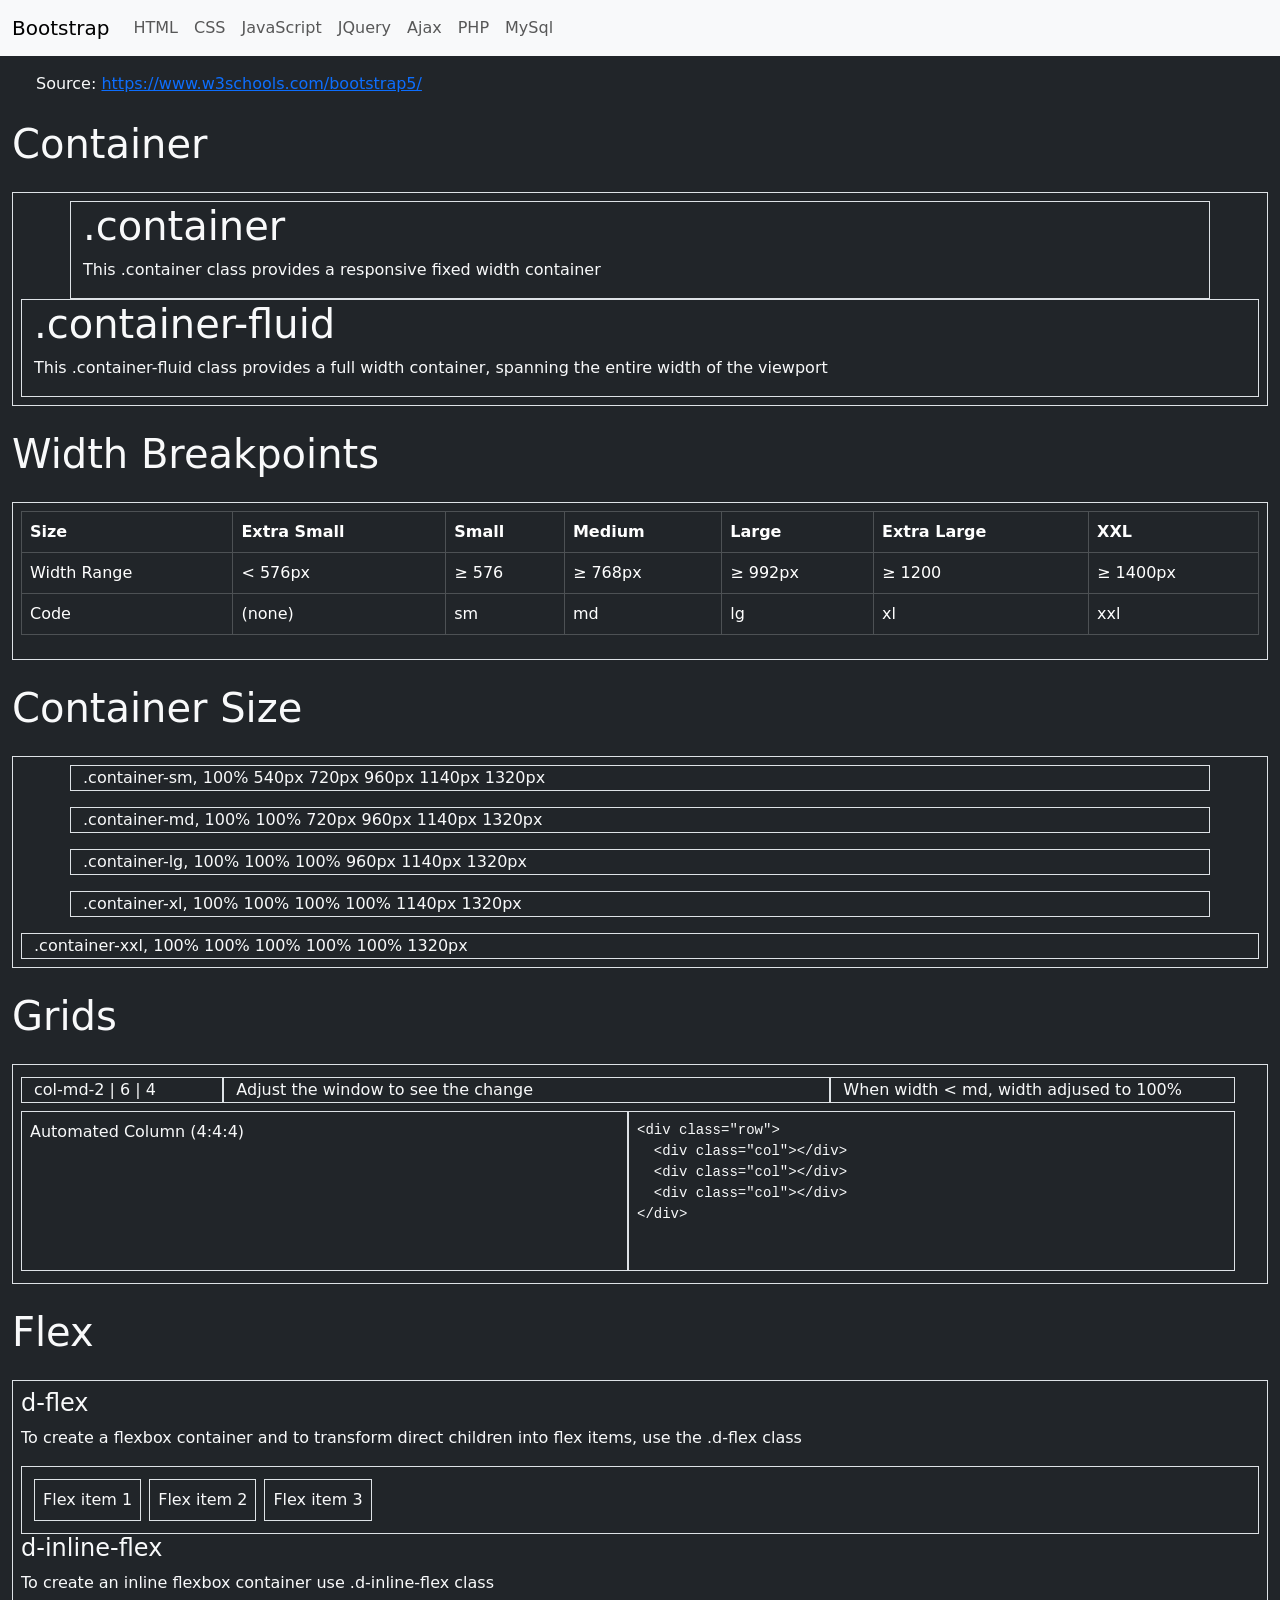
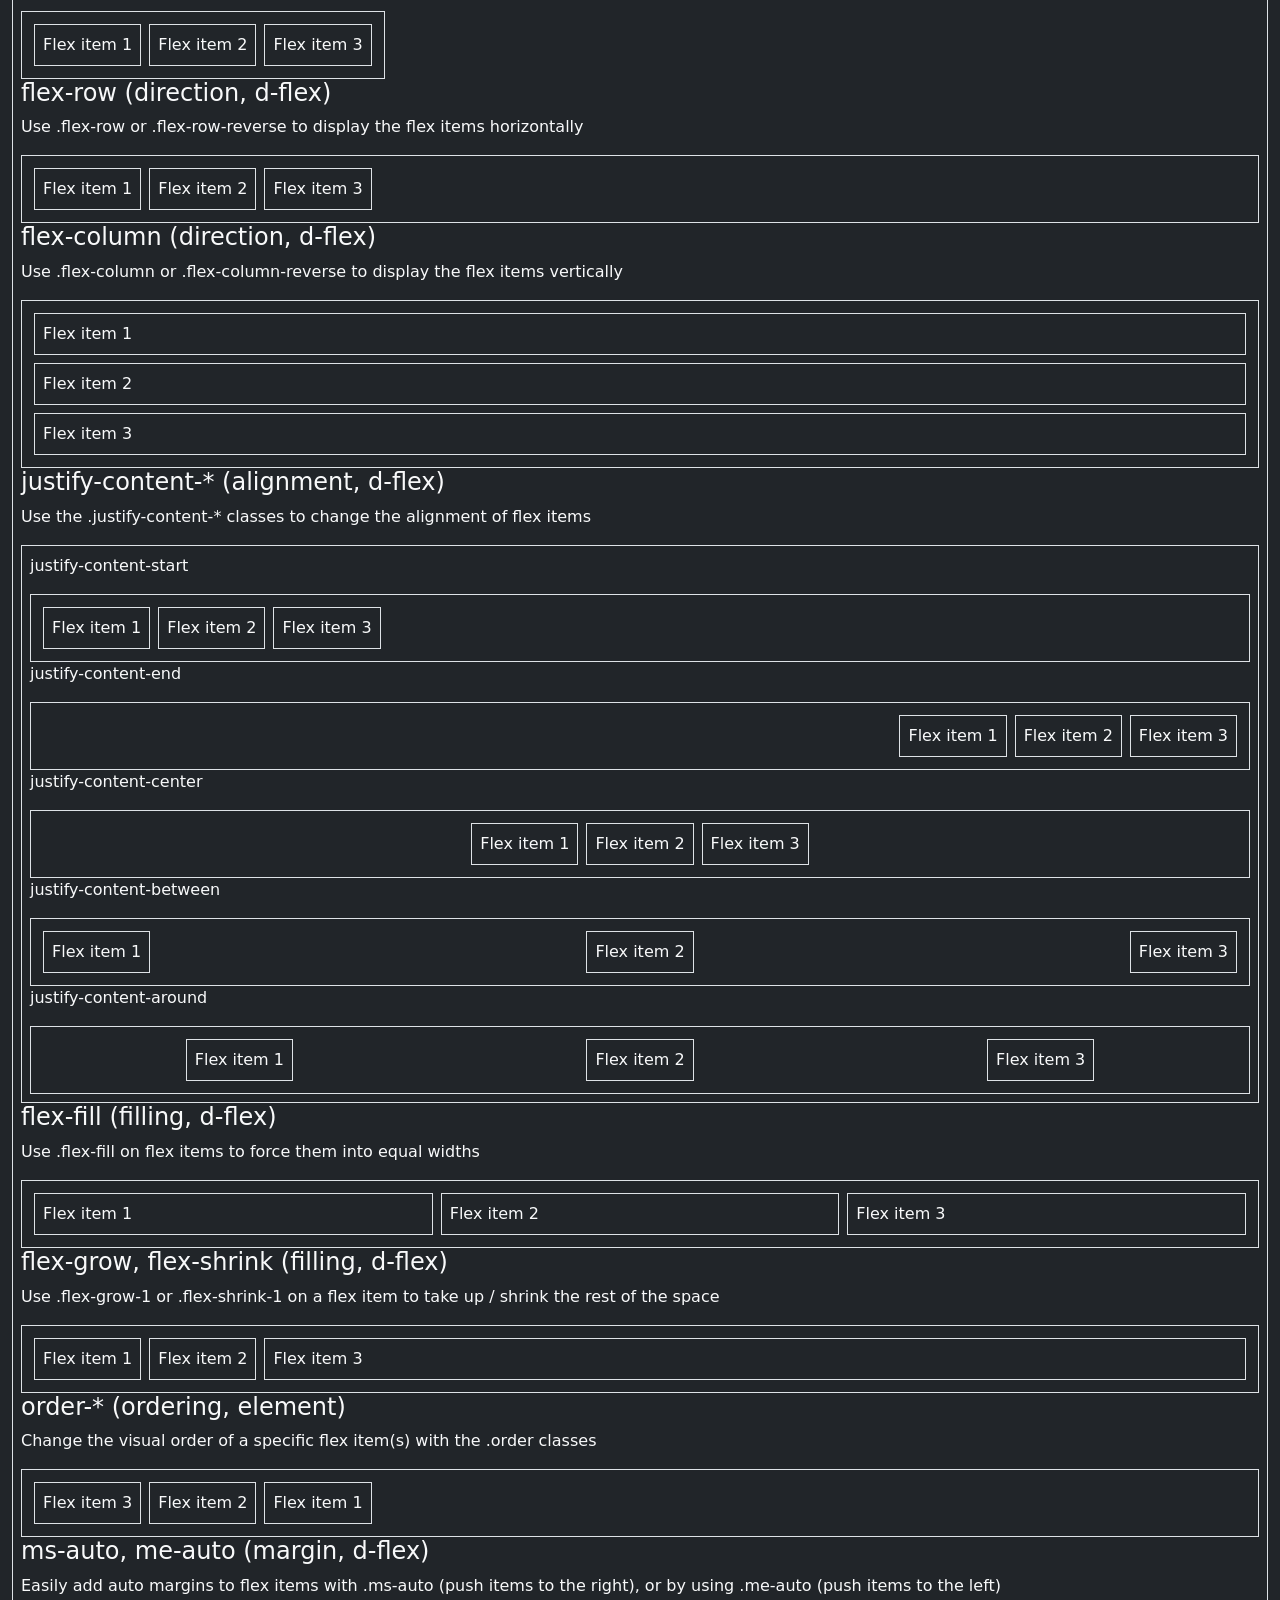
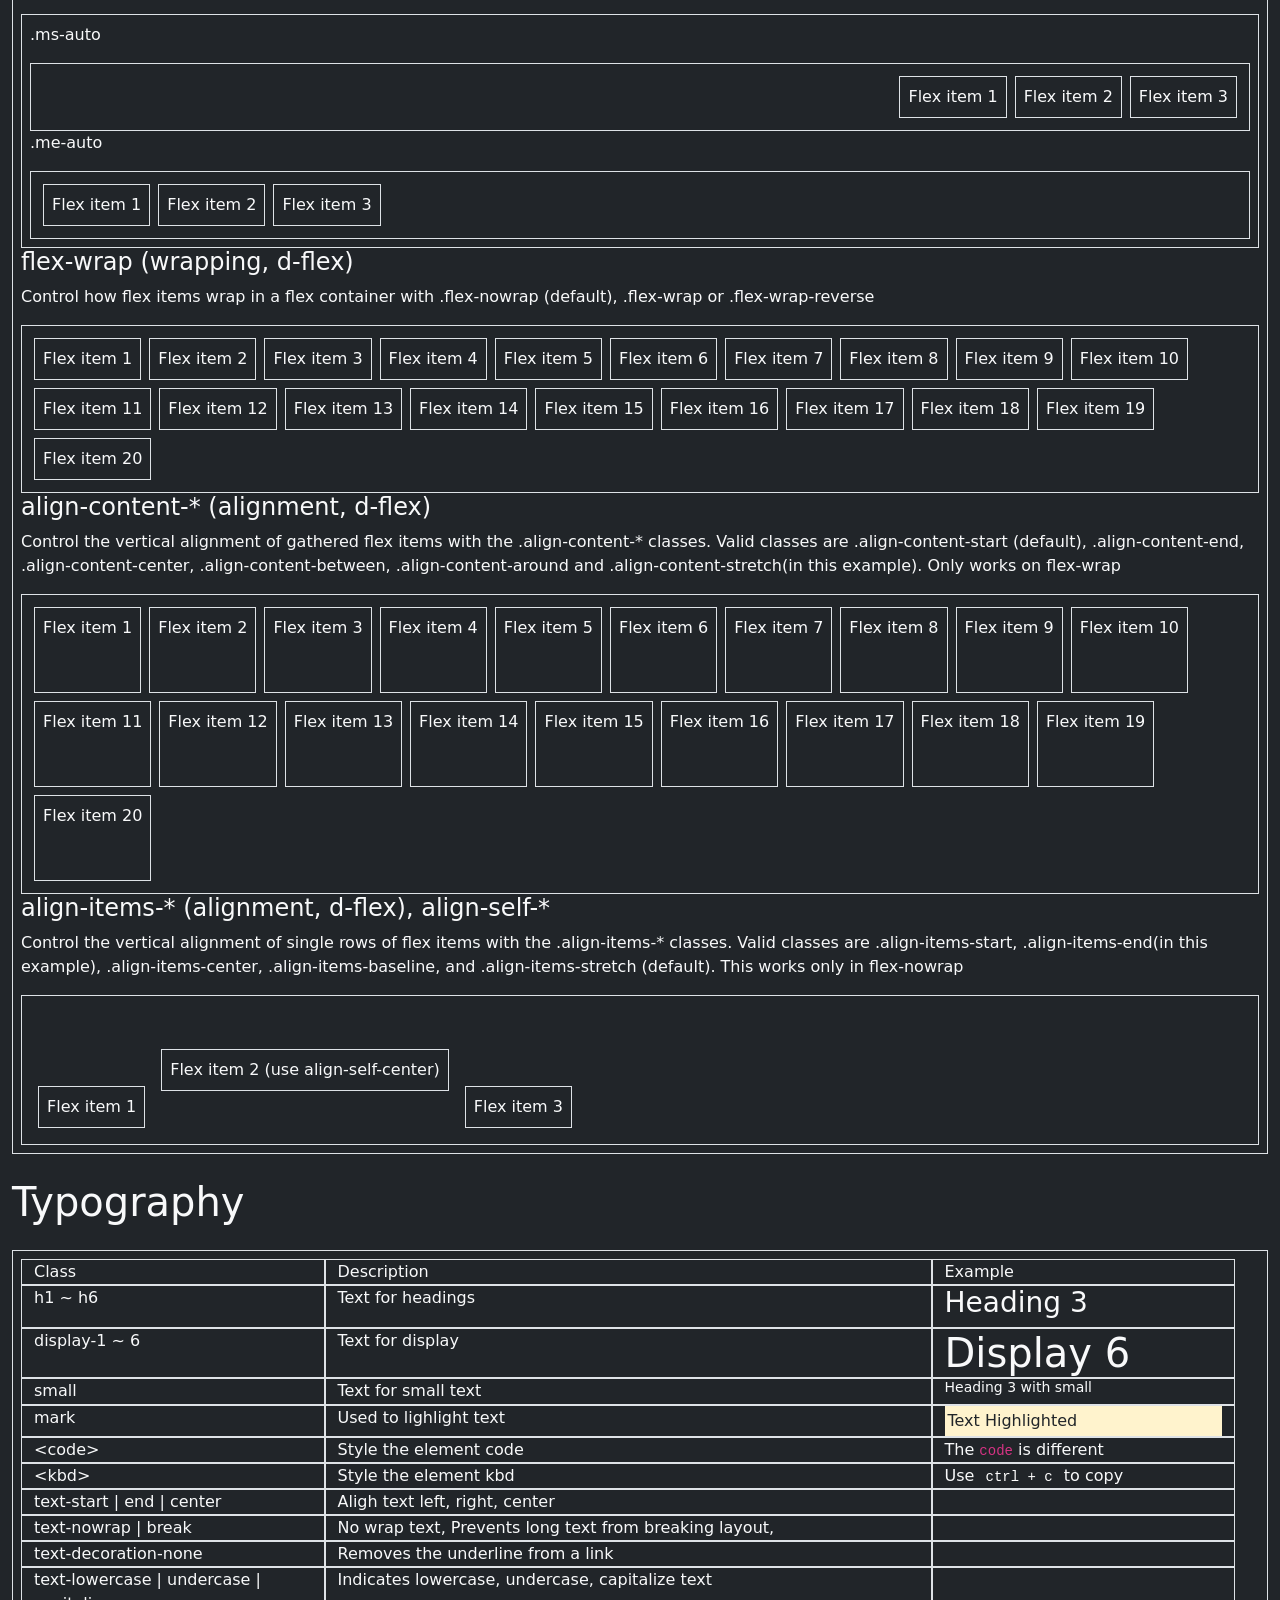
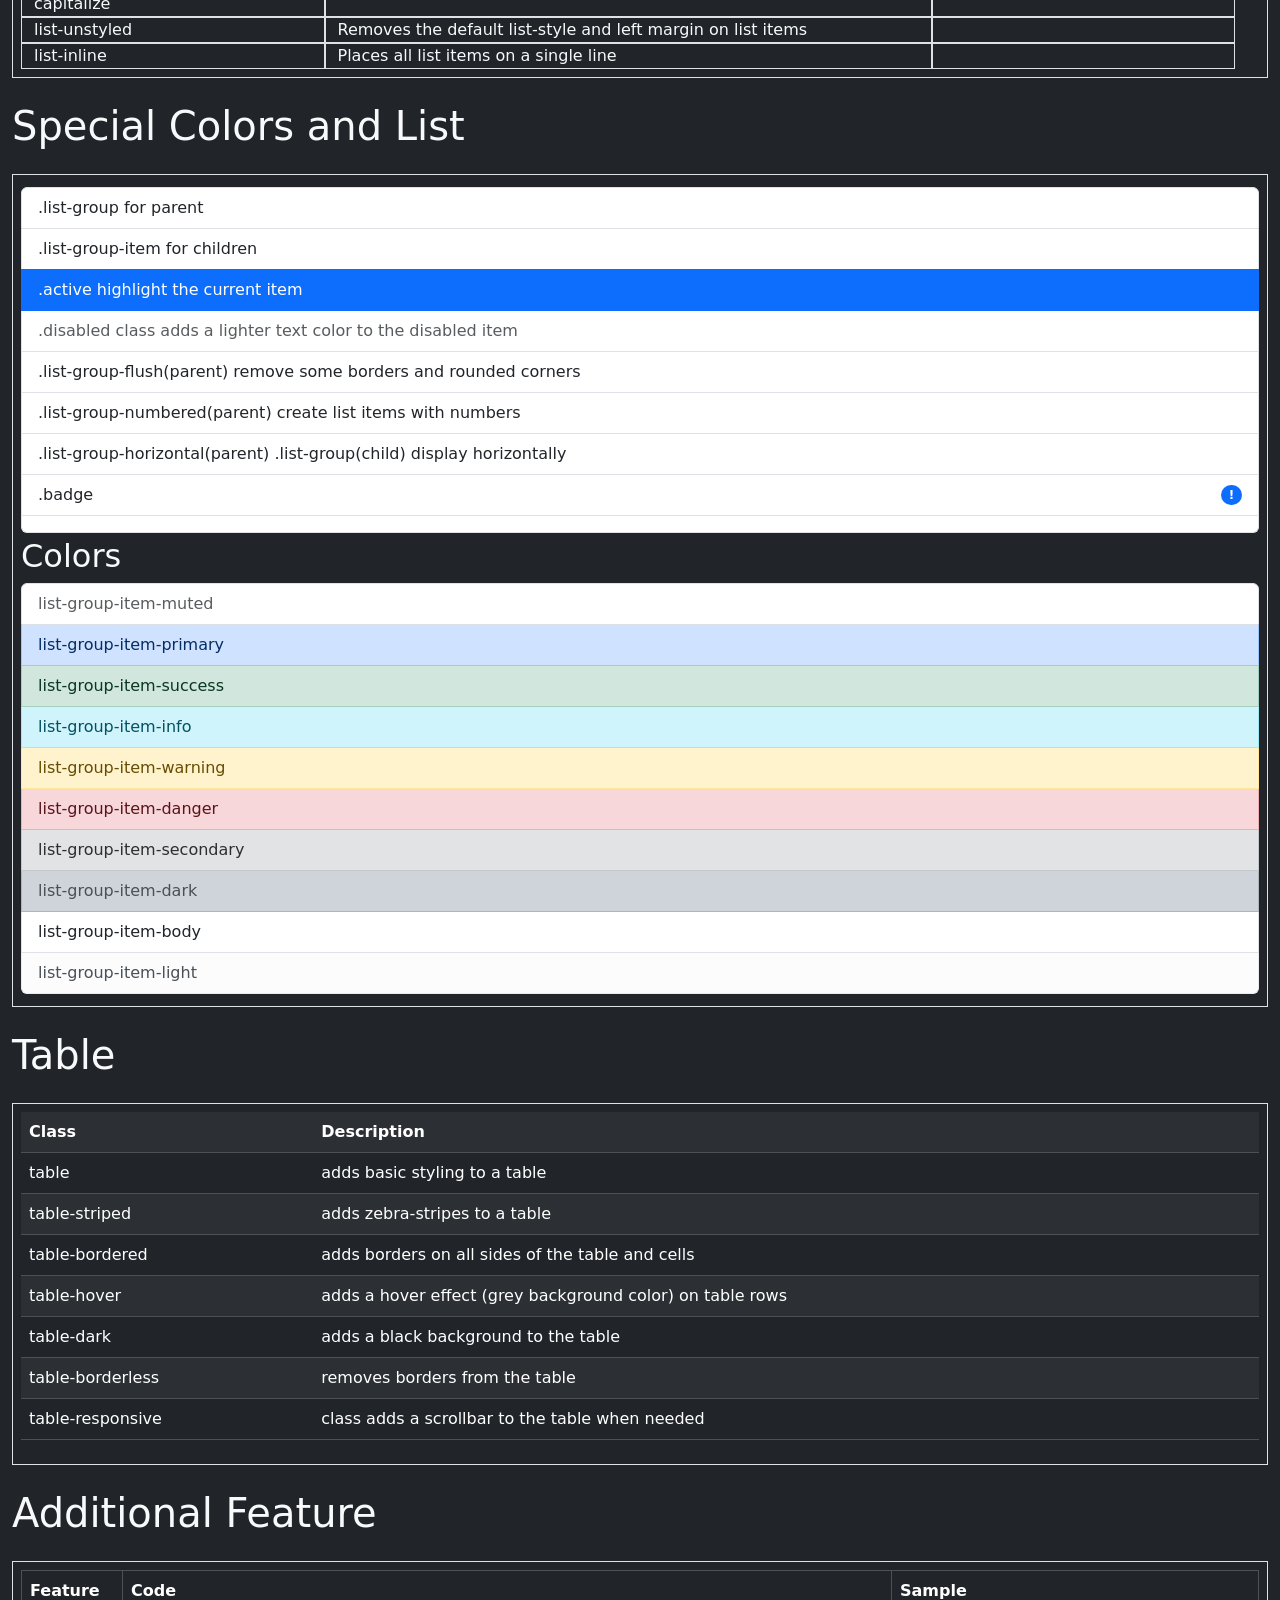
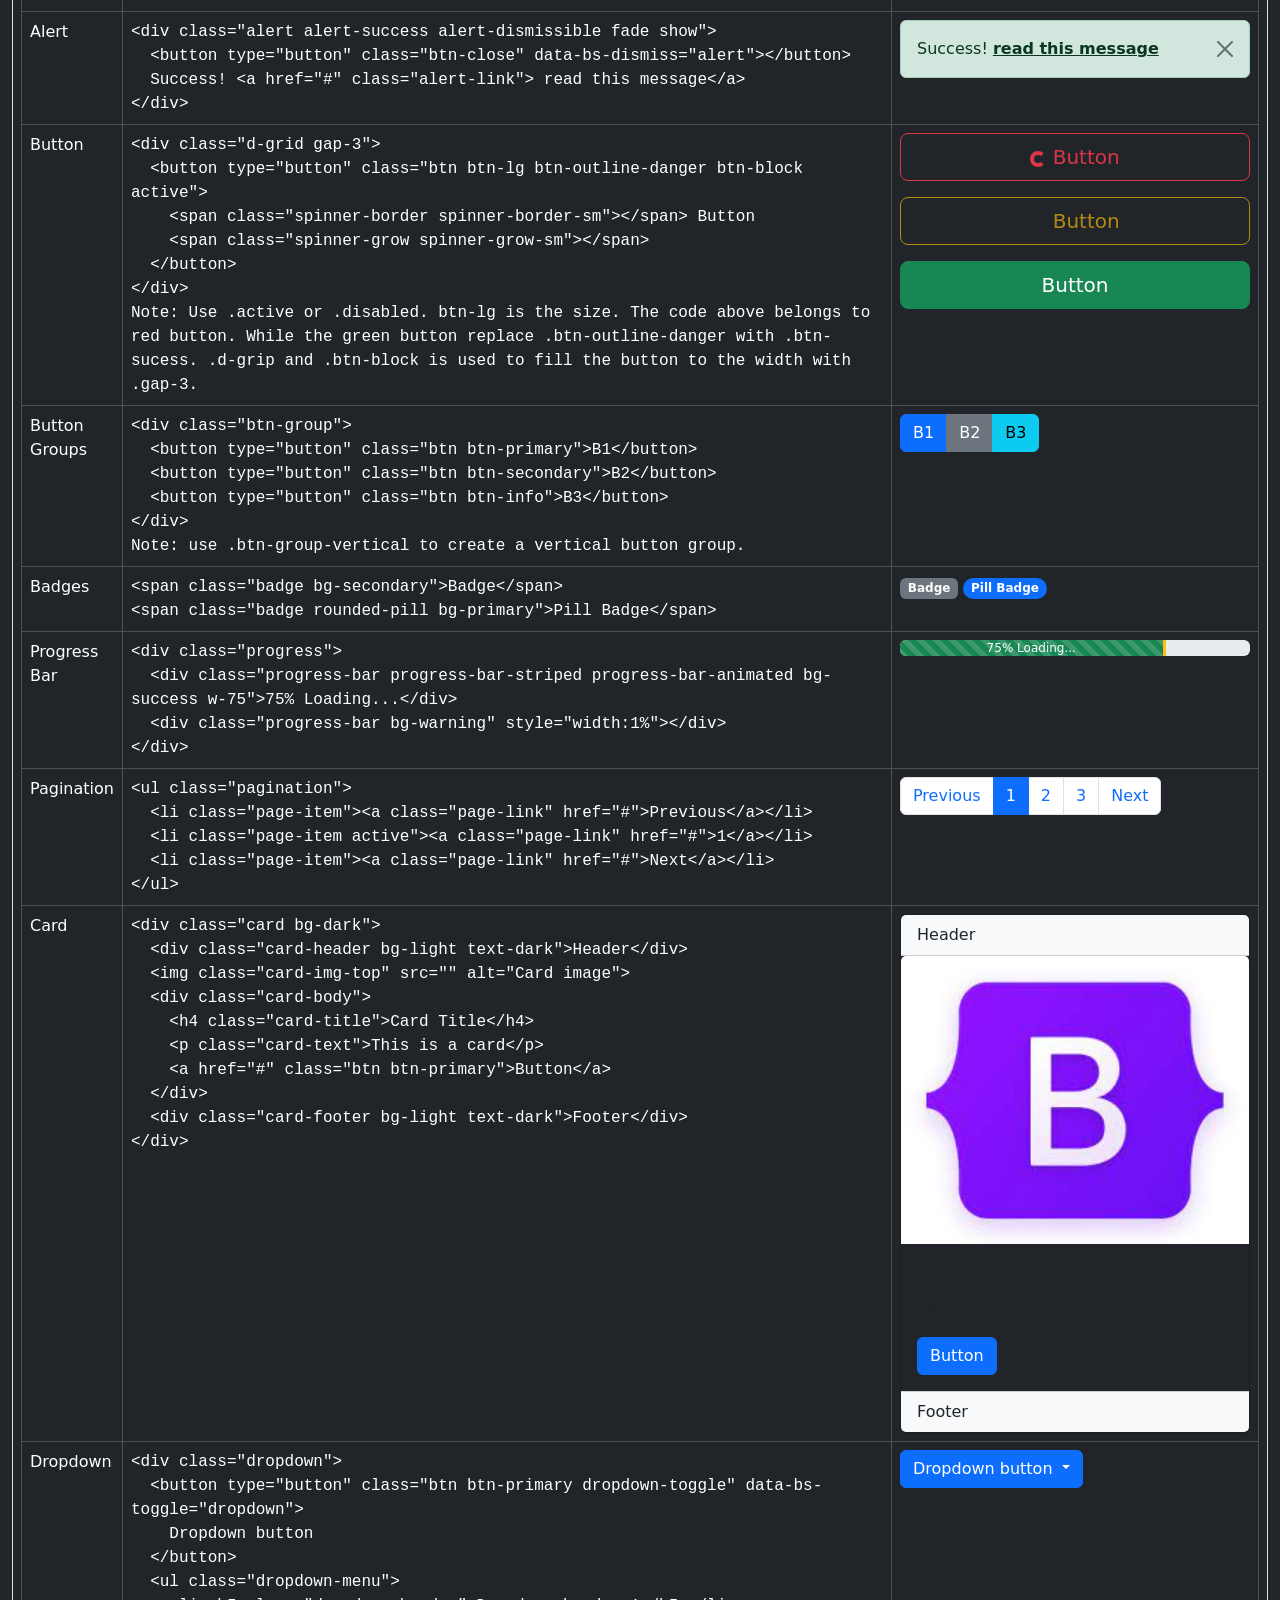
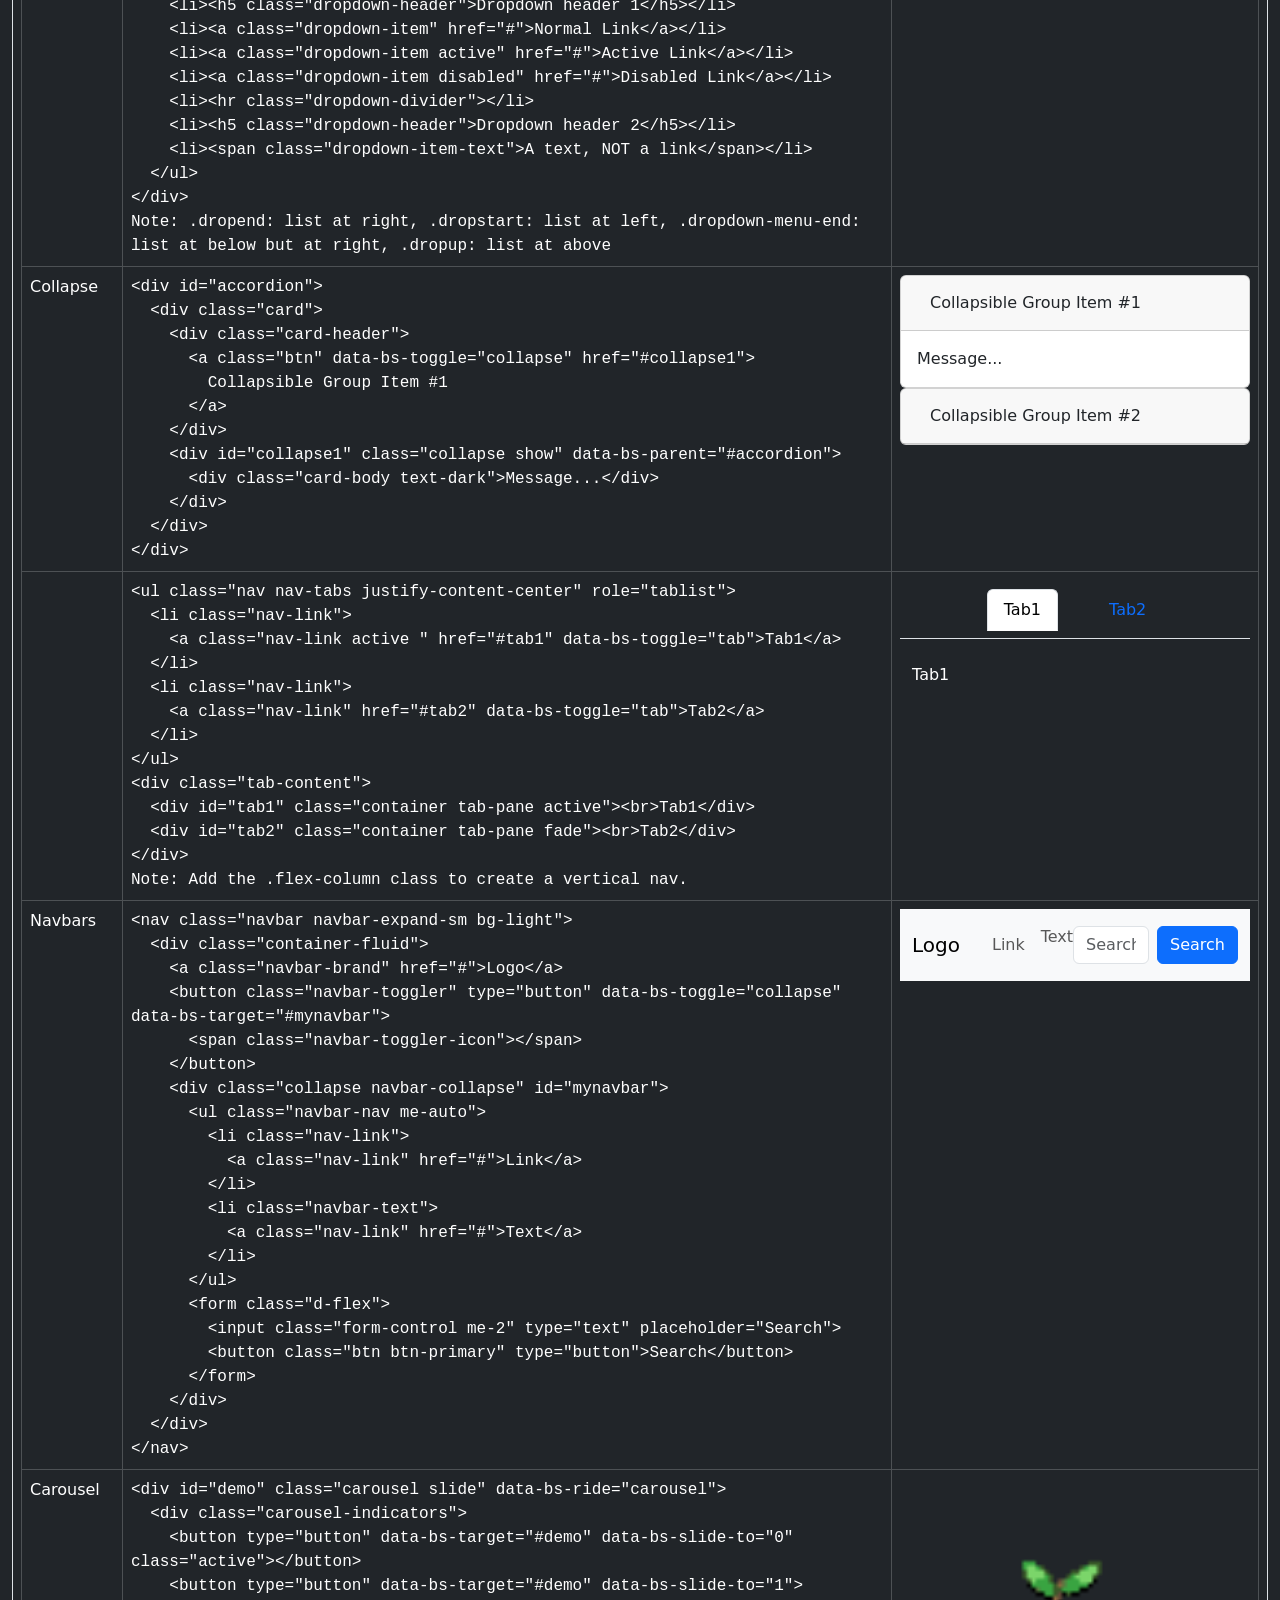
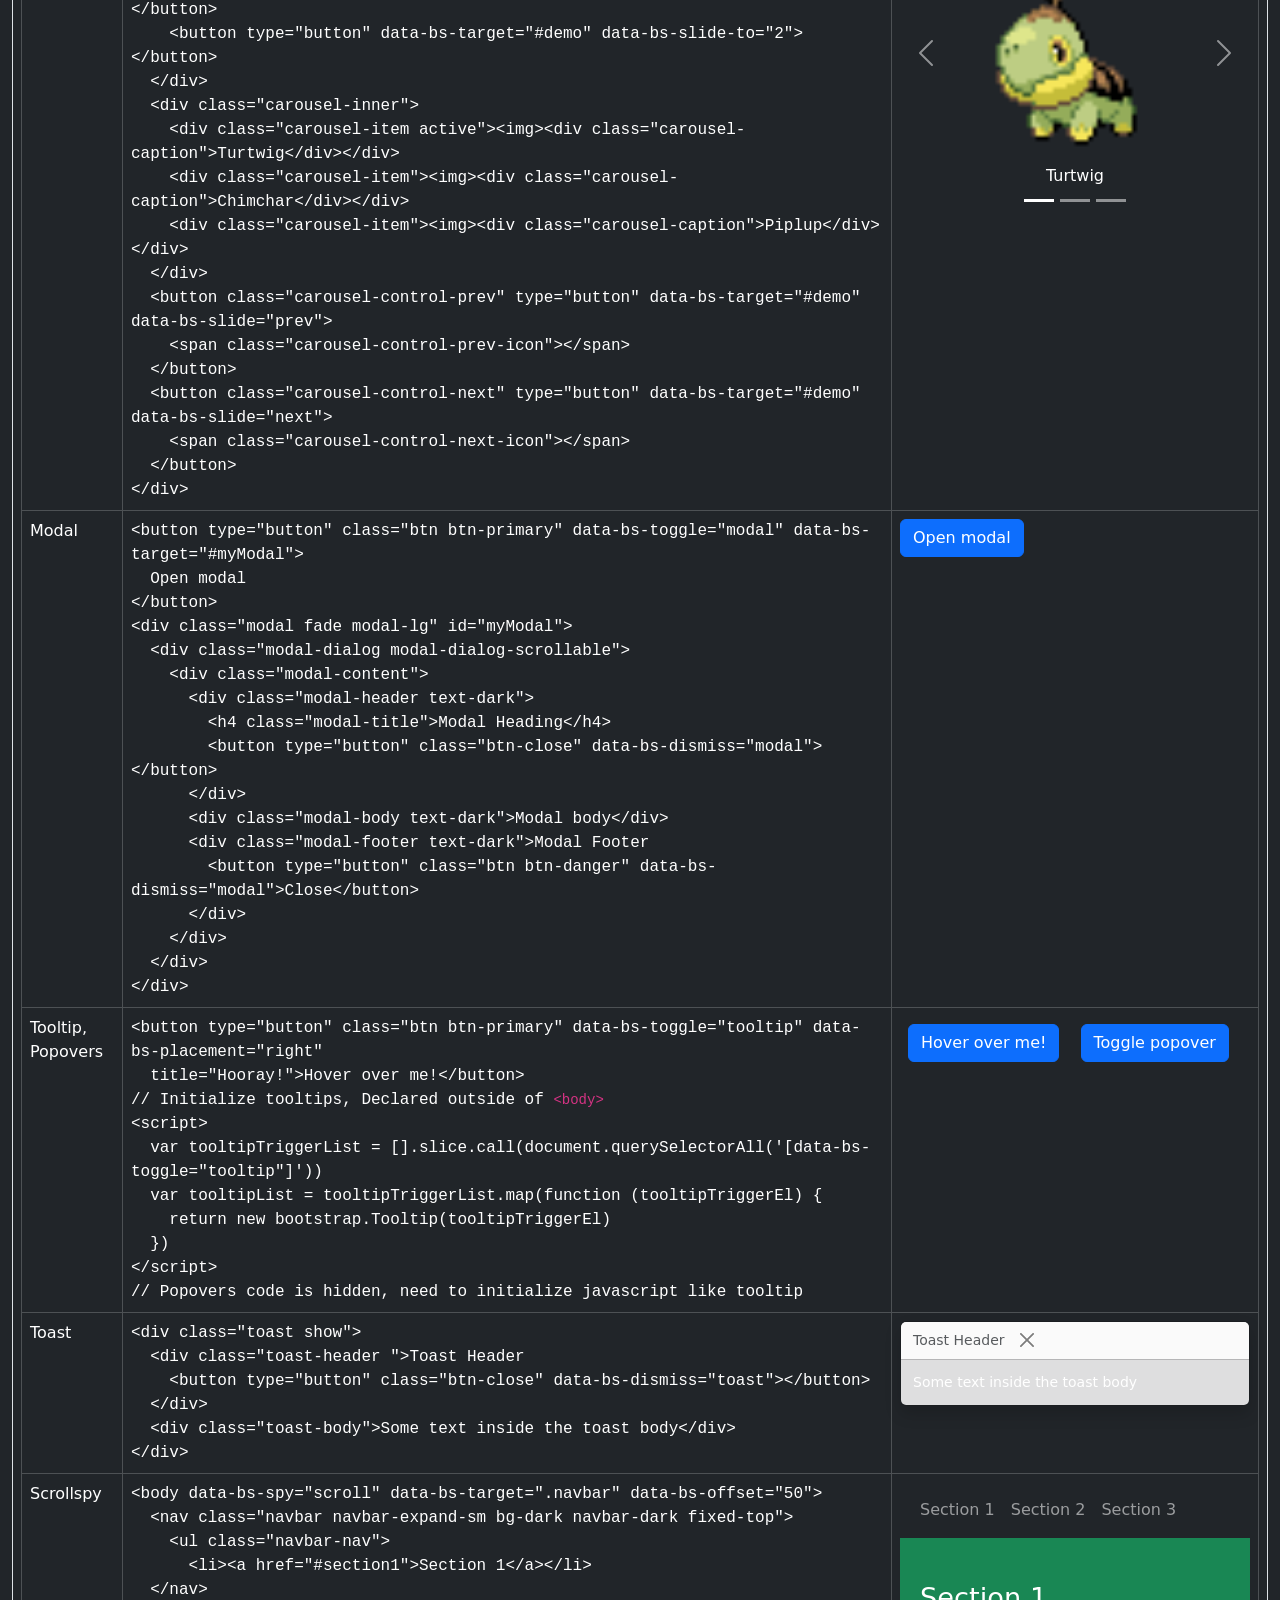
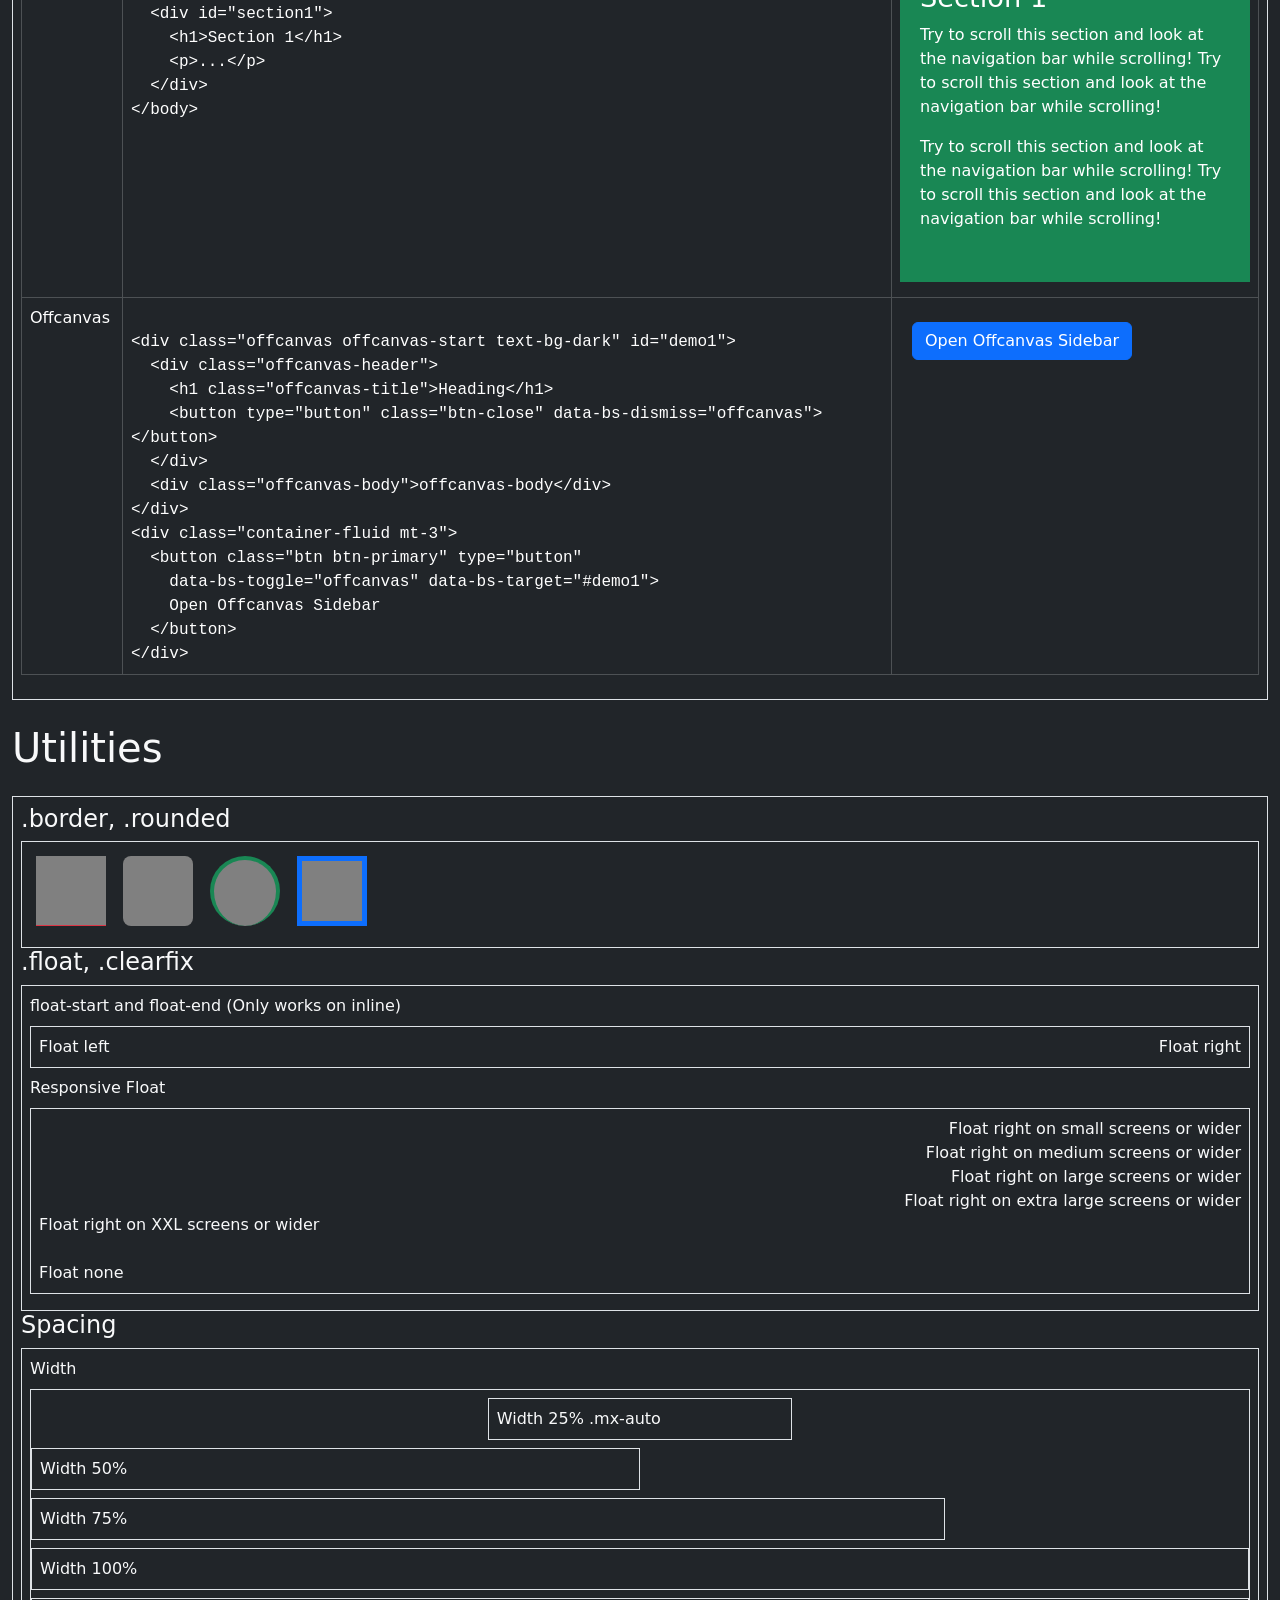
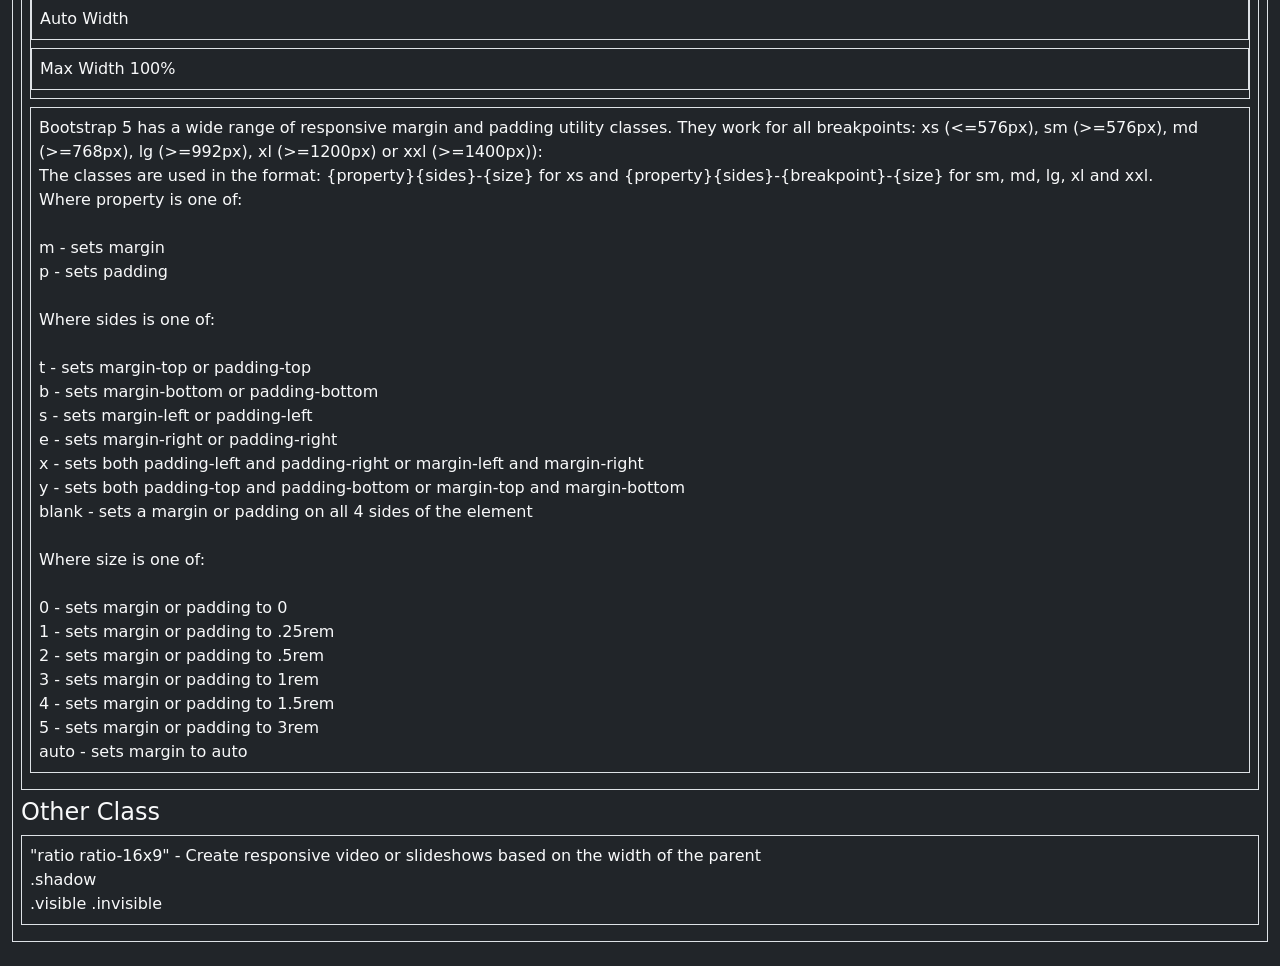
<file: index.html>
<!DOCTYPE html>
<html lang="en">

<head>
  <meta charset="UTF-8">
  <meta http-equiv="X-UA-Compatible" content="IE=edge">
  <meta name="viewport" content="width=device-width, initial-scale=1.0">
  <title>Bootstrap 5</title>
  <link href="https://cdn.jsdelivr.net/npm/bootstrap@5.2.3/dist/css/bootstrap.min.css" rel="stylesheet">
  <script src="https://cdn.jsdelivr.net/npm/bootstrap@5.2.3/dist/js/bootstrap.bundle.min.js"></script>

</head>

<body>
  <!-- Top Navigation Bar -->
  <nav class="navbar navbar-expand-sm bg-light fixed-top">
    <div class="container-fluid">
      <a class="navbar-brand" href="https://www.w3schools.com/bootstrap5/" target="_blank">Bootstrap</a>
      <button class="navbar-toggler" type="button" data-bs-toggle="collapse" data-bs-target="#mynavbar">
        <span class="navbar-toggler-icon"></span>
      </button>
      <div class="collapse navbar-collapse" id="mynavbar">
        <ul class="navbar-nav">
          <li><a class="nav-link text-decoration-none" href="HTML_NOTES.htm" target="_blank">HTML</a> </li>
          <li><a class="nav-link text-decoration-none" href="CSS_NOTES.htm" target="_blank">CSS</a> </li>
          <li><a class="nav-link text-decoration-none" href="JSCRIPT_NOTES.htm" target="_blank">JavaScript</a> </li>
          <li><a class="nav-link text-decoration-none" href="JQUERY_NOTES.htm" target="_blank">JQuery</a> </li>
          <li><a class="nav-link text-decoration-none" href="AJAX_NOTES.htm" target="_blank">Ajax</a> </li>
          <li><a class="nav-link text-decoration-none" href="PHP_NOTES.htm" target="_blank">PHP</a> </li>
          <li><a class="nav-link text-decoration-none" href="MYSQL_NOTES.htm" target="_blank">MySql</a> </li>
        </ul>
      </div>
    </div>
  </nav>
  <div class="container-fluid bg-dark text-light position-relative overflow-auto">
    <!-- container and fluid-container -->
    <h1>.</h1>
    <p class="m-4">Source: <a href="https://www.w3schools.com/bootstrap5/">https://www.w3schools.com/bootstrap5/</a></p>
    <h1>Container</h1>
    <div class="border p-2 my-4">
      <div class="container border">
        <h1>.container</h1>
        <p>This .container class provides a responsive fixed width container</p>
      </div>
      <div class="container-fluid border">
        <h1>.container-fluid</h1>
        <p>This .container-fluid class provides a full width container, spanning the entire width of the viewport</p>
      </div>
    </div>
    <!-- Width Breakpoints -->
    <h1>Width Breakpoints</h1>
    <div class="border p-2 my-4 overflow-auto">
      <table class="table table-dark table-bordered">
        <tr>
          <th>Size</th>
          <th>Extra Small</th>
          <th>Small</th>
          <th>Medium</th>
          <th>Large</th>
          <th>Extra Large</th>
          <th>XXL</th>
        </tr>
        <tr>
          <td>Width Range</td>
          <td>&lt 576px</td>
          <td>≥ 576</td>
          <td>≥ 768px</td>
          <td>≥ 992px</td>
          <td>≥ 1200</td>
          <td>≥ 1400px</td>
        </tr>
        <tr>
          <td>Code</td>
          <td>(none)</td>
          <td>sm</td>
          <td>md</td>
          <td>lg</td>
          <td>xl</td>
          <td>xxl</td>
        </tr>
      </table>
    </div>
    <!-- Container Size -->
    <h1>Container Size</h1>
    <div class="border p-2 my-4">
      <div class="container-sm border">.container-sm, 100% 540px 720px 960px 1140px 1320px</div>
      <div class="container-md mt-3 border">.container-md, 100% 100% 720px 960px 1140px 1320px</div>
      <div class="container-lg mt-3 border">.container-lg, 100% 100% 100% 960px 1140px 1320px</div>
      <div class="container-xl mt-3 border">.container-xl, 100% 100% 100% 100% 1140px 1320px</div>
      <div class="container-xxl mt-3 border">.container-xxl, 100% 100% 100% 100% 100% 1320px</div>
    </div>
    <!-- Grids -->
    <h1>Grids</h1>
    <div class="border p-2 my-4">
      <div class="row container-fluid">
        <div class="col-md-2 border my-1">col-md-2 | 6 | 4</div>
        <div class="col-md-6 border my-1">Adjust the window to see the change</div>
        <div class="col-md-4 border my-1">When width &lt md, width adjused to 100%</div>
      </div>
      <div class="row container-fluid my-1">
        <div class="col border p-2">Automated Column (4:4:4)</div>
        <div class="col border p-2">
          <pre>
&ltdiv class="row">
  &ltdiv class="col">&lt/div>
  &ltdiv class="col">&lt/div>
  &ltdiv class="col">&lt/div>
&lt/div>
            </pre>
        </div>
      </div>
    </div>
    <!-- Flex -->
    <h1>Flex</h1>
    <div class="border p-2 my-4 overflow-auto">
      <h4>d-flex</h4>
      <p>To create a flexbox container and to transform direct children into flex items, use the .d-flex class</p>
      <div class="d-flex p-2 border">
        <div class="p-2 border m-1">Flex item 1</div>
        <div class="p-2 border m-1">Flex item 2</div>
        <div class="p-2 border m-1">Flex item 3</div>
      </div>
      <h4>d-inline-flex</h4>
      <p>To create an inline flexbox container use .d-inline-flex class</p>
      <div class="d-inline-flex p-2 border">
        <div class="p-2 border m-1">Flex item 1</div>
        <div class="p-2 border m-1">Flex item 2</div>
        <div class="p-2 border m-1">Flex item 3</div>
      </div>
      <h4>flex-row (direction, d-flex)</h4>
      <p>Use .flex-row or .flex-row-reverse to display the flex items horizontally</p>
      <div class="d-flex flex-row p-2 border">
        <div class="p-2 m-1 border">Flex item 1</div>
        <div class="p-2 m-1 border">Flex item 2</div>
        <div class="p-2 m-1 border">Flex item 3</div>
      </div>
      <h4>flex-column (direction, d-flex)</h4>
      <p>Use .flex-column or .flex-column-reverse to display the flex items vertically</p>
      <div class="d-flex flex-column p-2 border">
        <div class="p-2 m-1 border">Flex item 1</div>
        <div class="p-2 m-1 border">Flex item 2</div>
        <div class="p-2 m-1 border">Flex item 3</div>
      </div>
      <h4>justify-content-* (alignment, d-flex)</h4>
      <p>Use the .justify-content-* classes to change the alignment of flex items</p>
      <div class="border p-2 border">
        <p>justify-content-start</p>
        <div class="d-flex justify-content-start border p-2">
          <div class="p-2 m-1 border">Flex item 1</div>
          <div class="p-2 m-1 border">Flex item 2</div>
          <div class="p-2 m-1 border">Flex item 3</div>
        </div>
        <p>justify-content-end</p>
        <div class="d-flex justify-content-end border p-2">
          <div class="p-2 m-1 border">Flex item 1</div>
          <div class="p-2 m-1 border">Flex item 2</div>
          <div class="p-2 m-1 border">Flex item 3</div>
        </div>
        <p>justify-content-center</p>
        <div class="d-flex justify-content-center border p-2">
          <div class="p-2 m-1 border">Flex item 1</div>
          <div class="p-2 m-1 border">Flex item 2</div>
          <div class="p-2 m-1 border">Flex item 3</div>
        </div>
        <p>justify-content-between</p>
        <div class="d-flex justify-content-between border p-2">
          <div class="p-2 m-1 border">Flex item 1</div>
          <div class="p-2 m-1 border">Flex item 2</div>
          <div class="p-2 m-1 border">Flex item 3</div>
        </div>
        <p>justify-content-around</p>
        <div class="d-flex justify-content-around border p-2">
          <div class="p-2 m-1 border">Flex item 1</div>
          <div class="p-2 m-1 border">Flex item 2</div>
          <div class="p-2 m-1 border">Flex item 3</div>
        </div>
      </div>
      <h4>flex-fill (filling, d-flex)</h4>
      <p>Use .flex-fill on flex items to force them into equal widths</p>
      <div class="d-flex border p-2">
        <div class="p-2 m-1 border flex-fill">Flex item 1</div>
        <div class="p-2 m-1 border flex-fill">Flex item 2</div>
        <div class="p-2 m-1 border flex-fill">Flex item 3</div>
      </div>
      <h4>flex-grow, flex-shrink (filling, d-flex)</h4>
      <p>Use .flex-grow-1 or .flex-shrink-1 on a flex item to take up / shrink the rest of the space</p>
      <div class="d-flex border p-2">
        <div class="p-2 m-1 border">Flex item 1</div>
        <div class="p-2 m-1 border">Flex item 2</div>
        <div class="p-2 m-1 border flex-grow-1">Flex item 3</div>
      </div>
      <h4>order-* (ordering, element)</h4>
      <p>Change the visual order of a specific flex item(s) with the .order classes</p>
      <div class="d-flex border p-2">
        <div class="p-2 m-1 border order-3">Flex item 1</div>
        <div class="p-2 m-1 border order-2">Flex item 2</div>
        <div class="p-2 m-1 border order-1">Flex item 3</div>
      </div>
      <h4>ms-auto, me-auto (margin, d-flex)</h4>
      <p>Easily add auto margins to flex items with .ms-auto (push items to the right), or by using .me-auto (push items
        to the left)</p>
      <div class="flex-column border p-2">
        <p>.ms-auto</p>
        <div class="d-flex border p-2">
          <div class="p-2 ms-auto m-1 border">Flex item 1</div>
          <div class="p-2 m-1 border">Flex item 2</div>
          <div class="p-2 m-1 border">Flex item 3</div>
        </div>
        <p>.me-auto</p>
        <div class="d-flex border p-2">
          <div class="p-2 m-1 border">Flex item 1</div>
          <div class="p-2 m-1 border">Flex item 2</div>
          <div class="p-2 me-auto m-1 border">Flex item 3</div>
        </div>
      </div>
      <h4>flex-wrap (wrapping, d-flex)</h4>
      <p>Control how flex items wrap in a flex container with .flex-nowrap (default), .flex-wrap or .flex-wrap-reverse
      </p>
      <div class="d-flex flex-wrap border p-2">
        <div class="p-2 border m-1">Flex item 1</div>
        <div class="p-2 border m-1">Flex item 2</div>
        <div class="p-2 border m-1">Flex item 3</div>
        <div class="p-2 border m-1">Flex item 4</div>
        <div class="p-2 border m-1">Flex item 5</div>
        <div class="p-2 border m-1">Flex item 6</div>
        <div class="p-2 border m-1">Flex item 7</div>
        <div class="p-2 border m-1">Flex item 8</div>
        <div class="p-2 border m-1">Flex item 9</div>
        <div class="p-2 border m-1">Flex item 10</div>
        <div class="p-2 border m-1">Flex item 11</div>
        <div class="p-2 border m-1">Flex item 12</div>
        <div class="p-2 border m-1">Flex item 13 </div>
        <div class="p-2 border m-1">Flex item 14</div>
        <div class="p-2 border m-1">Flex item 15</div>
        <div class="p-2 border m-1">Flex item 16</div>
        <div class="p-2 border m-1">Flex item 17</div>
        <div class="p-2 border m-1">Flex item 18</div>
        <div class="p-2 border m-1">Flex item 19</div>
        <div class="p-2 border m-1">Flex item 20</div>
      </div>
      <h4>align-content-* (alignment, d-flex)</h4>
      <p>Control the vertical alignment of gathered flex items with the .align-content-* classes. Valid classes are
        .align-content-start (default), .align-content-end, .align-content-center, .align-content-between,
        .align-content-around and .align-content-stretch(in this example). Only works on flex-wrap</p>
      <div class="d-flex flex-wrap align-content-stretch border p-2" style="height:300px">
        <div class="p-2 border m-1">Flex item 1</div>
        <div class="p-2 border m-1">Flex item 2</div>
        <div class="p-2 border m-1">Flex item 3</div>
        <div class="p-2 border m-1">Flex item 4</div>
        <div class="p-2 border m-1">Flex item 5</div>
        <div class="p-2 border m-1">Flex item 6</div>
        <div class="p-2 border m-1">Flex item 7</div>
        <div class="p-2 border m-1">Flex item 8</div>
        <div class="p-2 border m-1">Flex item 9</div>
        <div class="p-2 border m-1">Flex item 10</div>
        <div class="p-2 border m-1">Flex item 11</div>
        <div class="p-2 border m-1">Flex item 12</div>
        <div class="p-2 border m-1">Flex item 13 </div>
        <div class="p-2 border m-1">Flex item 14</div>
        <div class="p-2 border m-1">Flex item 15</div>
        <div class="p-2 border m-1">Flex item 16</div>
        <div class="p-2 border m-1">Flex item 17</div>
        <div class="p-2 border m-1">Flex item 18</div>
        <div class="p-2 border m-1">Flex item 19</div>
        <div class="p-2 border m-1">Flex item 20</div>
      </div>
      <h4>align-items-* (alignment, d-flex), align-self-*</h4>
      <p>Control the vertical alignment of single rows of flex items with the .align-items-* classes. Valid classes are
        .align-items-start, .align-items-end(in this example), .align-items-center, .align-items-baseline, and
        .align-items-stretch (default). This works only in flex-nowrap</p>
      <div class="d-flex align-items-end border p-2" style="height:150px">
        <div class="p-2 border m-2">Flex item 1</div>
        <div class="p-2 border m-2 align-self-center">Flex item 2 (use align-self-center)</div>
        <div class="p-2 border m-2">Flex item 3</div>
      </div>

    </div>
    <!-- Typography -->
    <h1>Typography</h1>
    <div class="border p-2 my-4 overflow-auto">
      <div class="row container-fluid">
        <div class="col-3 border pd-2">Class</div>
        <div class="col-6 border pd-2">Description</div>
        <div class="col-3 border pd-2">Example</div>
      </div>
      <div class="row container-fluid">
        <div class="col-3 border pd-2">h1 ~ h6</div>
        <div class="col-6 border pd-2">Text for headings</div>
        <div class="col-3 border pd-2">
          <div class="h3">Heading 3</div>
        </div>
      </div>
      <div class="row container-fluid">
        <div class="col-3 border pd-2">display-1 ~ 6</div>
        <div class="col-6 border pd-2">Text for display</div>
        <div class="col-3 border pd-2">
          <div class="display-6">Display 6</div>
        </div>
      </div>
      <div class="row container-fluid">
        <div class="col-3 border pd-2">small</div>
        <div class="col-6 border pd-2">Text for small text</div>
        <div class="col-3 border pd-2">
          <div class="small h3">Heading 3 with small</div>
        </div>
      </div>
      <div class="row container-fluid">
        <div class="col-3 border pd-2">mark</div>
        <div class="col-6 border pd-2">Used to lighlight text</div>
        <div class="col-3 border pd-2">
          <div class="mark text-dark">Text Highlighted</div>
        </div>
      </div>
      <div class="row container-fluid">
        <div class="col-3 border pd-2">&ltcode></div>
        <div class="col-6 border pd-2">Style the element code</div>
        <div class="col-3 border pd-2">The <code>code</code> is different</div>
      </div>
      <div class="row container-fluid">
        <div class="col-3 border pd-2">&ltkbd></div>
        <div class="col-6 border pd-2">Style the element kbd</div>
        <div class="col-3 border pd-2">Use <kbd>ctrl + c</kbd> to copy</div>
      </div>
      <div class="row container-fluid">
        <div class="col-3 border pd-2">text-start | end | center</div>
        <div class="col-6 border pd-2">Aligh text left, right, center</div>
        <div class="col-3 border pd-2"></div>
      </div>
      <div class="row container-fluid">
        <div class="col-3 border pd-2">text-nowrap | break</div>
        <div class="col-6 border pd-2">No wrap text, Prevents long text from breaking layout,</div>
        <div class="col-3 border pd-2"></div>
      </div>
      <div class="row container-fluid">
        <div class="col-3 border pd-2">text-decoration-none</div>
        <div class="col-6 border pd-2">Removes the underline from a link</div>
        <div class="col-3 border pd-2"></div>
      </div>
      <div class="row container-fluid">
        <div class="col-3 border pd-2">text-lowercase | undercase | capitalize</div>
        <div class="col-6 border pd-2">Indicates lowercase, undercase, capitalize text</div>
        <div class="col-3 border pd-2"></div>
      </div>
      <div class="row container-fluid">
        <div class="col-3 border pd-2">list-unstyled</div>
        <div class="col-6 border pd-2">Removes the default list-style and left margin on list items</div>
        <div class="col-3 border pd-2"></div>
      </div>
      <div class="row container-fluid">
        <div class="col-3 border pd-2">list-inline</div>
        <div class="col-6 border pd-2">Places all list items on a single line</div>
        <div class="col-3 border pd-2"></div>
      </div>
    </div>
    <!-- Special Colors -->
    <h1>Special Colors and List</h1>
    <div class="border p-2 my-4 ">
      <ul class="list-group my-1">
        <li class="list-group-item">.list-group for parent</li>
        <li class="list-group-item">.list-group-item for children</li>
        <li class="list-group-item active">.active highlight the current item</li>
        <li class="list-group-item disabled">.disabled class adds a lighter text color to the disabled item</li>
        <li class="list-group-item">.list-group-flush(parent) remove some borders and rounded corners</li>
        <li class="list-group-item">.list-group-numbered(parent) create list items with numbers</li>
        <li class="list-group-item">.list-group-horizontal(parent) .list-group(child) display horizontally</li>
        <li class="list-group-item d-flex justify-content-between align-items-center">.badge<span
            class="badge bg-primary rounded-pill">!</span></li>
        <li class="list-group-item"></li>
      </ul>
      <h2>Colors</h2>
      <div class="list-group my-1 list-dar">
        <a href="#"
          class="list-group-item list-group-item-action list-group-item-muted text-muted">list-group-item-muted</a>
        <a href="#" class="list-group-item list-group-item-action list-group-item-primary">list-group-item-primary</a>
        <a href="#" class="list-group-item list-group-item-action list-group-item-success">list-group-item-success</a>
        <a href="#" class="list-group-item list-group-item-action list-group-item-info">list-group-item-info</a>
        <a href="#" class="list-group-item list-group-item-action list-group-item-warning">list-group-item-warning</a>
        <a href="#" class="list-group-item list-group-item-action list-group-item-danger">list-group-item-danger</a>
        <a href="#"
          class="list-group-item list-group-item-action list-group-item-secondary">list-group-item-secondary</a>
        <a href="#" class="list-group-item list-group-item-action list-group-item-dark">list-group-item-dark</a>
        <a href="#" class="list-group-item list-group-item-action list-group-item-body">list-group-item-body</a>
        <a href="#" class="list-group-item list-group-item-action list-group-item-light">list-group-item-light</a>
      </div>
    </div>
    <!-- Table -->
    <h1>Table</h1>
    <div class="border p-2 my-4">
      <table class="table table-hover table-dark table-striped">
        <tr>
          <th>Class</th>
          <th>Description</th>
        </tr>
        <tr>
          <td>table</td>
          <td>adds basic styling to a table</td>
        </tr>
        <tr>
          <td>table-striped</td>
          <td>adds zebra-stripes to a table</td>
        </tr>
        <tr>
          <td>table-bordered</td>
          <td>adds borders on all sides of the table and cells</td>
        </tr>
        <tr>
          <td>table-hover</td>
          <td>adds a hover effect (grey background color) on table rows</td>
        </tr>
        <tr>
          <td>table-dark</td>
          <td>adds a black background to the table</td>
        </tr>
        <tr>
          <td>table-borderless</td>
          <td>removes borders from the table</td>
        </tr>
        <tr>
          <td>table-responsive</td>
          <td>class adds a scrollbar to the table when needed</td>
        </tr>
      </table>
    </div>
    <!-- Additional Feature -->
    <h1>Additional Feature</h1>
    <div class="border p-2 my-4 overflow-auto">
      <table class="table table-dark table-bordered">
        <tr>
          <th>Feature</th>
          <th class="col-8">Code</th>
          <th>Sample</th>
        </tr>
        <tr>
          <td>Alert</td>
          <td class="col-8">
            <div class="font-monospace">
              &ltdiv class="alert alert-success alert-dismissible fade show"> <br>
              &nbsp;&nbsp;&ltbutton type="button" class="btn-close" data-bs-dismiss="alert">&lt/button> <br>
              &nbsp;&nbsp;Success! &lta href="#" class="alert-link"> read this message&lt/a> <br>
              &lt/div> <br>
            </div>
          </td>
          <td>
            <div class="alert alert-success alert-dismissible fade show">
              <button type="button" class="btn-close" data-bs-dismiss="alert"></button>
              Success! <a href="#" class="alert-link"> read this message</a>
            </div>
          </td>
        </tr>
        <tr>
          <td>Button</td>
          <td class="col-8">
            <div class="font-monospace">
              &ltdiv class="d-grid gap-3"> <br>
              &nbsp;&nbsp;&ltbutton type="button" class="btn btn-lg btn-outline-danger btn-block active"> <br>
              &nbsp;&nbsp;&nbsp;&nbsp;&ltspan class="spinner-border spinner-border-sm">&lt/span> Button <br>
              &nbsp;&nbsp;&nbsp;&nbsp;&ltspan class="spinner-grow spinner-grow-sm">&lt/span> <br>
              &nbsp;&nbsp;&lt/button> <br>
              &lt/div> <br>
              Note: Use .active or .disabled. btn-lg is the size. The code above belongs to red button. While the green
              button replace .btn-outline-danger with .btn-sucess. .d-grip and .btn-block is used to fill the button to
              the width with .gap-3.
            </div>
          </td>
          <td>
            <div class="d-grid gap-3">
              <button type="button" class="btn btn-lg btn-outline-danger btn-block">
                <span class="spinner-border spinner-border-sm"></span> Button
              </button>
              <button type="button" class="btn btn-lg btn-outline-warning btn-block disabled">
                <span class="spinner-grow spinner-grow-sm"></span> Button
              </button>
              <button type="button" class="btn btn-lg btn-success btn-block">
                Button
              </button>
            </div>
          </td>
        </tr>
        <tr>
          <td>Button Groups</td>
          <td class="col-8">
            <div class="font-monospace">
              &ltdiv class="btn-group"> <br>
              &nbsp;&nbsp;&ltbutton type="button" class="btn btn-primary">B1&lt/button> <br>
              &nbsp;&nbsp;&ltbutton type="button" class="btn btn-secondary">B2&lt/button> <br>
              &nbsp;&nbsp;&ltbutton type="button" class="btn btn-info">B3&lt/button> <br>
              &lt/div> <br>
              Note: use .btn-group-vertical to create a vertical button group.
            </div>
          </td>
          <td>
            <div class="btn-group">
              <button type="button" class="btn btn-primary">B1</button>
              <button type="button" class="btn btn-secondary">B2</button>
              <button type="button" class="btn btn-info">B3</button>
            </div>
          </td>
        </tr>
        <tr>
          <td>Badges</td>
          <td class="col-8">
            <div class="font-monospace">
              &ltspan class="badge bg-secondary">Badge&lt/span> <br>
              &ltspan class="badge rounded-pill bg-primary">Pill Badge&lt/span> <br>
            </div>
          </td>
          <td>
            <span class="badge bg-secondary">Badge</span>
            <span class="badge rounded-pill bg-primary">Pill Badge</span>
          </td>
        </tr>
        <tr>
          <td>Progress Bar</td>
          <td class="col-8">
            <div class="font-monospace">
              &ltdiv class="progress"> <br>
              &nbsp;&nbsp;&ltdiv class="progress-bar progress-bar-striped progress-bar-animated bg-success w-75">75%
              Loading...&lt/div> <br>
              &nbsp;&nbsp;&ltdiv class="progress-bar bg-warning" style="width:1%">&lt/div> <br>
              &lt/div> <br>
            </div>
          </td>
          <td>
            <div class="progress">
              <div class="progress-bar progress-bar-striped progress-bar-animated bg-success w-75">75% Loading...</div>
              <div class="progress-bar bg-warning" style="width:1%"></div>
            </div>
          </td>
        </tr>
        <tr>
          <td>Pagination</td>
          <td class="col-8">
            <div class="font-monospace">
              &ltul class="pagination"> <br>
              &nbsp;&nbsp;&ltli class="page-item">&lta class="page-link" href="#">Previous&lt/a>&lt/li> <br>
              &nbsp;&nbsp;&ltli class="page-item active">&lta class="page-link" href="#">1&lt/a>&lt/li> <br>
              &nbsp;&nbsp;&ltli class="page-item">&lta class="page-link" href="#">Next&lt/a>&lt/li> <br>
              &lt/ul>
            </div>
          </td>
          <td>
            <ul class="pagination">
              <li class="page-item"><a class="page-link" href="#">Previous</a></li>
              <li class="page-item active"><a class="page-link" href="#">1</a></li>
              <li class="page-item"><a class="page-link" href="#">2</a></li>
              <li class="page-item"><a class="page-link" href="#">3</a></li>
              <li class="page-item"><a class="page-link" href="#">Next</a></li>
            </ul>
          </td>
        </tr>
        <tr>
          <td>Card</td>
          <td class="col-8">
            <div class="font-monospace">
              &ltdiv class="card bg-dark"> <br>
              &nbsp;&nbsp;&ltdiv class="card-header bg-light text-dark">Header&lt/div> <br>
              &nbsp;&nbsp;&ltimg class="card-img-top" src="" alt="Card image"> <br>
              &nbsp;&nbsp;&ltdiv class="card-body"> <br>
              &nbsp;&nbsp;&nbsp;&nbsp;&lth4 class="card-title">Card Title&lt/h4> <br>
              &nbsp;&nbsp;&nbsp;&nbsp;&ltp class="card-text">This is a card&lt/p> <br>
              &nbsp;&nbsp;&nbsp;&nbsp;&lta href="#" class="btn btn-primary">Button&lt/a> <br>
              &nbsp;&nbsp;&lt/div> <br>
              &nbsp;&nbsp;&ltdiv class="card-footer bg-light text-dark">Footer&lt/div> <br>
              &lt/div>
            </div>
          </td>
          <td>
            <div class="card bg-dark">
              <div class="card-header bg-light text-dark">Header</div>
              <img class="card-img-top" src="ExternalFiles\bootstrap_icon.jpg" alt="Card image">
              <div class="card-body">
                <h4 class="card-title">Card Title</h4>
                <p class="card-text">This is a card</p>
                <a href="#" class="btn btn-primary">Button</a>
              </div>
              <div class="card-footer bg-light text-dark">Footer</div>
            </div>
          </td>
        </tr>
        <tr>
          <td>Dropdown</td>
          <td class="col-8">
            <div class="font-monospace">
              &ltdiv class="dropdown"> <br>
              &nbsp;&nbsp;&ltbutton type="button" class="btn btn-primary dropdown-toggle" data-bs-toggle="dropdown">
              <br>
              &nbsp;&nbsp;&nbsp;&nbsp;Dropdown button <br>
              &nbsp;&nbsp;&lt/button> <br>
              &nbsp;&nbsp;&ltul class="dropdown-menu"> <br>
              &nbsp;&nbsp;&nbsp;&nbsp;&ltli>&lth5 class="dropdown-header">Dropdown header 1&lt/h5>&lt/li> <br>
              &nbsp;&nbsp;&nbsp;&nbsp;&ltli>&lta class="dropdown-item" href="#">Normal Link&lt/a>&lt/li> <br>
              &nbsp;&nbsp;&nbsp;&nbsp;&ltli>&lta class="dropdown-item active" href="#">Active Link&lt/a>&lt/li> <br>
              &nbsp;&nbsp;&nbsp;&nbsp;&ltli>&lta class="dropdown-item disabled" href="#">Disabled Link&lt/a>&lt/li> <br>
              &nbsp;&nbsp;&nbsp;&nbsp;&ltli>&lthr class="dropdown-divider">&lt/li> <br>
              &nbsp;&nbsp;&nbsp;&nbsp;&ltli>&lth5 class="dropdown-header">Dropdown header 2&lt/h5>&lt/li> <br>
              &nbsp;&nbsp;&nbsp;&nbsp;&ltli>&ltspan class="dropdown-item-text">A text, NOT a link&lt/span>&lt/li> <br>
              &nbsp;&nbsp;&lt/ul> <br>
              &lt/div> <br>
              Note: .dropend: list at right, .dropstart: list at left, .dropdown-menu-end: list at below but at right,
              .dropup: list at above
            </div>
          </td>
          <td>
            <div class="dropdown">
              <button type="button" class="btn btn-primary dropdown-toggle" data-bs-toggle="dropdown">
                Dropdown button
              </button>
              <ul class="dropdown-menu">
                <li>
                  <h5 class="dropdown-header">Dropdown header 1</h5>
                </li>
                <li><a class="dropdown-item" href="#">Normal Link</a></li>
                <li><a class="dropdown-item active" href="#">Active Link</a></li>
                <li><a class="dropdown-item disabled" href="#">Disabled Link</a></li>
                <li>
                  <hr class="dropdown-divider">
                </li>
                <li>
                  <h5 class="dropdown-header">Dropdown header 2</h5>
                </li>
                <li><span class="dropdown-item-text">A text, NOT a link</span></li>
              </ul>
            </div>
          </td>
        </tr>
        <tr>
          <td>Collapse</td>
          <td class="col-8">
            <div class="font-monospace">
              &ltdiv id="accordion"> <br>
              &nbsp;&nbsp;&ltdiv class="card"> <br>
              &nbsp;&nbsp;&nbsp;&nbsp;&ltdiv class="card-header"> <br>
              &nbsp;&nbsp;&nbsp;&nbsp;&nbsp;&nbsp;&lta class="btn" data-bs-toggle="collapse" href="#collapse1"> <br>
              &nbsp;&nbsp;&nbsp;&nbsp;&nbsp;&nbsp;&nbsp;&nbsp;Collapsible Group Item #1 <br>
              &nbsp;&nbsp;&nbsp;&nbsp;&nbsp;&nbsp;&lt/a> <br>
              &nbsp;&nbsp;&nbsp;&nbsp;&lt/div> <br>
              &nbsp;&nbsp;&nbsp;&nbsp;&ltdiv id="collapse1" class="collapse show" data-bs-parent="#accordion"> <br>
              &nbsp;&nbsp;&nbsp;&nbsp;&nbsp;&nbsp;&ltdiv class="card-body text-dark">Message...&lt/div> <br>
              &nbsp;&nbsp;&nbsp;&nbsp;&lt/div> <br>
              &nbsp;&nbsp;&lt/div> <br>
              &lt/div>
            </div>
          </td>
          <td>
            <div id="accordion">
              <div class="card">
                <div class="card-header">
                  <a class="btn" data-bs-toggle="collapse" href="#collapse1">
                    Collapsible Group Item #1
                  </a>
                </div>
                <div id="collapse1" class="collapse show" data-bs-parent="#accordion">
                  <div class="card-body text-dark">Message...</div>
                </div>
              </div>
              <div class="card">
                <div class="card-header">
                  <a class="collapsed btn" data-bs-toggle="collapse" href="#collapse2">
                    Collapsible Group Item #2
                  </a>
                </div>
                <div id="collapse2" class="collapse" data-bs-parent="#accordion">
                  <div class="card-body text-dark">Message...</div>
                </div>
              </div>
            </div>
          </td>
        </tr>
        <tr>
          <td></td>
          <td class="col-8">
            <div class="font-monospace">
              &ltul class="nav nav-tabs justify-content-center" role="tablist"> <br>
              &nbsp;&nbsp;&ltli class="nav-link"> <br>
              &nbsp;&nbsp;&nbsp;&nbsp;&lta class="nav-link active " href="#tab1" data-bs-toggle="tab">Tab1&lt/a> <br>
              &nbsp;&nbsp;&lt/li> <br>
              &nbsp;&nbsp;&ltli class="nav-link"> <br>
              &nbsp;&nbsp;&nbsp;&nbsp;&lta class="nav-link" href="#tab2" data-bs-toggle="tab">Tab2&lt/a> <br>
              &nbsp;&nbsp;&lt/li> <br>
              &lt/ul> <br>
              &ltdiv class="tab-content"> <br>
              &nbsp;&nbsp;&ltdiv id="tab1" class="container tab-pane active">&ltbr>Tab1&lt/div> <br>
              &nbsp;&nbsp;&ltdiv id="tab2" class="container tab-pane fade">&ltbr>Tab2&lt/div> <br>
              &lt/div> <br>
              Note: Add the .flex-column class to create a vertical nav.
            </div>
          </td>
          <td>
            <ul class="nav nav-tabs justify-content-center" role="tablist">
              <li class="nav-link">
                <a class="nav-link active " href="#tab1" data-bs-toggle="tab">Tab1</a>
              </li>
              <li class="nav-link">
                <a class="nav-link" href="#tab2" data-bs-toggle="tab">Tab2</a>
              </li>
            </ul>
            <div class="tab-content">
              <div id="tab1" class="container tab-pane active"><br>
                Tab1
              </div>
              <div id="tab2" class="container tab-pane fade"><br>
                Tab2
              </div>
            </div>
          </td>
        </tr>
        <tr>
          <td>Navbars</td>
          <td class="col-8">
            <div class="font-monospace">
              &ltnav class="navbar navbar-expand-sm bg-light"> <br>
              &nbsp;&nbsp;&ltdiv class="container-fluid"> <br>
              &nbsp;&nbsp;&nbsp;&nbsp;&lta class="navbar-brand" href="#">Logo&lt/a> <br>
              &nbsp;&nbsp;&nbsp;&nbsp;&ltbutton class="navbar-toggler" type="button" data-bs-toggle="collapse"
              data-bs-target="#mynavbar"> <br>
              &nbsp;&nbsp;&nbsp;&nbsp;&nbsp;&nbsp;&ltspan class="navbar-toggler-icon">&lt/span> <br>
              &nbsp;&nbsp;&nbsp;&nbsp;&lt/button> <br>
              &nbsp;&nbsp;&nbsp;&nbsp;&ltdiv class="collapse navbar-collapse" id="mynavbar"> <br>
              &nbsp;&nbsp;&nbsp;&nbsp;&nbsp;&nbsp;&ltul class="navbar-nav me-auto"> <br>
              &nbsp;&nbsp;&nbsp;&nbsp;&nbsp;&nbsp;&nbsp;&nbsp;&ltli class="nav-link"> <br>
              &nbsp;&nbsp;&nbsp;&nbsp;&nbsp;&nbsp;&nbsp;&nbsp;&nbsp;&nbsp;&lta class="nav-link" href="#">Link&lt/a> <br>
              &nbsp;&nbsp;&nbsp;&nbsp;&nbsp;&nbsp;&nbsp;&nbsp;&lt/li> <br>
              &nbsp;&nbsp;&nbsp;&nbsp;&nbsp;&nbsp;&nbsp;&nbsp;&ltli class="navbar-text"> <br>
              &nbsp;&nbsp;&nbsp;&nbsp;&nbsp;&nbsp;&nbsp;&nbsp;&nbsp;&nbsp;&lta class="nav-link" href="#">Text&lt/a> <br>
              &nbsp;&nbsp;&nbsp;&nbsp;&nbsp;&nbsp;&nbsp;&nbsp;&lt/li> <br>
              &nbsp;&nbsp;&nbsp;&nbsp;&nbsp;&nbsp;&lt/ul> <br>
              &nbsp;&nbsp;&nbsp;&nbsp;&nbsp;&nbsp;&ltform class="d-flex"> <br>
              &nbsp;&nbsp;&nbsp;&nbsp;&nbsp;&nbsp;&nbsp;&nbsp;&ltinput class="form-control me-2" type="text"
              placeholder="Search"> <br>
              &nbsp;&nbsp;&nbsp;&nbsp;&nbsp;&nbsp;&nbsp;&nbsp;&ltbutton class="btn btn-primary"
              type="button">Search&lt/button> <br>
              &nbsp;&nbsp;&nbsp;&nbsp;&nbsp;&nbsp;&lt/form> <br>
              &nbsp;&nbsp;&nbsp;&nbsp;&lt/div> <br>
              &nbsp;&nbsp;&lt/div> <br>
              &lt/nav>
            </div>
          </td>
          <td>
            <nav class="navbar navbar-expand-sm bg-light">
              <div class="container-fluid">
                <a class="navbar-brand" href="#">Logo</a>
                <button class="navbar-toggler" type="button" data-bs-toggle="collapse" data-bs-target="#mynavbar">
                  <span class="navbar-toggler-icon"></span>
                </button>
                <div class="collapse navbar-collapse" id="mynavbar">
                  <ul class="navbar-nav me-auto">
                    <li class="nav-link">
                      <a class="nav-link" href="#">Link</a>
                    </li>
                    <span class="navbar-text">Text</span>
                  </ul>
                  <form class="d-flex">
                    <input class="form-control me-2" type="text" placeholder="Search">
                    <button class="btn btn-primary" type="button">Search</button>
                  </form>
                </div>
              </div>
            </nav>
          </td>
        </tr>
        <tr>
          <td>Carousel</td>
          <td class="col-8">
            <div class="font-monospace">
              &ltdiv id="demo" class="carousel slide" data-bs-ride="carousel"> <br>
              &nbsp;&nbsp;&ltdiv class="carousel-indicators"> <br>
              &nbsp;&nbsp;&nbsp;&nbsp;&ltbutton type="button" data-bs-target="#demo" data-bs-slide-to="0"
              class="active">&lt/button> <br>
              &nbsp;&nbsp;&nbsp;&nbsp;&ltbutton type="button" data-bs-target="#demo" data-bs-slide-to="1">&lt/button>
              <br>
              &nbsp;&nbsp;&nbsp;&nbsp;&ltbutton type="button" data-bs-target="#demo" data-bs-slide-to="2">&lt/button>
              <br>
              &nbsp;&nbsp;&lt/div> <br>
              &nbsp;&nbsp;&ltdiv class="carousel-inner"> <br>
              &nbsp;&nbsp;&nbsp;&nbsp;&ltdiv class="carousel-item active">&ltimg>&ltdiv
              class="carousel-caption">Turtwig&lt/div>&lt/div> <br>
              &nbsp;&nbsp;&nbsp;&nbsp;&ltdiv class="carousel-item">&ltimg>&ltdiv
              class="carousel-caption">Chimchar&lt/div>&lt/div> <br>
              &nbsp;&nbsp;&nbsp;&nbsp;&ltdiv class="carousel-item">&ltimg>&ltdiv
              class="carousel-caption">Piplup&lt/div>&lt/div> <br>
              &nbsp;&nbsp;&lt/div> <br>
              &nbsp;&nbsp;&ltbutton class="carousel-control-prev" type="button" data-bs-target="#demo"
              data-bs-slide="prev"> <br>
              &nbsp;&nbsp;&nbsp;&nbsp;&ltspan class="carousel-control-prev-icon">&lt/span> <br>
              &nbsp;&nbsp;&lt/button> <br>
              &nbsp;&nbsp;&ltbutton class="carousel-control-next" type="button" data-bs-target="#demo"
              data-bs-slide="next"> <br>
              &nbsp;&nbsp;&nbsp;&nbsp;&ltspan class="carousel-control-next-icon">&lt/span> <br>
              &nbsp;&nbsp;&lt/button> <br>
              &lt/div>
            </div>
          </td>
          <td>
            <!-- Carousel -->
            <div id="demo" class="carousel slide" data-bs-ride="carousel">
              <!-- Indicators/dots -->
              <div class="carousel-indicators">
                <button type="button" data-bs-target="#demo" data-bs-slide-to="0" class="active"></button>
                <button type="button" data-bs-target="#demo" data-bs-slide-to="1"></button>
                <button type="button" data-bs-target="#demo" data-bs-slide-to="2"></button>
              </div>
              <!-- The slideshow/carousel -->
              <div class="carousel-inner">
                <div class="carousel-item active">
                  <img src="ExternalFiles/pkmn001.png" alt="Turtwig" class="d-block w-100">
                  <div class="carousel-caption">Turtwig</div>
                </div>
                <div class="carousel-item">
                  <img src="ExternalFiles/pkmn004.png" alt="Chimchar" class="d-block w-100">
                  <div class="carousel-caption">Chimchar</div>
                </div>
                <div class="carousel-item">
                  <img src="ExternalFiles/pkmn007.png" alt="Piplup" class="d-block w-100">
                  <div class="carousel-caption">Piplup</div>
                </div>
              </div>
              <!-- Left and right controls/icons -->
              <button class="carousel-control-prev" type="button" data-bs-target="#demo" data-bs-slide="prev">
                <span class="carousel-control-prev-icon"></span>
              </button>
              <button class="carousel-control-next" type="button" data-bs-target="#demo" data-bs-slide="next">
                <span class="carousel-control-next-icon"></span>
              </button>
            </div>
          </td>
        </tr>
        <tr>
          <td>Modal</td>
          <td class="col-8">
            <div class="font-monospace">
              &ltbutton type="button" class="btn btn-primary" data-bs-toggle="modal" data-bs-target="#myModal"> <br>
              &nbsp;&nbsp;Open modal <br>
              &lt/button> <br>
              &ltdiv class="modal fade modal-lg" id="myModal"> <br>
              &nbsp;&nbsp;&ltdiv class="modal-dialog modal-dialog-scrollable"> <br>
              &nbsp;&nbsp;&nbsp;&nbsp;&ltdiv class="modal-content"> <br>
              &nbsp;&nbsp;&nbsp;&nbsp;&nbsp;&nbsp;&ltdiv class="modal-header text-dark"> <br>
              &nbsp;&nbsp;&nbsp;&nbsp;&nbsp;&nbsp;&nbsp;&nbsp;&lth4 class="modal-title">Modal Heading&lt/h4> <br>
              &nbsp;&nbsp;&nbsp;&nbsp;&nbsp;&nbsp;&nbsp;&nbsp;&ltbutton type="button" class="btn-close"
              data-bs-dismiss="modal">&lt/button> <br>
              &nbsp;&nbsp;&nbsp;&nbsp;&nbsp;&nbsp;&lt/div> <br>
              &nbsp;&nbsp;&nbsp;&nbsp;&nbsp;&nbsp;&ltdiv class="modal-body text-dark">Modal body&lt/div> <br>
              &nbsp;&nbsp;&nbsp;&nbsp;&nbsp;&nbsp;&ltdiv class="modal-footer text-dark">Modal Footer <br>
              &nbsp;&nbsp;&nbsp;&nbsp;&nbsp;&nbsp;&nbsp;&nbsp;&ltbutton type="button" class="btn btn-danger"
              data-bs-dismiss="modal">Close&lt/button> <br>
              &nbsp;&nbsp;&nbsp;&nbsp;&nbsp;&nbsp;&lt/div> <br>
              &nbsp;&nbsp;&nbsp;&nbsp;&lt/div> <br>
              &nbsp;&nbsp;&lt/div> <br>
              &lt/div> <br>
            </div>
          </td>
          <td><!-- Button to Open the Modal -->
            <button type="button" class="btn btn-primary" data-bs-toggle="modal" data-bs-target="#myModal">
              Open modal
            </button>
            <!-- The Modal -->
            <div class="modal fade modal-lg" id="myModal">
              <div class="modal-dialog modal-dialog-scrollable">
                <div class="modal-content">
                  <!-- Modal Header -->
                  <div class="modal-header text-dark">
                    <h4 class="modal-title">Modal Heading</h4>
                    <button type="button" class="btn-close" data-bs-dismiss="modal"></button>
                  </div>
                  <!-- Modal body -->
                  <div class="modal-body text-dark">
                    Modal body <br>1 <br>2 <br>3 <br>4 <br>5 <br>6 <br>7 <br>8 <br>9 <br>0 <br>1 <br>2 <br>3 <br>4 <br>5
                    <br>6 <br>7 <br>8 <br>9 <br>0 <br>1 <br>2 <br>3 <br>4 <br>5 <br>6 <br>7 <br>8 <br>9 <br>0 <br>
                  </div>
                  <!-- Modal footer -->
                  <div class="modal-footer text-dark">
                    Modal Footer<button type="button" class="btn btn-danger" data-bs-dismiss="modal">Close</button>
                  </div>

                </div>
              </div>
            </div>
          </td>
        </tr>
        <tr>
          <td>Tooltip, Popovers</td>
          <td class="col-8">
            <div class="font-monospace">
              &ltbutton type="button" class="btn btn-primary" data-bs-toggle="tooltip" data-bs-placement="right" <br>
              &nbsp;&nbsp;title="Hooray!">Hover over me!&lt/button> <br>
              // Initialize tooltips, Declared outside of <code>&ltbody></code> <br>
              &ltscript> <br>
              &nbsp;&nbsp;var tooltipTriggerList =
              [].slice.call(document.querySelectorAll('[data-bs-toggle="tooltip"]')) <br>
              &nbsp;&nbsp;var tooltipList = tooltipTriggerList.map(function (tooltipTriggerEl) { <br>
              &nbsp;&nbsp;&nbsp;&nbsp;return new bootstrap.Tooltip(tooltipTriggerEl) <br>
              &nbsp;&nbsp;}) <br>
              &lt/script> <br>
              // Popovers code is hidden, need to initialize javascript like tooltip
            </div>
          </td>
          <td>
            <button type="button" class="btn btn-primary m-2" data-bs-toggle="tooltip" data-bs-placement="right"
              title="Hooray!">Hover over me!</button>
            <button type="button" class="btn btn-primary m-2" data-bs-toggle="popover" title="Popover Header"
              data-bs-content="data-bs-trigger changable to focus" data-bs-placement="bottom"
              data-bs-trigger="hover">Toggle popover</button>
          </td>
        </tr>
        <tr>
          <td>Toast</td>
          <td class="col-8">
            <div class="font-monospace">
              &ltdiv class="toast show"> <br>
              &nbsp;&nbsp;&ltdiv class="toast-header ">Toast Header <br>
              &nbsp;&nbsp;&nbsp;&nbsp;&ltbutton type="button" class="btn-close" data-bs-dismiss="toast">&lt/button> <br>
              &nbsp;&nbsp;&lt/div> <br>
              &nbsp;&nbsp;&ltdiv class="toast-body">Some text inside the toast body&lt/div> <br>
              &lt/div>
            </div>
          </td>
          <td>
            <div class="toast show">
              <div class="toast-header">
                Toast Header
                <button type="button" class="btn-close" data-bs-dismiss="toast"></button>
              </div>
              <div class="toast-body">
                Some text inside the toast body
              </div>
            </div>
          </td>
        </tr>
        <tr>
          <td>Scrollspy</td>
          <td class="col-8">
            <div class="font-monospace">
              &ltbody data-bs-spy="scroll" data-bs-target=".navbar" data-bs-offset="50"> <br>
              &nbsp;&nbsp;&ltnav class="navbar navbar-expand-sm bg-dark navbar-dark fixed-top"> <br>
              &nbsp;&nbsp;&nbsp;&nbsp;&ltul class="navbar-nav"> <br>
              &nbsp;&nbsp;&nbsp;&nbsp;&nbsp;&nbsp;&ltli>&lta href="#section1">Section 1&lt/a>&lt/li> <br>
              &nbsp;&nbsp;&lt/nav> <br>
              &nbsp;&nbsp;&ltdiv id="section1"> <br>
              &nbsp;&nbsp;&nbsp;&nbsp;&lth1>Section 1&lt/h1> <br>
              &nbsp;&nbsp;&nbsp;&nbsp;&ltp>...&lt/p> <br>
              &nbsp;&nbsp;&lt/div> <br>
              &lt/body>
            </div>
          </td>
          <td>
            <iframe src="ExternalFiles/scrollspy.html" width="100%" height="400px" frameborder="0"></iframe>
          </td>
        </tr>
        <tr>
          <td>Offcanvas</td>
          <td class="col-8">
            <div class="font-monospace"> <br>
              &ltdiv class="offcanvas offcanvas-start text-bg-dark" id="demo1"> <br>
              &nbsp;&nbsp;&ltdiv class="offcanvas-header"> <br>
              &nbsp;&nbsp;&nbsp;&nbsp;&lth1 class="offcanvas-title">Heading&lt/h1> <br>
              &nbsp;&nbsp;&nbsp;&nbsp;&ltbutton type="button" class="btn-close" data-bs-dismiss="offcanvas">&lt/button>
              <br>
              &nbsp;&nbsp;&lt/div> <br>
              &nbsp;&nbsp;&ltdiv class="offcanvas-body">offcanvas-body&lt/div> <br>
              &lt/div> <br>
              &ltdiv class="container-fluid mt-3"> <br>
              &nbsp;&nbsp;&ltbutton class="btn btn-primary" type="button" <br>
              &nbsp;&nbsp;&nbsp;&nbsp;data-bs-toggle="offcanvas" data-bs-target="#demo1"> <br>
              &nbsp;&nbsp;&nbsp;&nbsp;Open Offcanvas Sidebar <br>
              &nbsp;&nbsp;&lt/button> <br>
              &lt/div> <br>
            </div>
          </td>
          <td>
            <div class="offcanvas offcanvas-start text-bg-dark" id="demo1">
              <div class="offcanvas-header">
                <h1 class="offcanvas-title">Heading</h1>
                <button type="button" class="btn-close" data-bs-dismiss="offcanvas"></button>
              </div>
              <div class="offcanvas-body">
                <p>offcanvas-body</p>
              </div>
            </div>
            <div class="container-fluid mt-3">
              <button class="btn btn-primary" type="button" data-bs-toggle="offcanvas" data-bs-target="#demo1">
                Open Offcanvas Sidebar
              </button>
            </div>
          </td>
        </tr>
      </table>
    </div>
    <!-- Utilities -->
    <h1>Utilities</h1>
    <div class="border p-2 my-4">
      <!-- border, rounded -->
      <h4>.border, .rounded</h4>
      <div class="border container-fluid p-2">
        <span class="border-bottom border-danger"
          style="display: inline-block; width: 70px; height: 70px; margin: 6px; background-color: grey;"></span>
        <span class="border border-0 border-warning rounded-3"
          style="display: inline-block; width: 70px; height: 70px; margin: 6px; background-color: grey;"></span>
        <span class="border border-4  border-bottom-0 border-success rounded-circle"
          style="display: inline-block; width: 70px; height: 70px; margin: 6px; background-color: grey;"></span>
        <span class="border border-5  border-primary"
          style="display: inline-block; width: 70px; height: 70px; margin: 6px; background-color: grey;"></span>
      </div>
      <h4>.float, .clearfix</h4>
      <div class="border p-2">
        float-start and float-end (Only works on inline)
        <div class="border clearfix p-2 my-2">
          <span class="float-start">Float left</span>
          <span class="float-end">Float right</span>
        </div>
        Responsive Float
        <div class="border clearfix p-2 my-2">
          <div class="float-sm-end">Float right on small screens or wider</div><br>
          <div class="float-md-end">Float right on medium screens or wider</div><br>
          <div class="float-lg-end">Float right on large screens or wider</div><br>
          <div class="float-xl-end">Float right on extra large screens or wider</div><br>
          <div class="float-xxl-end">Float right on XXL screens or wider</div><br>
          <div class="float-none">Float none</div>
        </div>
      </div>
      <h4>Spacing</h4>
      <div class="border p-2 my-2">
        Width
        <div class="border my-2">
          <div class="w-25 border p-2 my-2 mx-auto">Width 25% .mx-auto</div>
          <div class="w-50 border p-2 my-2">Width 50%</div>
          <div class="w-75 border p-2 my-2">Width 75%</div>
          <div class="w-100 border p-2 my-2">Width 100%</div>
          <div class="w-auto border p-2 my-2">Auto Width</div>
          <div class="mw-100 border p-2 my-2">Max Width 100%</div>
        </div>
        <div class="border p-2 my-2">
          Bootstrap 5 has a wide range of responsive margin and padding utility classes. They work for all breakpoints:
          xs (<=576px), sm (>=576px), md (>=768px), lg (>=992px), xl (>=1200px) or xxl (>=1400px)): <br>
            The classes are used in the format: {property}{sides}-{size} for xs and
            {property}{sides}-{breakpoint}-{size} for sm, md, lg, xl and xxl. <br>
            Where property is one of: <br> <br>
            m - sets margin <br>
            p - sets padding <br> <br>
            Where sides is one of: <br> <br>
            t - sets margin-top or padding-top <br>
            b - sets margin-bottom or padding-bottom <br>
            s - sets margin-left or padding-left <br>
            e - sets margin-right or padding-right <br>
            x - sets both padding-left and padding-right or margin-left and margin-right <br>
            y - sets both padding-top and padding-bottom or margin-top and margin-bottom <br>
            blank - sets a margin or padding on all 4 sides of the element <br> <br>
            Where size is one of: <br> <br>
            0 - sets margin or padding to 0 <br>
            1 - sets margin or padding to .25rem <br>
            2 - sets margin or padding to .5rem <br>
            3 - sets margin or padding to 1rem <br>
            4 - sets margin or padding to 1.5rem <br>
            5 - sets margin or padding to 3rem <br>
            auto - sets margin to auto
        </div>
      </div>
      <h4>Other Class</h4>
      <div class="border p-2 my-2">
        "ratio ratio-16x9" - Create responsive video or slideshows based on the width of the parent <br>
        .shadow <br>
        .visible .invisible <br>
      </div>
    </div>
  </div>
</body>
<script>
  // Initialize tooltips
  var tooltipTriggerList = [].slice.call(document.querySelectorAll('[data-bs-toggle="tooltip"]'))
  var tooltipList = tooltipTriggerList.map(function (tooltipTriggerEl) {
    return new bootstrap.Tooltip(tooltipTriggerEl)
  })
</script>
<script>
  // Initialize popover
  var popoverTriggerList = [].slice.call(document.querySelectorAll('[data-bs-toggle="popover"]'))
  var popoverList = popoverTriggerList.map(function (popoverTriggerEl) {
    return new bootstrap.Popover(popoverTriggerEl)
  })
</script>
<script>
  // Initialize Toast
  document.getElementById("toastbtn").onclick = function () {
    var toastElList = [].slice.call(document.querySelectorAll('.toast'))
    var toastList = toastElList.map(function (toastEl) {
      return new bootstrap.Toast(toastEl)
    })
    toastList.forEach(toast => toast.show())
  }
</script>

</html>
</file>
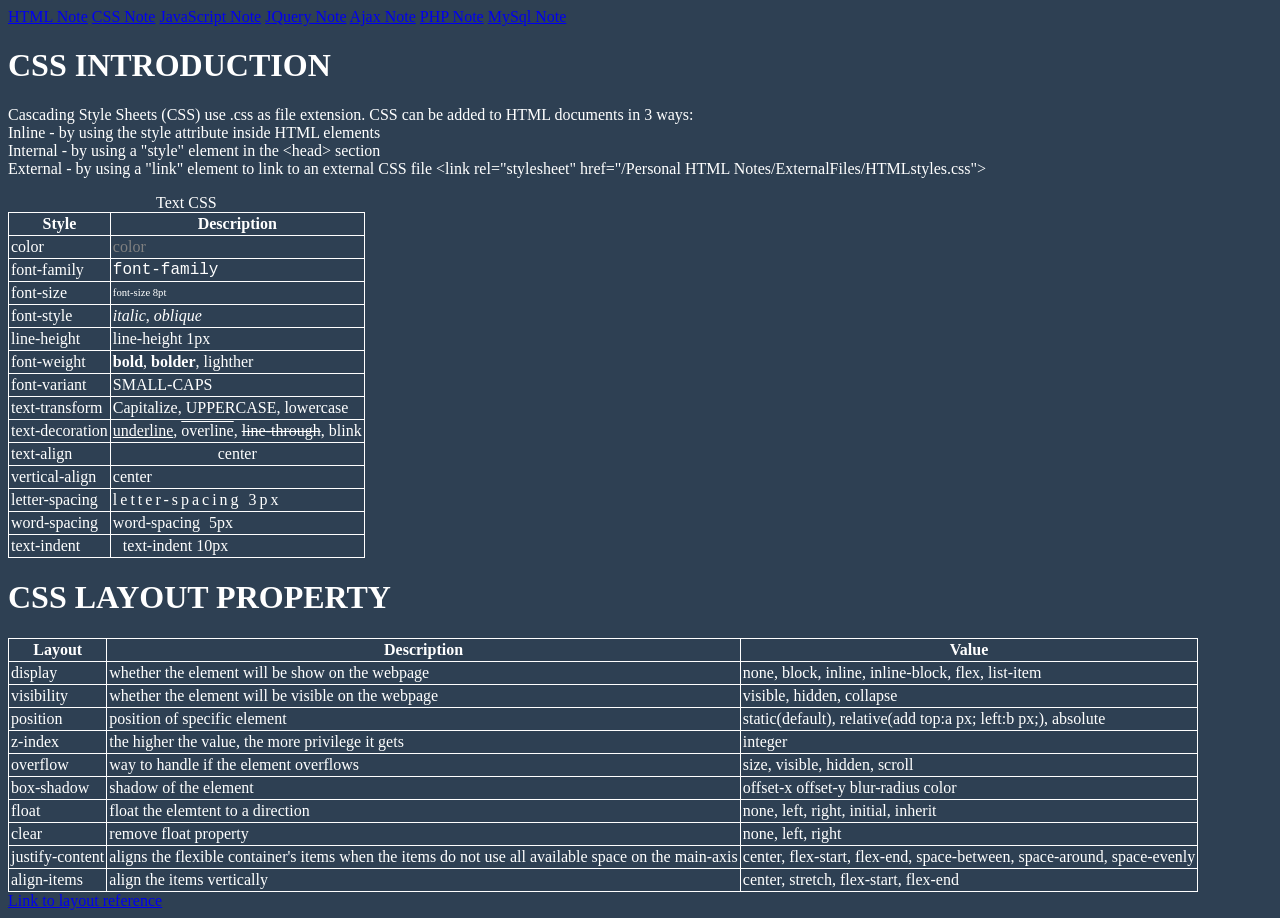
<file: CSS_NOTES.htm>
<!DOCTYPE html>
<html lang="en">

<head>
	<meta charset="UTF-8">
	<meta http-equiv="X-UA-Compatible" content="IE=edge">
	<meta name="viewport" content="width=device-width, initial-scale=1.0">
	<title>CSS_NOTES</title>
	<style>
		body {
			background-color: #2E4053;
			font-family: calibri;
		}

		h1,
		p,
		table,
		tr,
		td,
		th {
			color: white;
		}

		table,
		td,
		th {
			border: white solid 1px;
			border-collapse: collapse;
			padding: 2px;
		}

		#a1 {
			color: gray;
		}

		#a2 {
			font-family: 'Courier New', Courier, monospace;
		}

		#a3 {
			font-size: 8pt;
		}

		#a4 {
			font-style: italic;
		}

		#a5 {
			font-style: oblique;
		}

		#a6 {
			line-height: 1px;
		}

		#a7 {
			font-weight: bold;
		}

		#a8 {
			font-weight: bolder;
		}

		#a9 {
			font-weight: lighter;
		}

		#a10 {
			font-variant: small-caps;
		}

		#a11 {
			text-transform: capitalize;
		}

		#a12 {
			text-transform: uppercase;
		}

		#a13 {
			text-transform: lowercase;
		}

		#a14 {
			text-decoration: underline;
		}

		#a15 {
			text-decoration: overline;
		}

		#a16 {
			text-decoration: line-through;
		}

		#a17 {
			text-decoration: blink;
		}

		#a18 {
			text-align: center;
		}

		#a19 {
			vertical-align: center;
		}

		#a20 {
			letter-spacing: 3px;
		}

		#a21 {
			word-spacing: 5px;
		}

		#a22 {
			text-indent: 10px;
		}

		.item {
			margin: 5px;
			padding: 5px;
			flex: none;
			color: #FFFFFF;
			width: 300px;
			display: inline-block;
		}

		@media screen and (max-width: 1200px) {
			.item {
				width: 30%;
			}
		}

		@media screen and (max-width: 768px) {
			.item {
				width: 45%;
			}
		}

		@media screen and (max-width: 500px) {
			.item {
				width: 90%;
			}
		}
	</style>
</head>

<body>
	<nav>
		<a href="HTML_NOTES.htm" target="_blank">HTML Note</a>
        <a href="CSS_NOTES.htm" target="_blank">CSS Note</a>
        <a href="JSCRIPT_NOTES.htm" target="_blank">JavaScript Note</a>
        <a href="JQUERY_NOTES.htm" target="_blank">JQuery Note</a>
        <a href="AJAX_NOTES.htm" target="_blank">Ajax Note</a>
        <a href="PHP_NOTES.htm" target="_blank">PHP Note</a>
        <a href="MYSQL_NOTES.htm" target="_blank">MySql Note</a>
    </nav>
	<h1>CSS INTRODUCTION</h1>
	<p>Cascading Style Sheets (CSS) use .css as file extension. CSS can be added to HTML documents in
		3
		ways:<br>
		Inline - by using the style attribute inside HTML elements<br>
		Internal - by using a "style" element in the &lthead&gt section<br>
		External - by using a "link" element to link to an external CSS file &ltlink rel="stylesheet" href="/Personal HTML Notes/ExternalFiles/HTMLstyles.css"&gt
	</p>

	<table>
		<caption>Text CSS</caption>
		<tr>
			<th>Style</th>
			<th>Description</th>
		</tr>
		<tr>
			<td>color</td>
			<td id="a1">color</td>
		</tr>
		<tr>
			<td>font-family</td>
			<td id="a2">font-family</td>
		</tr>
		<tr>
			<td>font-size</td>
			<td id="a3">font-size 8pt</td>
		</tr>
		<tr>
			<td>font-style</td>
			<td><span id="a4">italic</span>, <span id="a5">oblique</span></td>
		</tr>
		<tr>
			<td>line-height</td>
			<td id="a6">line-height 1px</td>
		</tr>
		<tr>
			<td>font-weight</td>
			<td><span id="a7">bold</span>, <span id="a8">bolder</span>, <span id="a9">lighther</span></td>
		</tr>
		<tr>
			<td>font-variant</td>
			<td><span id="a10">SMALL-CAPS</span></td>
		</tr>
		<tr>
			<td>text-transform</td>
			<td><span id="a11">capitalize</span>, <span id="a12">uppercase</span>, <span id="a13">LOWERCASE</span>
			</td>
		</tr>
		<tr>
			<td>text-decoration</td>
			<td><span id="a14">underline</span>, <span id="a15">overline</span>, <span id="a16">line-through</span>,
				<span id="a17">blink</span>
			</td>
		</tr>
		<tr>
			<td>text-align</td>
			<td id="a18">center</td>
		</tr>
		<tr>
			<td>vertical-align</td>
			<td id="a19">center</td>
		</tr>
		<tr>
			<td>letter-spacing</td>
			<td id="a20">letter-spacing 3px</td>
		</tr>
		<tr>
			<td>word-spacing</td>
			<td id="a21">word-spacing 5px</td>
		</tr>
		<tr>
			<td>text-indent</td>
			<td id="a22">text-indent 10px</td>
		</tr>
	</table>
	<h1>CSS LAYOUT PROPERTY</h1>
	<table>
		<tr>
			<th>Layout</th>
			<th>Description</th>
			<th>Value</th>
		</tr>
		<tr>
			<td>display</td>
			<td>whether the element will be show on the webpage</td>
			<td>none, block, inline, inline-block, flex, list-item</td>
		</tr>
		<tr>
			<td>visibility</td>
			<td>whether the element will be visible on the webpage</td>
			<td>visible, hidden, collapse</td>
		</tr>
		<tr>
			<td>position</td>
			<td>position of specific element</td>
			<td>static(default), relative(add top:a px; left:b px;), absolute</td>
		</tr>
		<tr>
			<td>z-index</td>
			<td>the higher the value, the more privilege it gets</td>
			<td>integer</td>
		</tr>
		<tr>
			<td>overflow</td>
			<td>way to handle if the element overflows</td>
			<td> size, visible, hidden, scroll</td>
		</tr>
		<tr>
			<td>box-shadow</td>
			<td>shadow of the element</td>
			<td>offset-x offset-y blur-radius color</td>
		</tr>
		<tr>
			<td>float</td>
			<td>float the elemtent to a direction</td>
			<td>none, left, right, initial, inherit</td>
		</tr>
		<tr>
			<td>clear</td>
			<td>remove float property</td>
			<td>none, left, right</td>
		</tr>
		<tr>
			<td>justify-content</td>
			<td>aligns the flexible container's items when the items do not use all available space on the main-axis
			</td>
			<td>center, flex-start, flex-end, space-between, space-around, space-evenly</td>
		</tr>
		<tr>
			<td>align-items</td>
			<td>align the items vertically</td>
			<td>center, stretch, flex-start, flex-end</td>
		</tr>
	</table>
	<a href="https://www.w3schools.com/cssref/playdemo.php?filename=playcss_align-items">Link to layout
		reference</a>
</body>

</html>
</file>
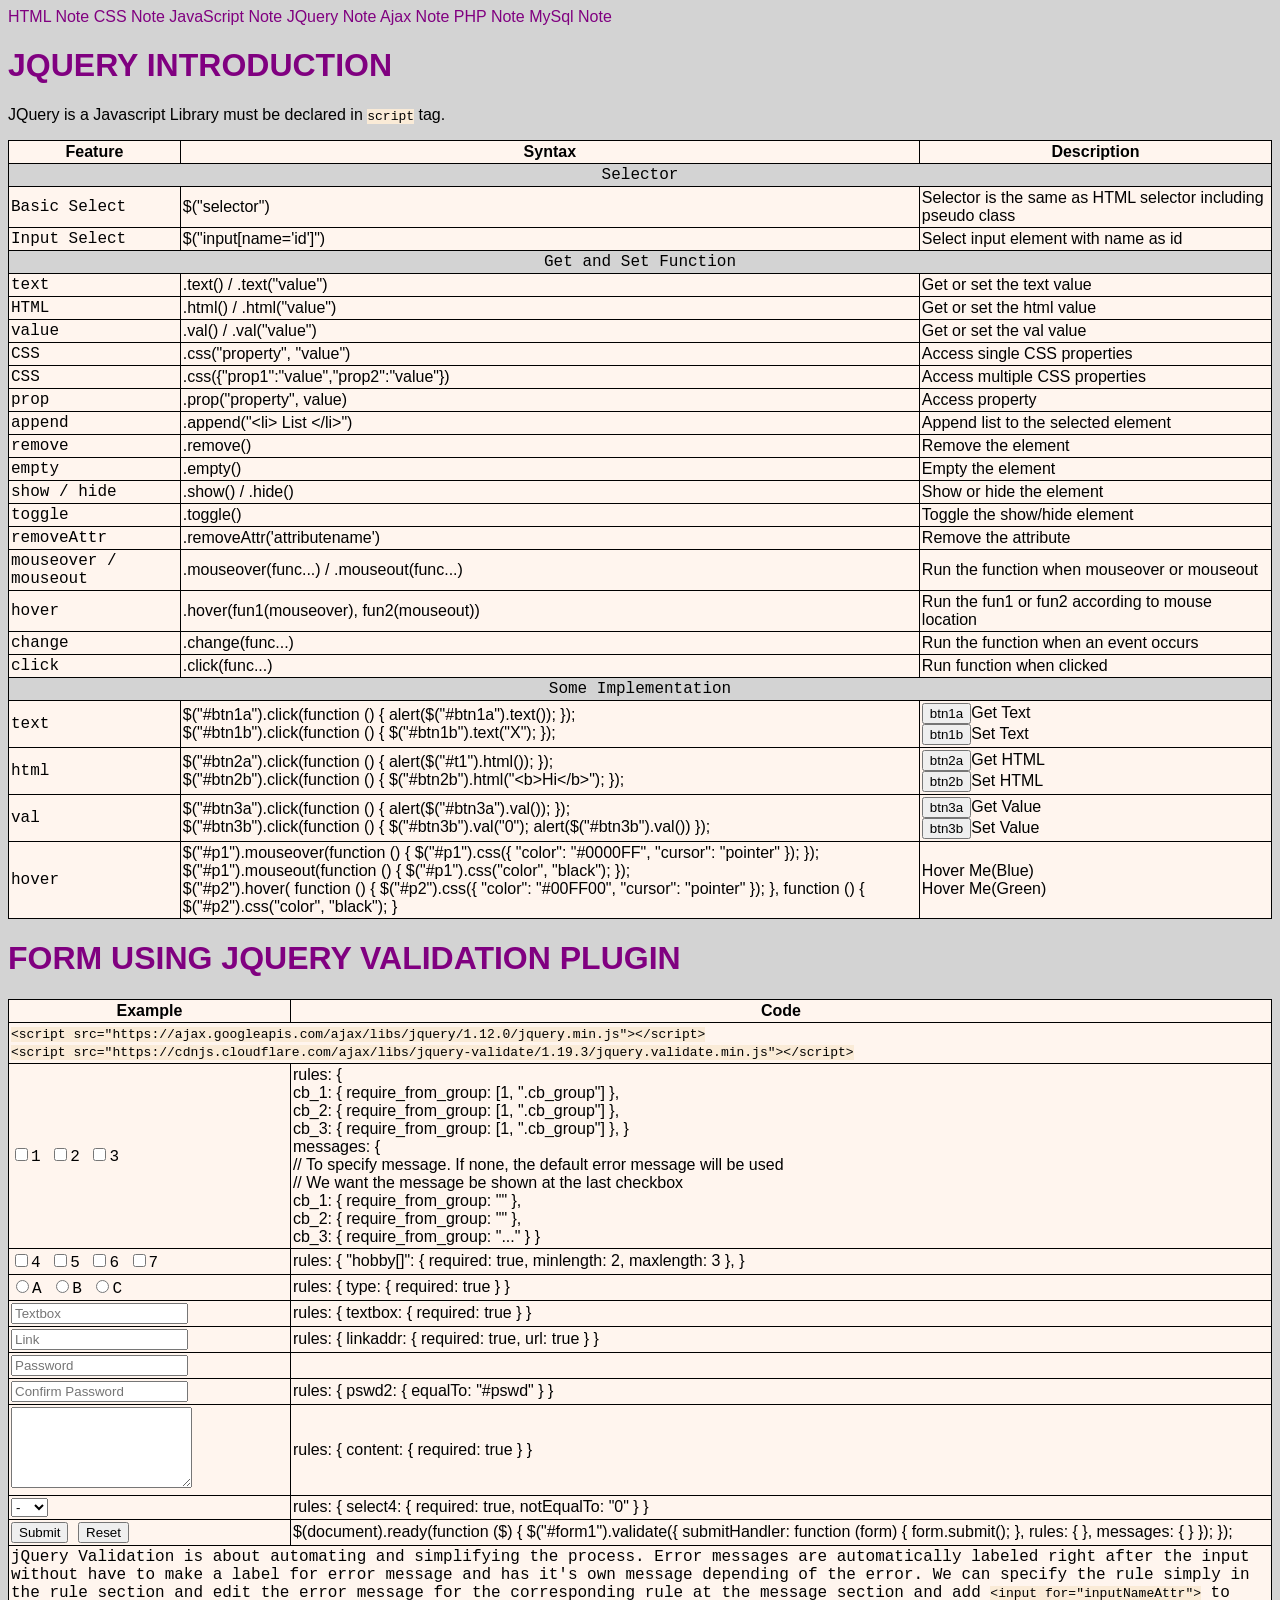
<file: JQUERY_NOTES.htm>
<!DOCTYPE html>
<html lang="en">

<head>
    <meta charset="UTF-8">
    <meta http-equiv="X-UA-Compatible" content="IE=edge">
    <meta name="viewport" content="width=device-width, initial-scale=1.0">
    <title>JQUERY_NOTES</title>
    <link rel="stylesheet" href="ExternalFiles/HTMLstyles.css">

    <script src="https://ajax.googleapis.com/ajax/libs/jquery/1.12.0/jquery.min.js"></script>
    <script src="http://ajax.aspnetcdn.com/ajax/jquery.validate/1.14.0/jquery.validate.min.js"></script>
    <!--additional method - for checkbox .. ,require_from_group method ...-->
    <script src="http://jqueryvalidation.org/files/dist/additional-methods.min.js"></script>
</head>

<body>
    <nav>
        <a href="HTML_NOTES.htm" target="_blank">HTML Note</a>
        <a href="CSS_NOTES.htm" target="_blank">CSS Note</a>
        <a href="JSCRIPT_NOTES.htm" target="_blank">JavaScript Note</a>
        <a href="JQUERY_NOTES.htm" target="_blank">JQuery Note</a>
        <a href="AJAX_NOTES.htm" target="_blank">Ajax Note</a>
        <a href="PHP_NOTES.htm" target="_blank">PHP Note</a>
        <a href="MYSQL_NOTES.htm" target="_blank">MySql Note</a>
    </nav>
    <h1>JQUERY INTRODUCTION</h1>
    <p>JQuery is a Javascript Library must be declared in <code>script</code> tag.</p>

    <table>
        <tr>
            <th>Feature</th>
            <th>Syntax</th>
            <th>Description</th>
        </tr>
        <tr>
            <td class="table_category" colspan="3">Selector</td>
        </tr>
        <tr>
            <td>Basic Select</td>
            <td>$("selector")</td>
            <td>Selector is the same as HTML selector including pseudo class</td>
        </tr>
        <tr>
            <td>Input Select</td>
            <td>$("input[name='id']") </td>
            <td>Select input element with name as id</td>
        </tr>
        <tr>
            <td class="table_category" colspan="3">Get and Set Function</td>
        </tr>
        <tr>
            <td>text</td>
            <td>.text() / .text("value")</td>
            <td>Get or set the text value</td>
        </tr>
        <tr>
            <td>HTML</td>
            <td>.html() / .html("value")</td>
            <td>Get or set the html value</td>
        </tr>
        <tr>
            <td>value</td>
            <td>.val() / .val("value")</td>
            <td>Get or set the val value</td>
        </tr>
        <tr>
            <td>CSS</td>
            <td>.css("property", "value")</td>
            <td>Access single CSS properties</td>
        </tr>
        <tr>
            <td>CSS</td>
            <td>.css({"prop1":"value","prop2":"value"})</td>
            <td>Access multiple CSS properties</td>
        </tr>
        <tr>
            <td>prop</td>
            <td>.prop("property", value)</td>
            <td>Access property</td>
        </tr>
        <tr>
            <td>append</td>
            <td>.append("&ltli> List &lt/li>")</td>
            <td>Append list to the selected element</td>
        </tr>
        <tr>
            <td>remove</td>
            <td>.remove()</td>
            <td>Remove the element</td>
        </tr>
        <tr>
            <td>empty</td>
            <td>.empty()</td>
            <td>Empty the element</td>
        </tr>
        <tr>
            <td>show / hide</td>
            <td>.show() / .hide()</td>
            <td>Show or hide the element</td>
        </tr>
        <tr>
            <td>toggle</td>
            <td>.toggle()</td>
            <td>Toggle the show/hide element</td>
        </tr>
        <tr>
            <td>removeAttr</td>
            <td>.removeAttr('attributename')</td>
            <td>Remove the attribute</td>
        </tr>
        <tr>
            <td>mouseover / mouseout</td>
            <td>.mouseover(func...) / .mouseout(func...)</td>
            <td>Run the function when mouseover or mouseout</td>
        </tr>
        <tr>
            <td>hover</td>
            <td>.hover(fun1(mouseover), fun2(mouseout))</td>
            <td>Run the fun1 or fun2 according to mouse location</td>
        </tr>
        <tr>
            <td>change</td>
            <td>.change(func...)</td>
            <td>Run the function when an event occurs</td>
        </tr>
        <tr>
            <td>click</td>
            <td>.click(func...)</td>
            <td>Run function when clicked</td>
        </tr>
        <tr>
            <td class="table_category" colspan="3">Some Implementation</td>
        </tr>
        <tr>
            <td>
                text
            </td>
            <td>
                $("#btn1a").click(function () { alert($("#btn1a").text()); });<br>
                $("#btn1b").click(function () { $("#btn1b").text("X"); });
            </td>
            <td>
                <div><button id="btn1a">btn1a</button>Get Text <br>
                    <button id="btn1b">btn1b</button>Set Text
                </div>
            </td>
        </tr>
        <tr>
            <td>
                html
            </td>
            <td>
                $("#btn2a").click(function () { alert($("#t1").html()); });<br>
                $("#btn2b").click(function () { $("#btn2b").html("&ltb>Hi&lt/b>"); });
            </td>
            <td>
                <div id="t1"><button id="btn2a">btn2a</button>Get HTML <br>
                    <button id="btn2b">btn2b</button>Set HTML
                </div>
            </td>
        </tr>
        <tr>
            <td>
                val
            </td>
            <td>
                $("#btn3a").click(function () { alert($("#btn3a").val()); });<br>
                $("#btn3b").click(function () { $("#btn3b").val("0"); alert($("#btn3b").val()) });
            </td>
            <td>
                <div><button id="btn3a" value="1">btn3a</button>Get Value <br>
                    <button id="btn3b">btn3b</button>Set Value
                </div>
            </td>
        </tr>
        <tr>
            <td>
                hover
            </td>
            <td>
                $("#p1").mouseover(function () { $("#p1").css({ "color": "#0000FF", "cursor": "pointer" }); });<br>
                $("#p1").mouseout(function () { $("#p1").css("color", "black"); });<br>
                $("#p2").hover(
                function () { $("#p2").css({ "color": "#00FF00", "cursor": "pointer" }); },
                function () { $("#p2").css("color", "black"); }
            </td>
            <td>
                <div><span id="p1">Hover Me(Blue)</span><br><span id="p2">Hover Me(Green)</span></div>
            </td>
        </tr>
    </table>
    <script>
        $(function () {
            $("#btn1a").click(function () { alert($("#btn1a").text()); });
            $("#btn1b").click(function () { $("#btn1b").text("X"); });
            $("#btn2a").click(function () { alert($("#t1").html()); });
            $("#btn2b").click(function () { $("#btn2b").html("<b>Hi</b>"); });
            $("#btn3a").click(function () { alert($("#btn3a").val()); });
            $("#btn3b").click(function () { $("#btn3b").val("0"); alert($("#btn3b").val()) });
            $("#p1").mouseover(function () { $("#p1").css({ "color": "#0000FF", "cursor": "pointer" }); });
            $("#p1").mouseout(function () { $("#p1").css("color", "black"); });
            $("#p2").hover(
                function () { $("#p2").css({ "color": "#00FF00", "cursor": "pointer" }); },
                function () { $("#p2").css("color", "black"); }
            );
        });
    </script>

    <h1>FORM USING JQUERY VALIDATION PLUGIN </h1>

    <script src="https://ajax.googleapis.com/ajax/libs/jquery/1.12.0/jquery.min.js"></script>
    <script src="http://ajax.aspnetcdn.com/ajax/jquery.validate/1.14.0/jquery.validate.min.js"></script>
    <!--additional method - for checkbox .. ,require_from_group method ...-->
    <script src="http://jqueryvalidation.org/files/dist/additional-methods.min.js"></script>

    <script>
        $(document).ready(function ($) {
            $("#form2").validate({
                submitHandler: function (form) {
                    form.submit();
                },
                rules: {
                    // Checkbox of class cb_group named cb_1, ...
                    cb_1: {
                        require_from_group: [1, ".cb_group"]
                    },
                    cb_2: {
                        require_from_group: [1, ".cb_group"]
                    },
                    cb_3: {
                        require_from_group: [1, ".cb_group"]
                    },
                    // Checkbox of same name
                    groups: {
                        hobbies: 'hobby[]'
                    },
                    "hobby[]": {
                        required: true,
                        minlength: 2,
                        maxlength: 3
                    },
                    // Radiobox of name type
                    type: {
                        required: true
                    },
                    // Password check
                    pswd: {
                        required: true,
                    },
                    pswd2: {
                        required: true,
                        equalTo: "#pswd"
                    },
                    // Textbox of name textbox, linkaddr, content
                    textbox: {
                        required: true
                    },
                    linkaddr: {
                        required: true,
                        url: true
                    },
                    content: {
                        required: true
                    },
                    // Select
                    select4: {
                        required: true,
                        min: 1
                    }
                },
                messages: {
                    // To specify message. If none, the default error message will be used
                    cb_1: {
                        // We want the message be shown at the last checkbox
                        require_from_group: ""
                    },
                    cb_2: {
                        require_from_group: ""
                    },
                    cb_3: {
                        require_from_group: "Choose at least one (Specified)"
                    }
                }
            });
        });
    </script>

    <form id="form2">
        <table>
            <tr>
                <th>
                    Example
                </th>
                <th>
                    Code
                </th>
            </tr>
            <tr>
                <td colspan="2"><code>
                    &ltscript src="https://ajax.googleapis.com/ajax/libs/jquery/1.12.0/jquery.min.js">&lt/script> <br>
                    &ltscript src="https://cdnjs.cloudflare.com/ajax/libs/jquery-validate/1.19.3/jquery.validate.min.js">&lt/script>
                </code></td>
            </tr>
            <tr>
                <td>
                    <input name="cb_1" class="cb_group" type="checkbox" value="1">1
                    <input name="cb_2" class="cb_group" type="checkbox" value="2">2
                    <input name="cb_3" class="cb_group" type="checkbox" value="3">3
                    <label for="cb_3" class="error">
                </td>
                <td>
                    rules: { <br>
                    cb_1: { require_from_group: [1, ".cb_group"] }, <br>
                    cb_2: { require_from_group: [1, ".cb_group"] }, <br>
                    cb_3: { require_from_group: [1, ".cb_group"] }, } <br>
                    messages: { <br>
                    // To specify message. If none, the default error message will be used <br>
                    // We want the message be shown at the last checkbox <br>
                    cb_1: { require_from_group: "" }, <br>
                    cb_2: { require_from_group: "" }, <br>
                    cb_3: { require_from_group: "..." } }
                </td>
            </tr>
            <tr>
                <td>
                    <input name="hobby[]" type="checkbox" value="4">4
                    <input name="hobby[]" type="checkbox" value="5">5
                    <input name="hobby[]" type="checkbox" value="6">6
                    <input name="hobby[]" type="checkbox" value="7">7
                    <label for="hobby[]" class="error">
                </td>
                <td>
                    rules: { "hobby[]": { required: true, minlength: 2, maxlength: 3 }, }
                </td>
            </tr>
            <tr>
                <td>
                    <input type="radio" name="type" value="1">A
                    <input type="radio" name="type" value="2">B
                    <input type="radio" name="type" value="3">C
                    <label for="type" class="error">
                </td>
                <td> rules: { type: { required: true } }</td>
            </tr>
            <tr>
                <td><input type="text" name="textbox" id="textbox" placeholder="Textbox"></td>
                <td> rules: { textbox: { required: true } }</td>
            </tr>
            <tr>
                <td><input type="text" name="linkaddr" id="linkaddr" placeholder="Link"></td>
                <td> rules: { linkaddr: { required: true, url: true } }</td>
            </tr>
            <tr>
                <td><input type="password" name="pswd" id="pswd" placeholder="Password"></td>
                <td> </td>
            </tr>
            <tr>
                <td><input type="password" name="pswd2" id="pswd2" placeholder="Confirm Password"></td>
                <td> rules: { pswd2: { equalTo: "#pswd" } }</td>
            </tr>
            <tr>
                <td><textarea name="content" id="textarea" rows="5" cols="20"></textarea> </td>
                <td> rules: { content: { required: true } }</td>
            </tr>
            <tr>
                <td>
                    <select name="select4" size="1">
                        <option value="0"> - </option>
                        <option value="1"> 1 </option>
                        <option value="2"> 2 </option>
                        <option value="3"> 3 </option>
                        <option value="4"> 4 </option>
                        <option value="5"> 5 </option>
                        <option value="6"> 6 </option>
                        <option value="7"> 7 </option>
                        <option value="8"> 8 </option>
                        <option value="9"> 9 </option>
                        <option value="10"> 10 </option>
                        <option value="11"> 11 </option>
                        <option value="12"> 12 </option>
                    </select>
                </td>
                <td>rules: { select4: { required: true, notEqualTo: "0" } }</td>
            </tr>
            <tr>
                <td>
                    <input type="submit" size="20" value="Submit">
                    <input type="reset" size="20" value="Reset">
                </td>
                <td>
                    $(document).ready(function ($) {
                    $("#form1").validate({
                    submitHandler: function (form) {
                    form.submit();
                    },
                    rules: { },
                    messages: { }
                    });
                    });
                </td>
            </tr>
            <tr>
                <td colspan="2">jQuery Validation is about automating and simplifying the process. Error messages are
                    automatically labeled right after the input without have to make a label for error message and has
                    it's own message depending of the error. We can specify the rule simply in the rule section and edit
                    the error message for the corresponding rule at the message section and add
                    <code>&ltinput for="inputNameAttr"></code> to specify the location of message.
                </td>
            </tr>
        </table>
    </form>

</body>

</html>
</file>
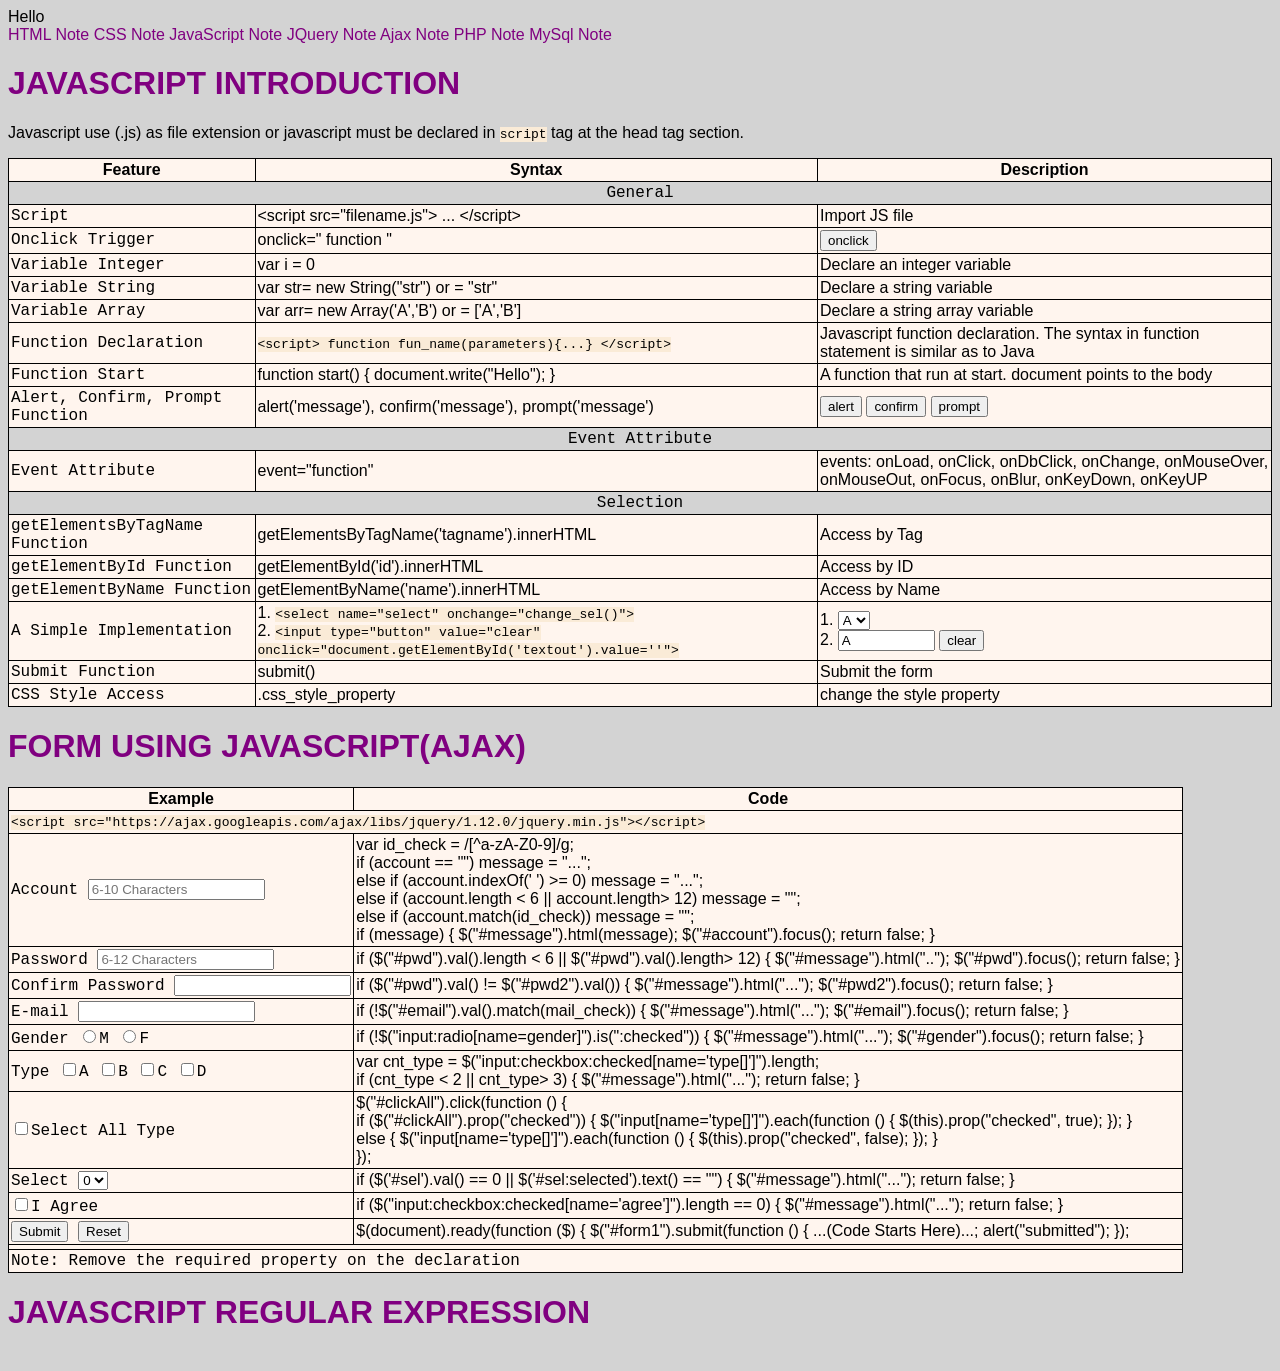
<file: JSCRIPT_NOTES.htm>
<!DOCTYPE html>
<html lang="en">

<head>
    <meta charset="UTF-8">
    <meta http-equiv="X-UA-Compatible" content="IE=edge">
    <meta name="viewport" content="width=device-width, initial-scale=1.0">
    <title>JSCRIPT_NOTES</title>
    <link rel="stylesheet" href="ExternalFiles/HTMLstyles.css">

    <script>
        function start() {
            document.write("Hello");
        }
        start();
        function change_sel() {
            var sel_id = window.document.getElementsByName('select').selectedIndex;
            alert(window.document.getElementsByName('select').options[sel_id].text);
        }
    </script>
</head>

<body>
    <nav>
        <a href="HTML_NOTES.htm" target="_blank">HTML Note</a>
        <a href="CSS_NOTES.htm" target="_blank">CSS Note</a>
        <a href="JSCRIPT_NOTES.htm" target="_blank">JavaScript Note</a>
        <a href="JQUERY_NOTES.htm" target="_blank">JQuery Note</a>
        <a href="AJAX_NOTES.htm" target="_blank">Ajax Note</a>
        <a href="PHP_NOTES.htm" target="_blank">PHP Note</a>
        <a href="MYSQL_NOTES.htm" target="_blank">MySql Note</a>
    </nav>
    <h1> JAVASCRIPT INTRODUCTION</h1>
    <p>Javascript use (.js) as file extension or javascript must be declared in <code>script</code> tag at the head tag
        section.</p>
    <table>
        <tr>
            <th>Feature</th>
            <th>Syntax</th>
            <th>Description</th>
        </tr>
        <tr>
            <td class="table_category" colspan="3">General</td>
        </tr>
        <tr>
            <td>Script</td>
            <td>&ltscript src="filename.js"&gt ... &lt/script&gt</td>
            <td>Import JS file</td>
        </tr>
        <tr>
            <td>Onclick Trigger</td>
            <td>onclick=" function "</td>
            <td><input type="button" onclick="alert('onclick trigger')" size="100px" value="onclick"></td>
        </tr>
        <tr>
            <td>Variable Integer</td>
            <td>var i = 0</td>
            <td>Declare an integer variable</td>
        </tr>
        <tr>
            <td>Variable String</td>
            <td>var str= new String("str") or = "str"</td>
            <td>Declare a string variable</td>
        </tr>
        <tr>
            <td>Variable Array</td>
            <td>var arr= new Array('A','B') or = ['A','B']</td>
            <td>Declare a string array variable</td>
        </tr>
        <tr>
            <td>Function Declaration</td>
            <td>            <code>
                &ltscript> function fun_name(parameters){...} &lt/script>
            </code></td>
            <td>Javascript function declaration. The syntax in function statement is similar as to Java</td>
        </tr>
        <tr>
            <td>Function Start</td>
            <td>function start() { document.write("Hello"); }</td>
            <td>A function that run at start. document points to the body</td>
        </tr>
        <tr>
            <td>Alert, Confirm, Prompt Function</td>
            <td>alert('message'), confirm('message'), prompt('message')</td>
            <td>
                <input type="button" value="alert" onclick="alert('alert');">
                <input type="button" value="confirm" onclick="confirm('confirm');">
                <input type="button" value="prompt" onclick="prompt('prompt');">
            </td>
        </tr>
        <tr>
            <td class="table_category" colspan="3">Event Attribute</td>
        </tr>
        <tr>
            <td>Event Attribute</td>
            <td>event="function"</td>
            <td>events: onLoad, onClick, onDbClick, onChange, onMouseOver, onMouseOut, onFocus, onBlur,
                onKeyDown, onKeyUP</td>
        </tr>
        <tr>
            <td class="table_category" colspan="3">Selection</td>
        </tr>
        <tr>
            <td>getElementsByTagName Function</td>
            <td>getElementsByTagName('tagname').innerHTML</td>
            <td>Access by Tag</td>
        </tr>
        <tr>
            <td>getElementById Function</td>
            <td>getElementById('id').innerHTML</td>
            <td>Access by ID</td>
        </tr>
        <tr>
            <td>getElementByName Function</td>
            <td>getElementByName('name').innerHTML</td>
            <td>Access by Name</td>
        </tr>
        <tr>
            <td>A Simple Implementation</td>
            <td>
                1. <code>&ltselect name="select" onchange="change_sel()"></code><br>
                2. <code>&ltinput type="button" value="clear" onclick="document.getElementById('textout').value=''"></code>
            </td>
            <td>
                1. <select name="select" onchange="change_sel()">
                    <option value="A">A</option>
                    <option value="B">B </option>
                    <option value="C">C </option>
                </select><br>
                2. 
                <input type="text" value="A" id="textout" size="10">
                <input type="button" value="clear" onclick="document.getElementById('textout').value=''">
            </td>
        </tr>
        <tr>
            <td>Submit Function</td>
            <td>submit()</td>
            <td>Submit the form</td>
        </tr>
        <tr>
            <td>CSS Style Access</td>
            <td>.css_style_property</td>
            <td>change the style property</td>
        </tr>
    </table>

    <h1>FORM USING JAVASCRIPT(AJAX)</h1>

    <script src="https://ajax.googleapis.com/ajax/libs/jquery/1.12.0/jquery.min.js"></script>
    <script>
        $(document).ready(function ($) {
            $("#form1").submit(function () {
                var message = "";
                var id_check = /[^a-zA-Z0-9]/g;
                var mail_check = /.+@.+\..+/;
                var account = $("#account").val();
                // Check Account
                if (account == "")
                    message = "Account empty";
                else if (account.indexOf(' ') >= 0)
                    message = "Account cannot have empty space";
                else if (account.length < 6 || account.length > 12)
                    message = "Account length must be 6-12 characters long";
                else if (account.match(id_check))
                    message = "Account only can have alphabet or numbers";

                if (message) {
                    $("#message").html(message);
                    $("#account").focus();
                    return false;
                }
                // Check Password
                if ($("#pwd").val().length < 6 || $("#pwd").val().length > 12) {
                    $("#message").html("Password length must be 6-12 characters long");
                    $("#pwd").focus();
                    return false;
                }
                if ($("#pwd").val() != $("#pwd2").val()) {
                    $("#message").html("Passwords are different");
                    $("#pwd2").focus();
                    return false;
                }
                // Check Email
                if (!$("#email").val().match(mail_check)) {
                    $("#message").html("E-mail format error");
                    $("#email").focus();
                    return false;
                }
                // Check Radio
                if (!$("input:radio[name=gender]").is(":checked")) {
                    $("#message").html("Choose gender");
                    $("#gender").focus();
                    return false;
                }
                // Check Checkbox
                var cnt_type = $("input:checkbox:checked[name='type[]']").length;
                if (cnt_type < 2 || cnt_type > 3) {
                    $("#message").html("Pick only 2 or 3 type");
                    return false;
                }
                // Check Select
                if ($('#sel').val() == 0 || $('#sel :selected').text() == "") {
                    $("#message").html("Choose sel");
                    return false;
                }
                // Check Agree
                if ($("input:checkbox:checked[name='agree']").length == 0) {
                    $("#message").html("Agree?");
                    return false;
                }
                alert("submitted");
            });
            // Clickall
            $("#clickAll").click(function () {
                if ($("#clickAll").prop("checked")) {
                    $("input[name='type[]']").each(function () {
                        $(this).prop("checked", true);
                    });
                } else {
                    $("input[name='type[]']").each(function () {
                        $(this).prop("checked", false);
                    });
                }
            });
        });
    </script>
    <form role="form" id="form1">
        <table>
            <tr>
                <th>Example</th>
                <th>Code</th>
            </tr>
            <tr>
                <td colspan="2"><code>
                    &ltscript src="https://ajax.googleapis.com/ajax/libs/jquery/1.12.0/jquery.min.js">&lt/script>
                </code></td>
            </tr>
            <tr>
                <td>
                    <label for="account">Account</label>
                    <input type="text" id="account" name="account" placeholder="6-10 Characters">
                </td>
                <td>
                    var id_check = /[^a-zA-Z0-9]/g;<br>
                    if (account == "") message = "...";<br>
                    else if (account.indexOf(' ') >= 0) message = "...";<br>
                    else if (account.length < 6 || account.length> 12) message = "";<br>
                        else if (account.match(id_check)) message = "";<br>
                        if (message) { $("#message").html(message); $("#account").focus(); return false; }
                </td>
            </tr>
            <tr>
                <td>
                    <label>Password</label>
                    <input type="password" id="pwd" name="pwd" placeholder="6-12 Characters">
                </td>
                <td>
                    if ($("#pwd").val().length < 6 || $("#pwd").val().length> 12) { $("#message").html("..");
                        $("#pwd").focus(); return false; }
                </td>
            </tr>
            <tr>
                <td>
                    <label>Confirm Password</label>
                    <input type="password" id="pwd2" name="pwd2" placeholder="">
                </td>
                <td>
                    if ($("#pwd").val() != $("#pwd2").val()) { $("#message").html("...");
                    $("#pwd2").focus(); return false; }
                </td>
            </tr>
            <tr>
                <td>
                    <label>E-mail</label>
                    <input type="text" id="email" name="email" placeholder="">
                </td>
                <td>
                    if (!$("#email").val().match(mail_check)) { $("#message").html("...");
                    $("#email").focus(); return false; }
                </td>
            </tr>
            <tr>
                <td>
                    <label>Gender</label>
                    <input type="radio" id="gender1" name="gender">M
                    <input type="radio" id="gender2" name="gender">F
                </td>
                <td>
                    if (!$("input:radio[name=gender]").is(":checked")) { $("#message").html("...");
                    $("#gender").focus(); return false; }
                </td>
            </tr>
            <tr>
                <td>
                    <label>Type</label>
                    <input type="checkbox" class=" type_group" name="type[]">A
                    <input type="checkbox" class=" type_group" name="type[]">B
                    <input type="checkbox" class=" type_group" name="type[]">C
                    <input type="checkbox" class=" type_group" name="type[]">D
                    <label for="type_4" class="error">
                </td>
                <td>
                    var cnt_type = $("input:checkbox:checked[name='type[]']").length; <br>
                    if (cnt_type < 2 || cnt_type> 3) { $("#message").html("..."); return false; }
                </td>
            </tr>
            <tr>
                <td>
                    <input name="clickAll" id="clickAll" type="checkbox">Select All Type
                </td>
                <td>
                    $("#clickAll").click(function () { <br>
                    if ($("#clickAll").prop("checked")) { $("input[name='type[]']").each(function () {
                    $(this).prop("checked", true); }); } <br>
                    else { $("input[name='type[]']").each(function () { $(this).prop("checked", false); }); } <br>
                    });
                </td>
            </tr>
            <tr>
                <td>
                    <label>Select</label>
                    <select name="sel" id="sel">
                        <option value="0">0</option>
                        <option value="1">1</option>
                        <option value="2">2</option>
                        <option value="3">3</option>
                        <option value="4">4</option>
                    </select>
                    <label for="sel" class="error">
                </td>
                <td>
                    if ($('#sel').val() == 0 || $('#sel:selected').text() == "") { $("#message").html("..."); return
                    false; }
                </td>
            </tr>
            <tr>
                <td>
                    <input type="checkbox" id="agree" name="agree">I Agree
                    <label class="error" for="agree"></label>
                </td>
                <td>
                    if ($("input:checkbox:checked[name='agree']").length == 0) { $("#message").html("..."); return
                    false; }
                </td>
            </tr>
            <tr>
                <td>
                    <button type="submit" class="btn btn-primary">Submit</button>
                    <button type="reset" class="btn btn-primary">Reset</button>
                </td>
                <td>
                    $(document).ready(function ($) {
                    $("#form1").submit(function () {
                    ...(Code Starts Here)...;
                    alert("submitted");
                    });
                </td>
            </tr>
            <tr>
                <td colspan="2">
                    <div class="warning" id="message"></div>
                </td>
            </tr>
            <tr>
                <td colspan="2">Note: Remove the required property on the declaration</td>
            </tr>
        </table>
    </form>

    <h1>JAVASCRIPT REGULAR EXPRESSION</h1>

</body>

</html>
</file>
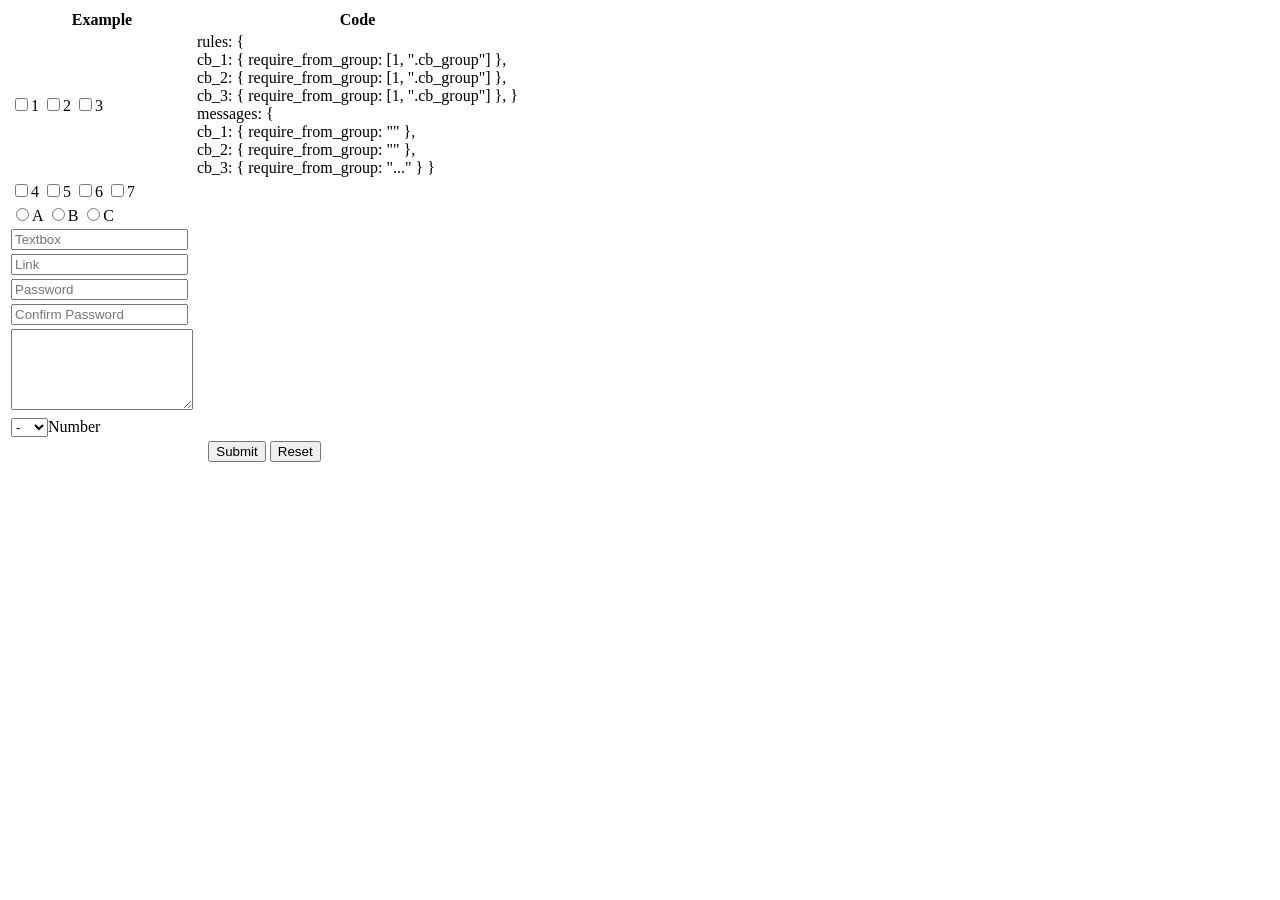
<file: test.html>
<!DOCTYPE html>
<html lang="en">

<head>
    <meta charset="UTF-8">
    <meta http-equiv="X-UA-Compatible" content="IE=edge">
    <meta name="viewport" content="width=device-width, initial-scale=1.0">
    <title>Document</title>
</head>

<body>
    <script src="https://ajax.googleapis.com/ajax/libs/jquery/1.12.0/jquery.min.js"></script>
    <script src="https://ajax.aspnetcdn.com/ajax/jquery.validate/1.14.0/jquery.validate.min.js"></script>
    <!--additional method - for checkbox .. ,require_from_group method ...-->
    <script src="https://jqueryvalidation.org/files/dist/additional-methods.min.js"></script>

    <script>
        $(document).ready(function ($) {
            $("#form2").validate({
                submitHandler: function (form) {
                    form.submit();
                },
                rules: {
                    // Checkbox of class cb_group named cb_1, ...
                    cb_1: {
                        require_from_group: [1, ".cb_group"]
                    },
                    cb_2: {
                        require_from_group: [1, ".cb_group"]
                    },
                    cb_3: {
                        require_from_group: [1, ".cb_group"]
                    },
                    // Checkbox of same name
                    "hobby[]": {
                        required: true,
                        minlength: 2,
                        maxlength: 3
                    },
                    // Radiobox of name type
                    type: {
                        required: true
                    },
                    // Password check
                    pwd2: {
                        equalTo: "#pwd"
                    },
                    // Textbox of name textbox, linkaddr, content
                    textbox: {
                        required: true
                    },
                    linkaddr: {
                        required: true,
                        url: true
                    },
                    // Textarea of name content
                    content: {
                        required: true
                    },
                    // Select
                    select4: {
                        required: true,
                        notEqualTo: "0"
                    }
                },
                messages: {
                    cb_1: {
                        require_from_group: ""
                    },
                    cb_2: {
                        require_from_group: ""
                    },
                    cb_3: {
                        require_from_group: "Choose at least one"
                    }
                }
            });
        });
    </script>

    <form id="form2">
        <table>
            <tr>
                <th>
                    Example
                </th>
                <th>
                    Code
                </th>
            </tr>
            <tr>
                <td>
                    <input name="cb_1" class="cb_group" type="checkbox" value="1">1
                    <input name="cb_2" class="cb_group" type="checkbox" value="2">2
                    <input name="cb_3" class="cb_group" type="checkbox" value="3">3
                    <label for="cb_3" class="error">
                </td>
                <td>
                    rules: { <br>
                    cb_1: { require_from_group: [1, ".cb_group"] }, <br>
                    cb_2: { require_from_group: [1, ".cb_group"] }, <br>
                    cb_3: { require_from_group: [1, ".cb_group"] }, } <br>
                    messages: { <br>
                    cb_1: { require_from_group: "" }, <br>
                    cb_2: { require_from_group: "" }, <br>
                    cb_3: { require_from_group: "..." } }
                </td>
            </tr>
            <tr>
                <td>
                    <input name="hobby[]" type="checkbox" value="4">4
                    <input name="hobby[]" type="checkbox" value="5">5
                    <input name="hobby[]" type="checkbox" value="6">6
                    <input id = "hobby1" name="hobby[]" type="checkbox" value="7">7
                    <label for="hobby1" class="error">
                </td>
                <td>

                </td>
            </tr>
            <tr>
                <td>
                    <input type="radio" name="type" value="1">A
                    <input type="radio" name="type" value="2">B
                    <input type="radio" name="type" value="3">C
                    <label for="type" class="error">
                </td>
                <td>

                </td>
            </tr>
            <tr>
                <td><input type="text" name="textbox" id="textbox" placeholder="Textbox"></td>
                <td></td>
            </tr>
            <tr>
                <td><input type="text" name="linkaddr" id="linkaddr" placeholder="Link"></td>
                <td></td>
            </tr>
            <tr>
                <td><input type="password" name="pwd" id="pwd" placeholder="Password"></td>
                <td></td>
            </tr>
            <tr>
                <td><input type="password" name="pwd2" id="pwd2" placeholder="Confirm Password"></td>
                <td></td>
            </tr>
            <tr>
                <td><textarea name="content" id="textarea" rows="5" cols="20"></textarea>
                </td>
            </tr>
            <tr>
                <td>
                    <select name="select4" size="1">
                        <option value="0" selected> - </option>
                        <option value="1"> 1 </option>
                        <option value="2"> 2 </option>
                        <option value="3"> 3 </option>
                        <option value="4"> 4 </option>
                        <option value="5"> 5 </option>
                        <option value="6"> 6 </option>
                        <option value="7"> 7 </option>
                        <option value="8"> 8 </option>
                        <option value="9"> 9 </option>
                        <option value="10"> 10 </option>
                        <option value="11"> 11 </option>
                        <option value="12"> 12 </option>
                    </select>Number
                </td>
                <td></td>
            </tr>
            <tr>
                <td colspan="2" align="middle">
                    <input type="submit" size="20" value="Submit">
                    <input type="reset" size="20" value="Reset">
                </td>
            </tr>
        </table>
    </form>
</body>

</html>
</file>
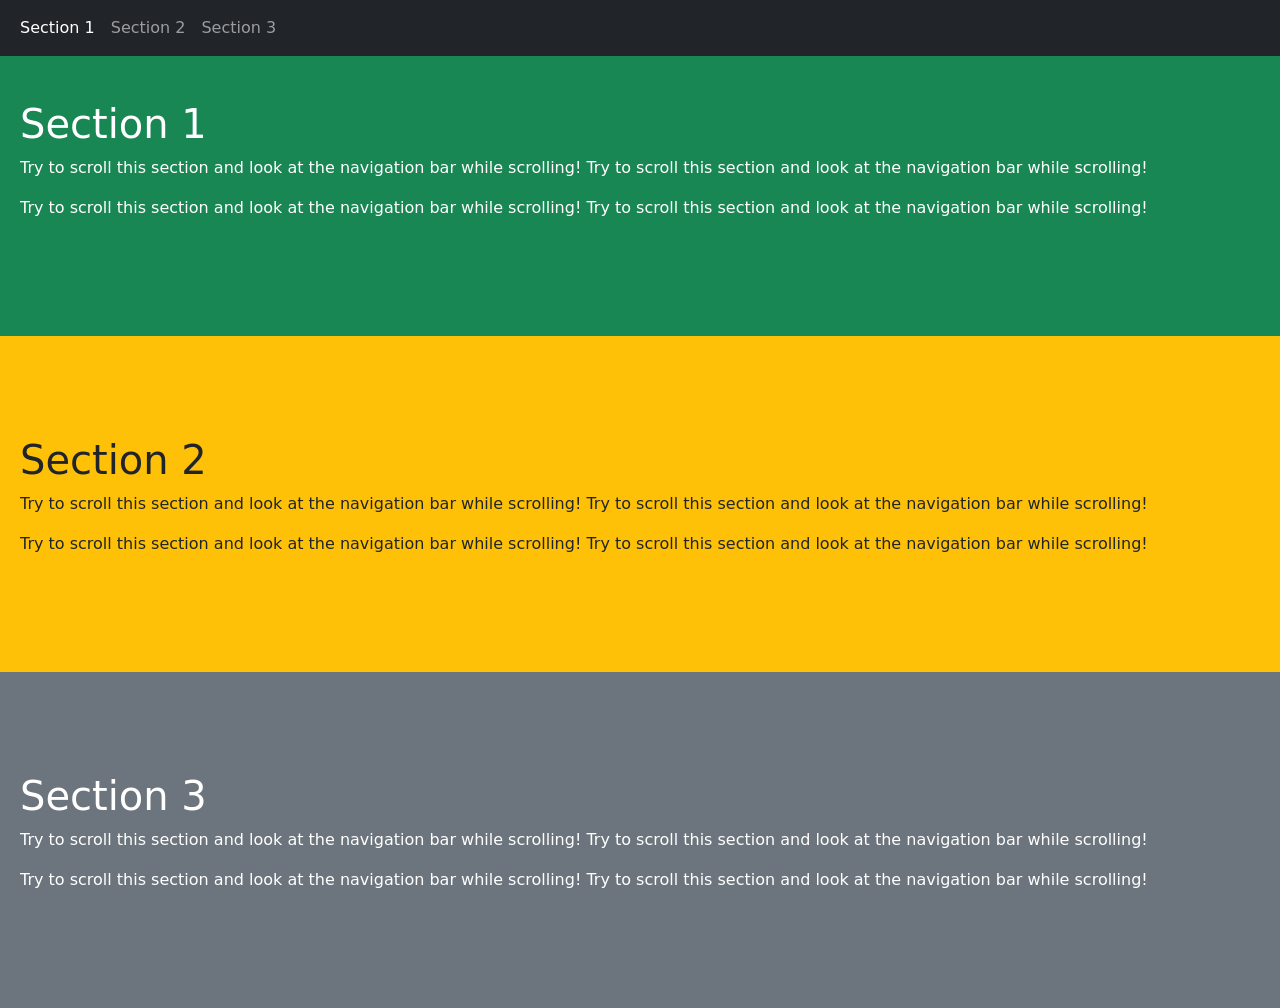
<file: ExternalFiles/scrollspy.html>
<!DOCTYPE html>
<html lang="en">
<head>
  <title>Bootstrap Example</title>
  <meta charset="utf-8">
  <meta name="viewport" content="width=device-width, initial-scale=1">
  <link href="https://cdn.jsdelivr.net/npm/bootstrap@5.2.3/dist/css/bootstrap.min.css" rel="stylesheet">
  <script src="https://cdn.jsdelivr.net/npm/bootstrap@5.2.3/dist/js/bootstrap.bundle.min.js"></script>
  <style>
  body {
      position: relative; 
  }
  </style>
</head>
<body data-bs-spy="scroll" data-bs-target=".navbar" data-bs-offset="50">

<nav class="navbar navbar-expand bg-dark navbar-dark fixed-top">
  <div class="container-fluid">
    <ul class="navbar-nav ">
      <li class="nav-item">
        <a class="nav-link" href="#section1">Section 1</a>
      </li>
      <li class="nav-item">
        <a class="nav-link" href="#section2">Section 2</a>
      </li>
      <li class="nav-item">
        <a class="nav-link" href="#section3">Section 3</a>
      </li>
    </ul>
  </div>
</nav>

<div id="section1" class="container-fluid bg-success text-white" style="padding:100px 20px;">
  <h1>Section 1</h1>
  <p>Try to scroll this section and look at the navigation bar while scrolling! Try to scroll this section and look at the navigation bar while scrolling!</p>
  <p>Try to scroll this section and look at the navigation bar while scrolling! Try to scroll this section and look at the navigation bar while scrolling!</p>
</div>

<div id="section2" class="container-fluid bg-warning" style="padding:100px 20px;">
  <h1>Section 2</h1>
  <p>Try to scroll this section and look at the navigation bar while scrolling! Try to scroll this section and look at the navigation bar while scrolling!</p>
  <p>Try to scroll this section and look at the navigation bar while scrolling! Try to scroll this section and look at the navigation bar while scrolling!</p>
</div>

<div id="section3" class="container-fluid bg-secondary text-white" style="padding:100px 20px;">
  <h1>Section 3</h1>
  <p>Try to scroll this section and look at the navigation bar while scrolling! Try to scroll this section and look at the navigation bar while scrolling!</p>
  <p>Try to scroll this section and look at the navigation bar while scrolling! Try to scroll this section and look at the navigation bar while scrolling!</p>
</div>

</body>
</html>
</file>
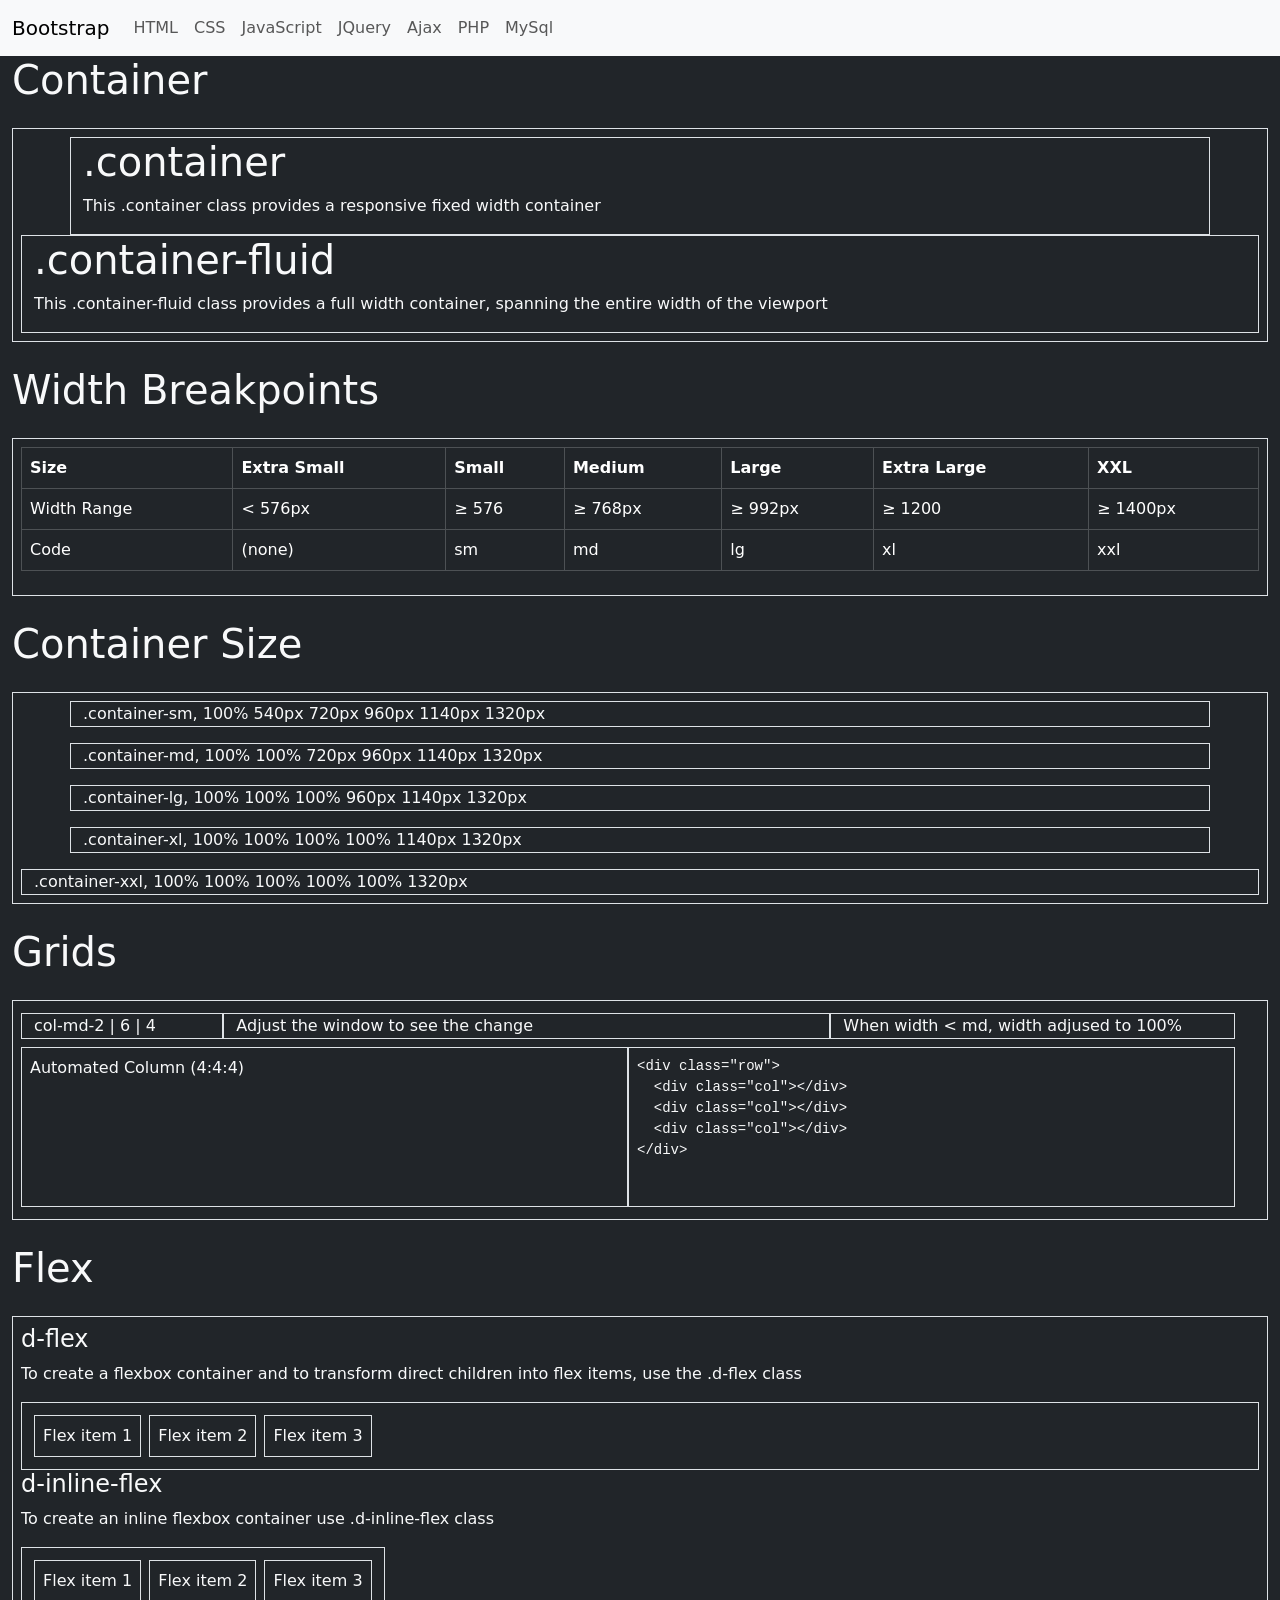
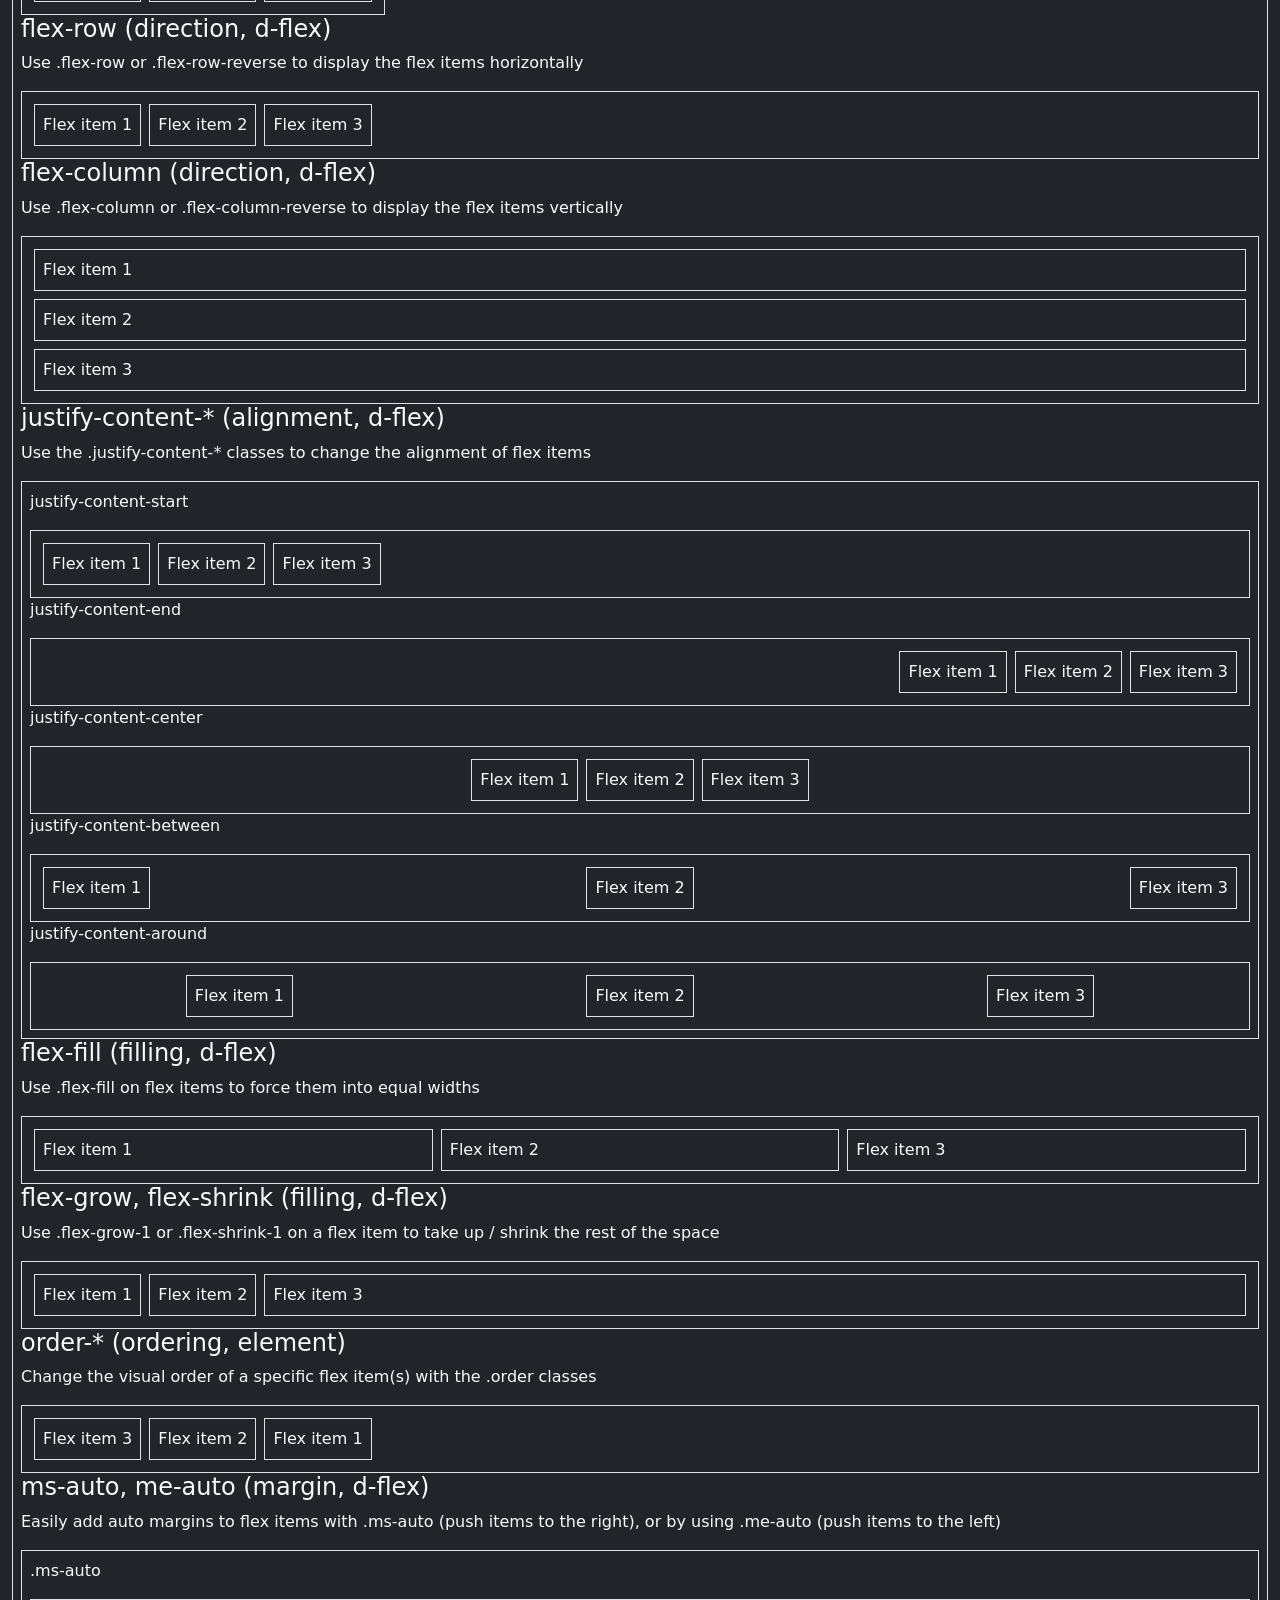
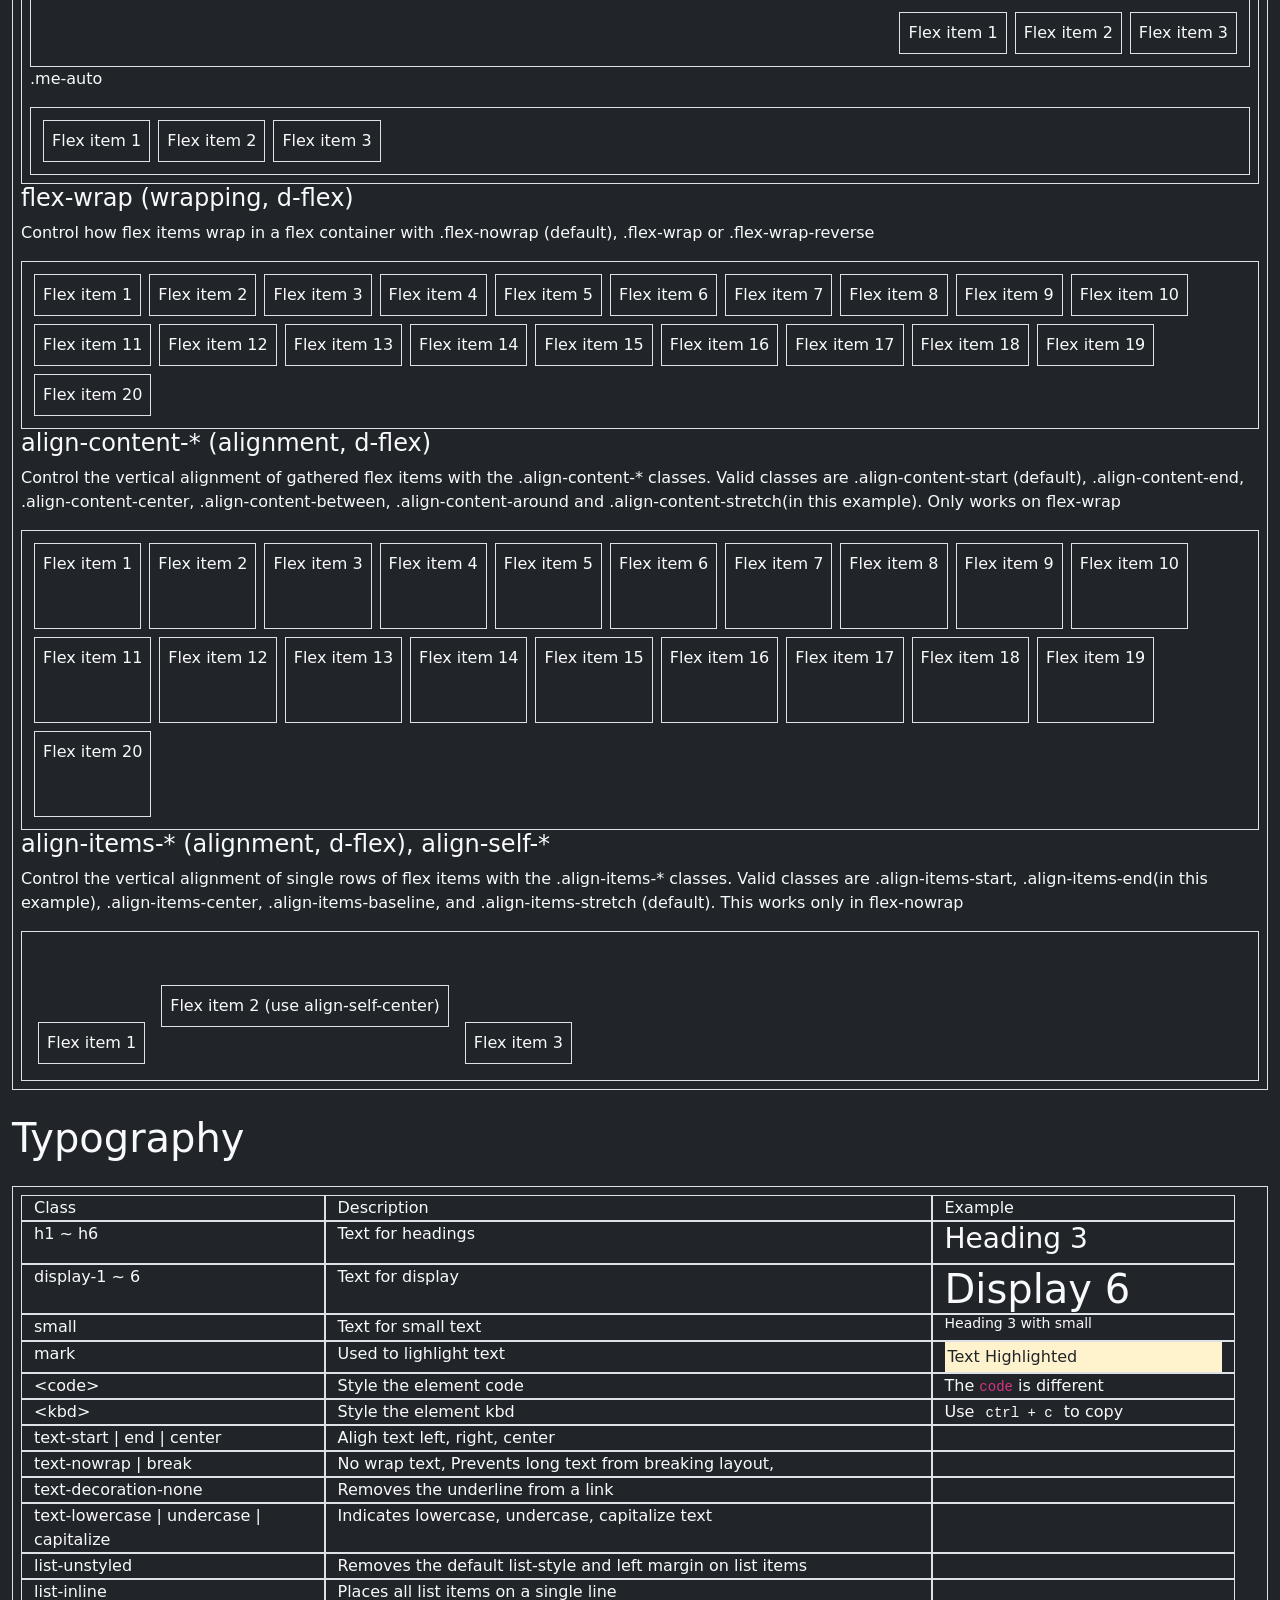
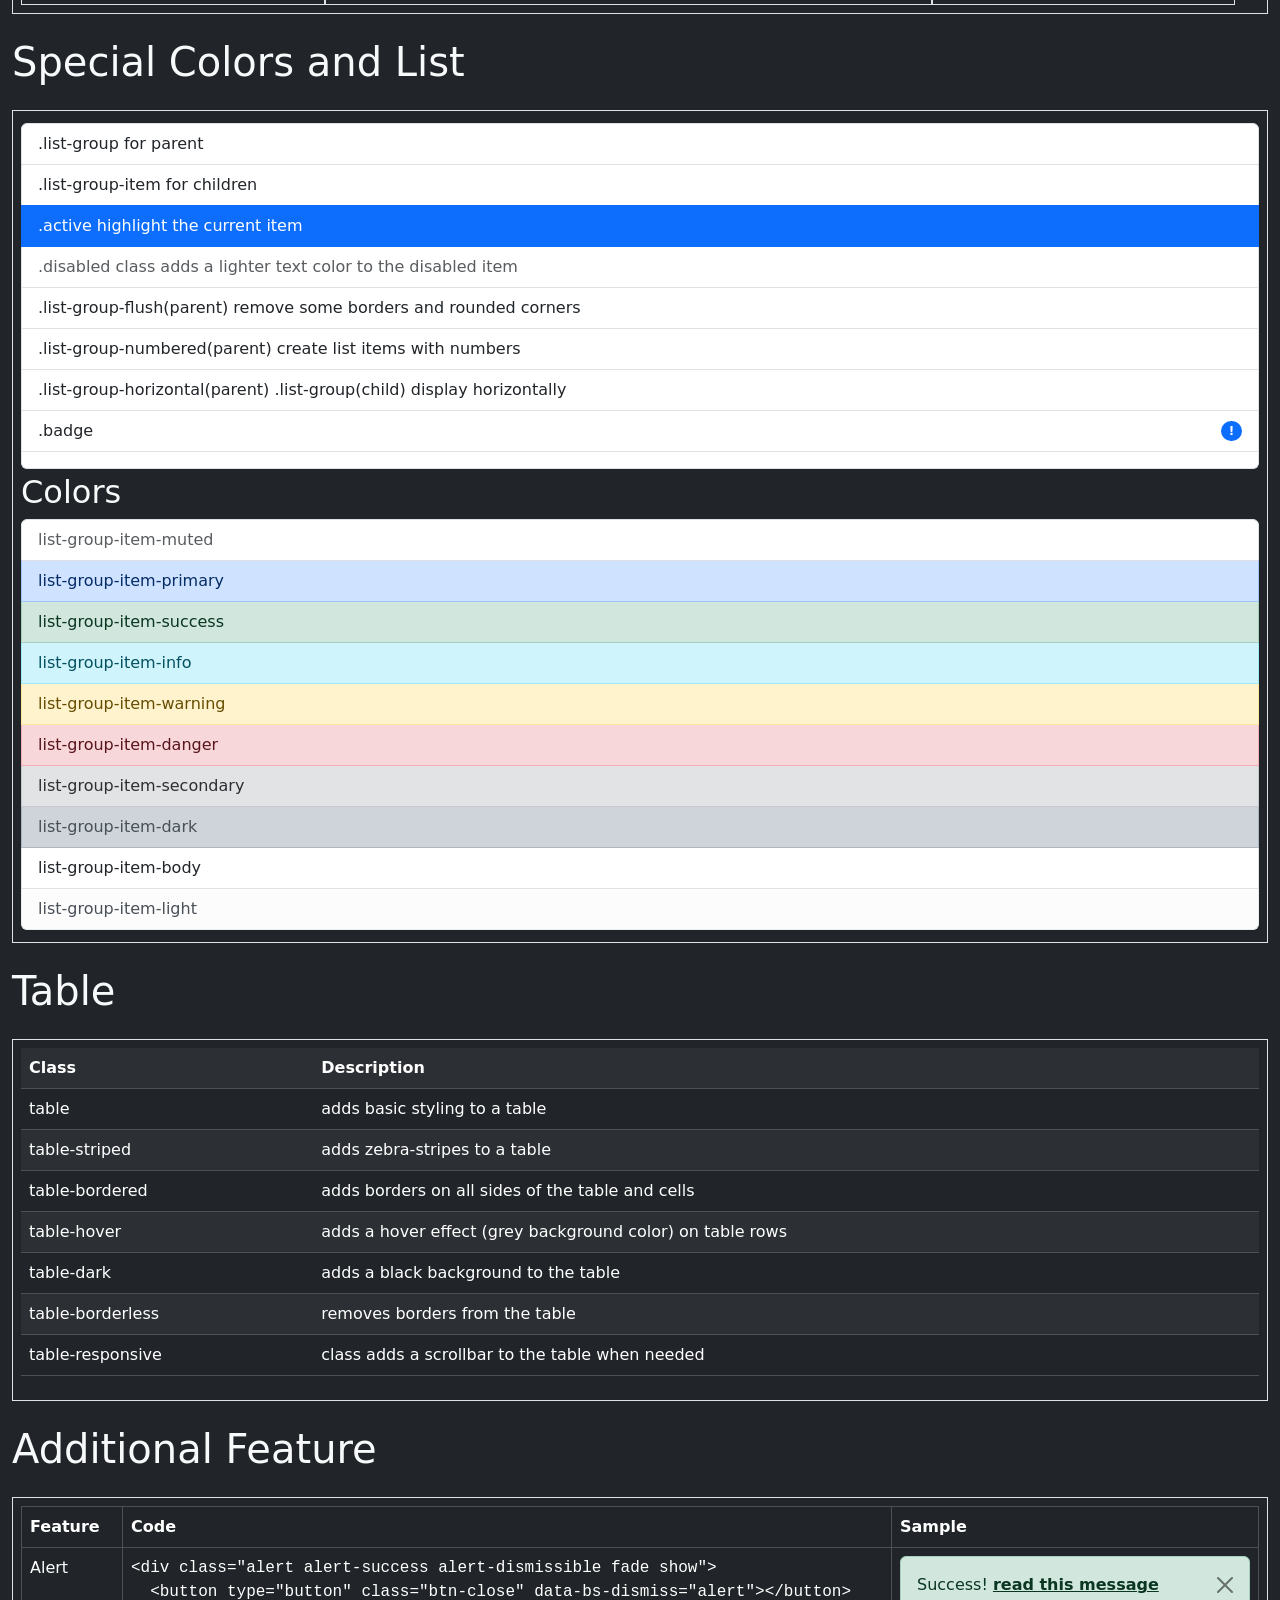
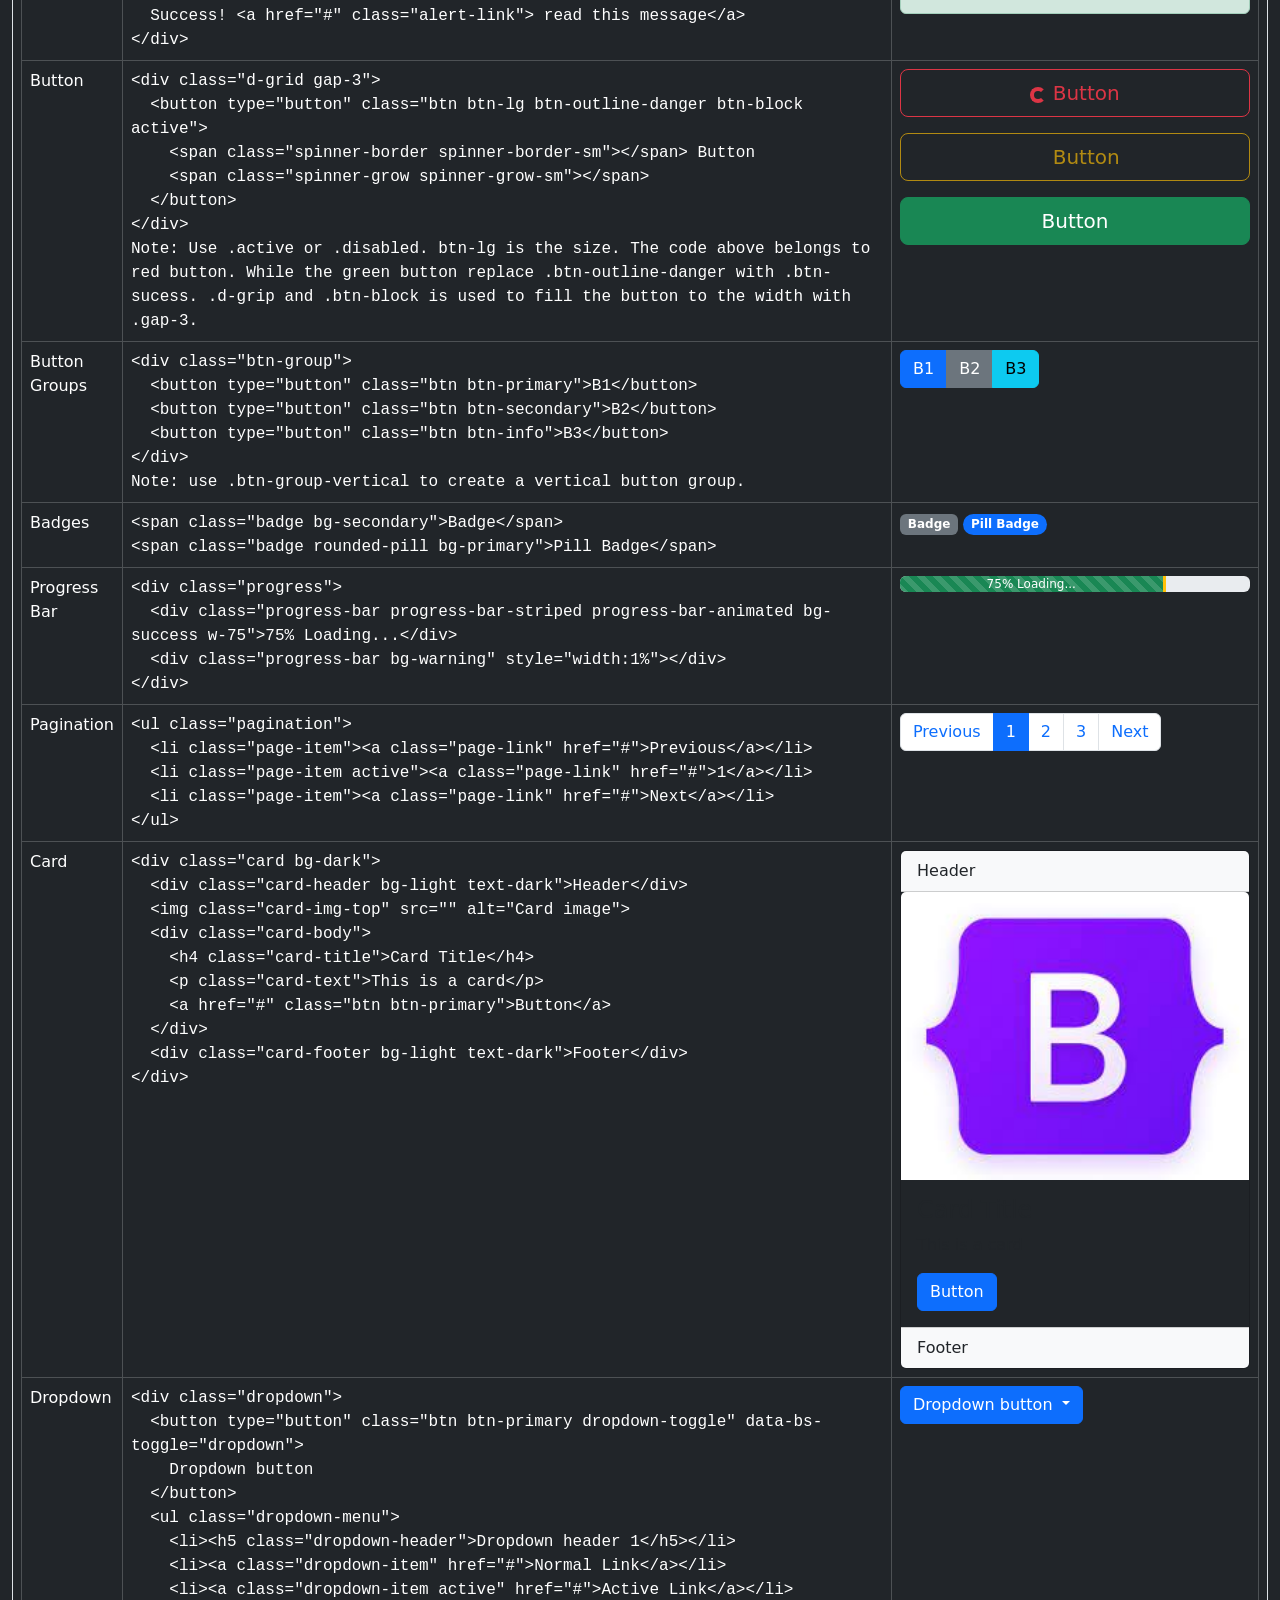
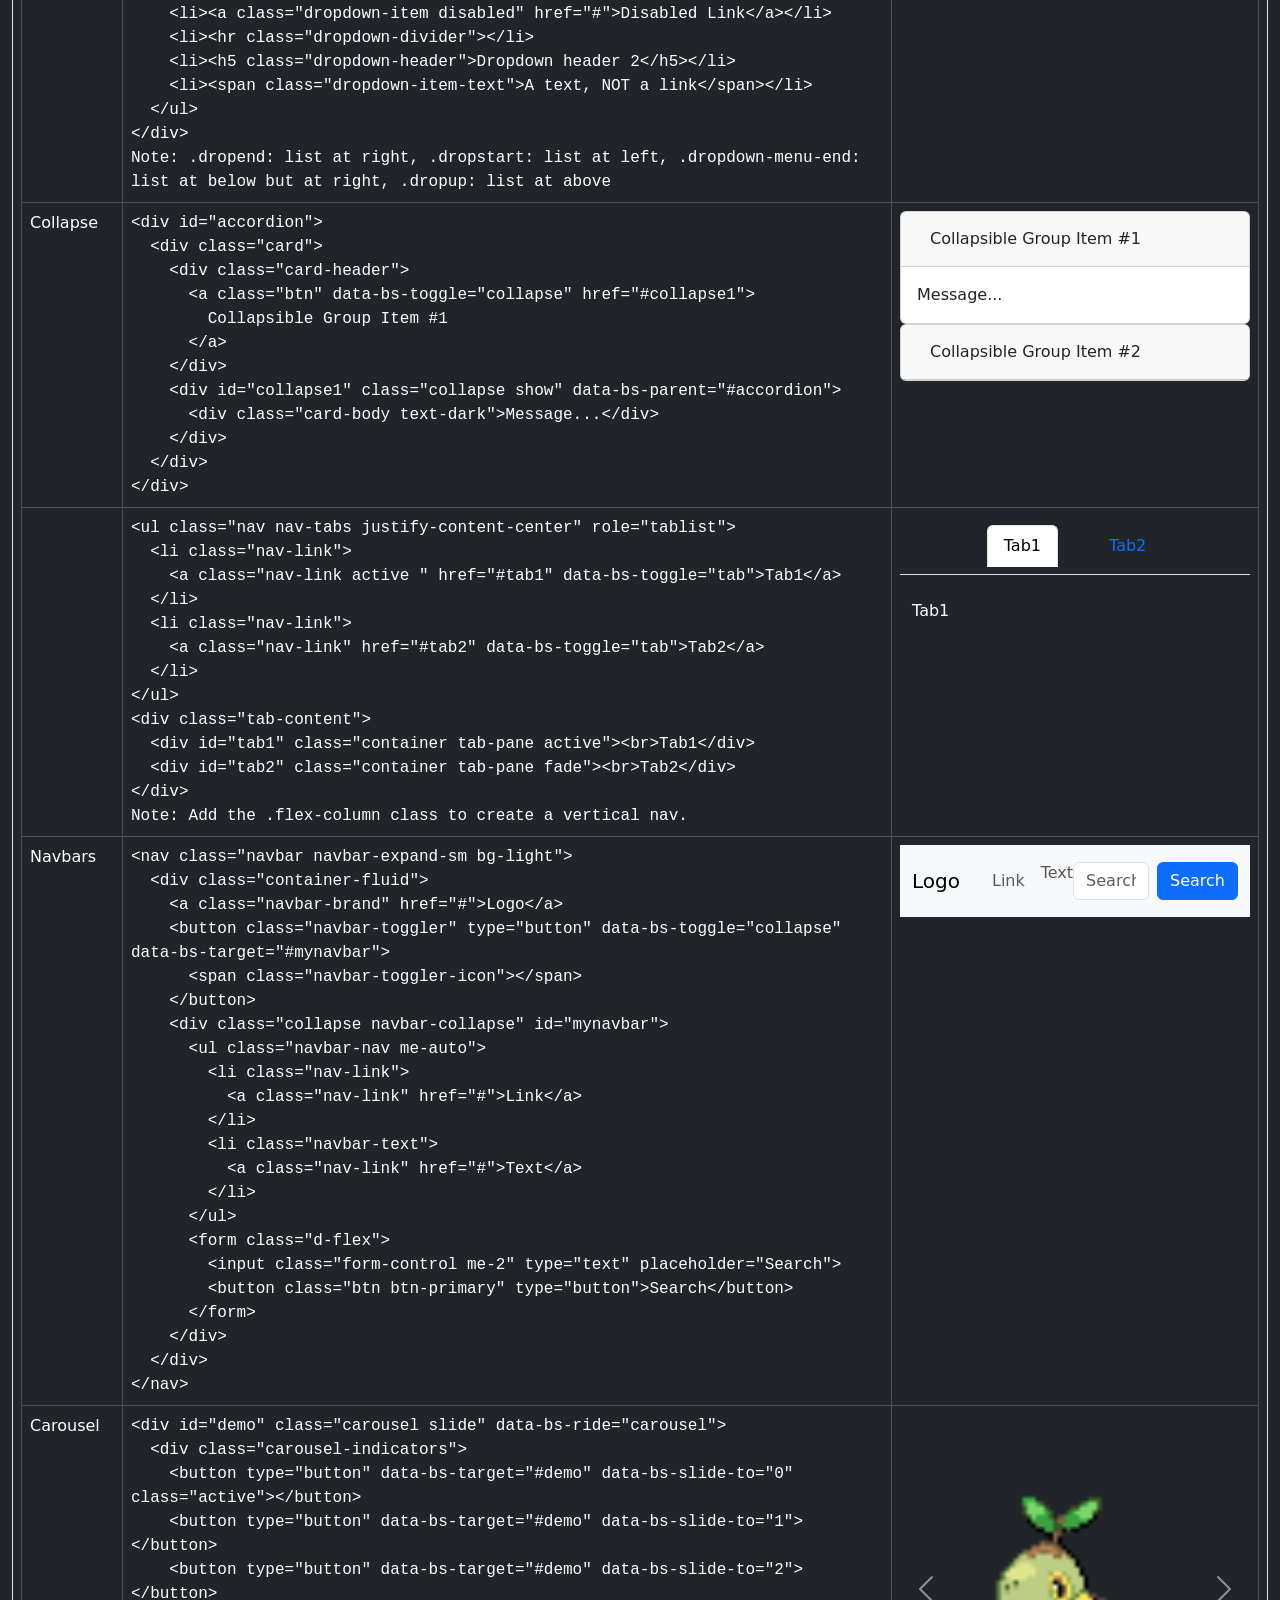
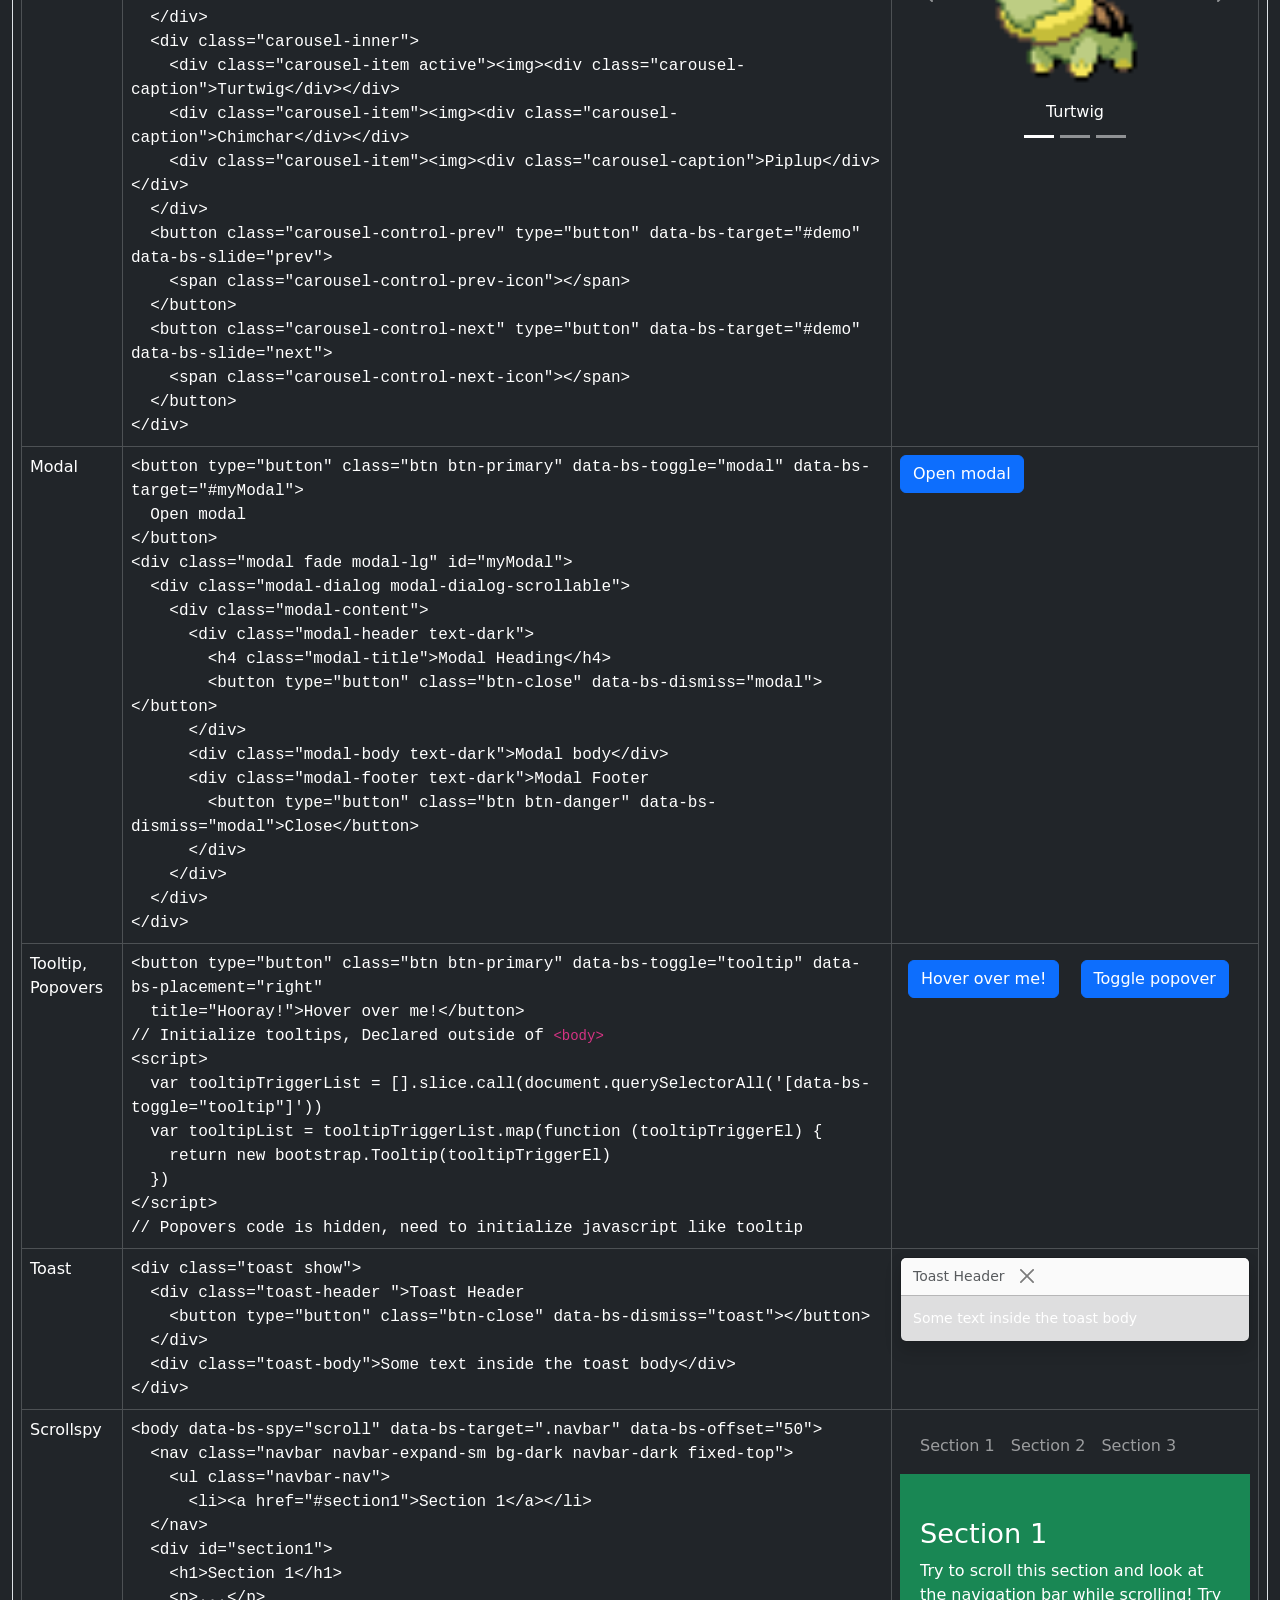
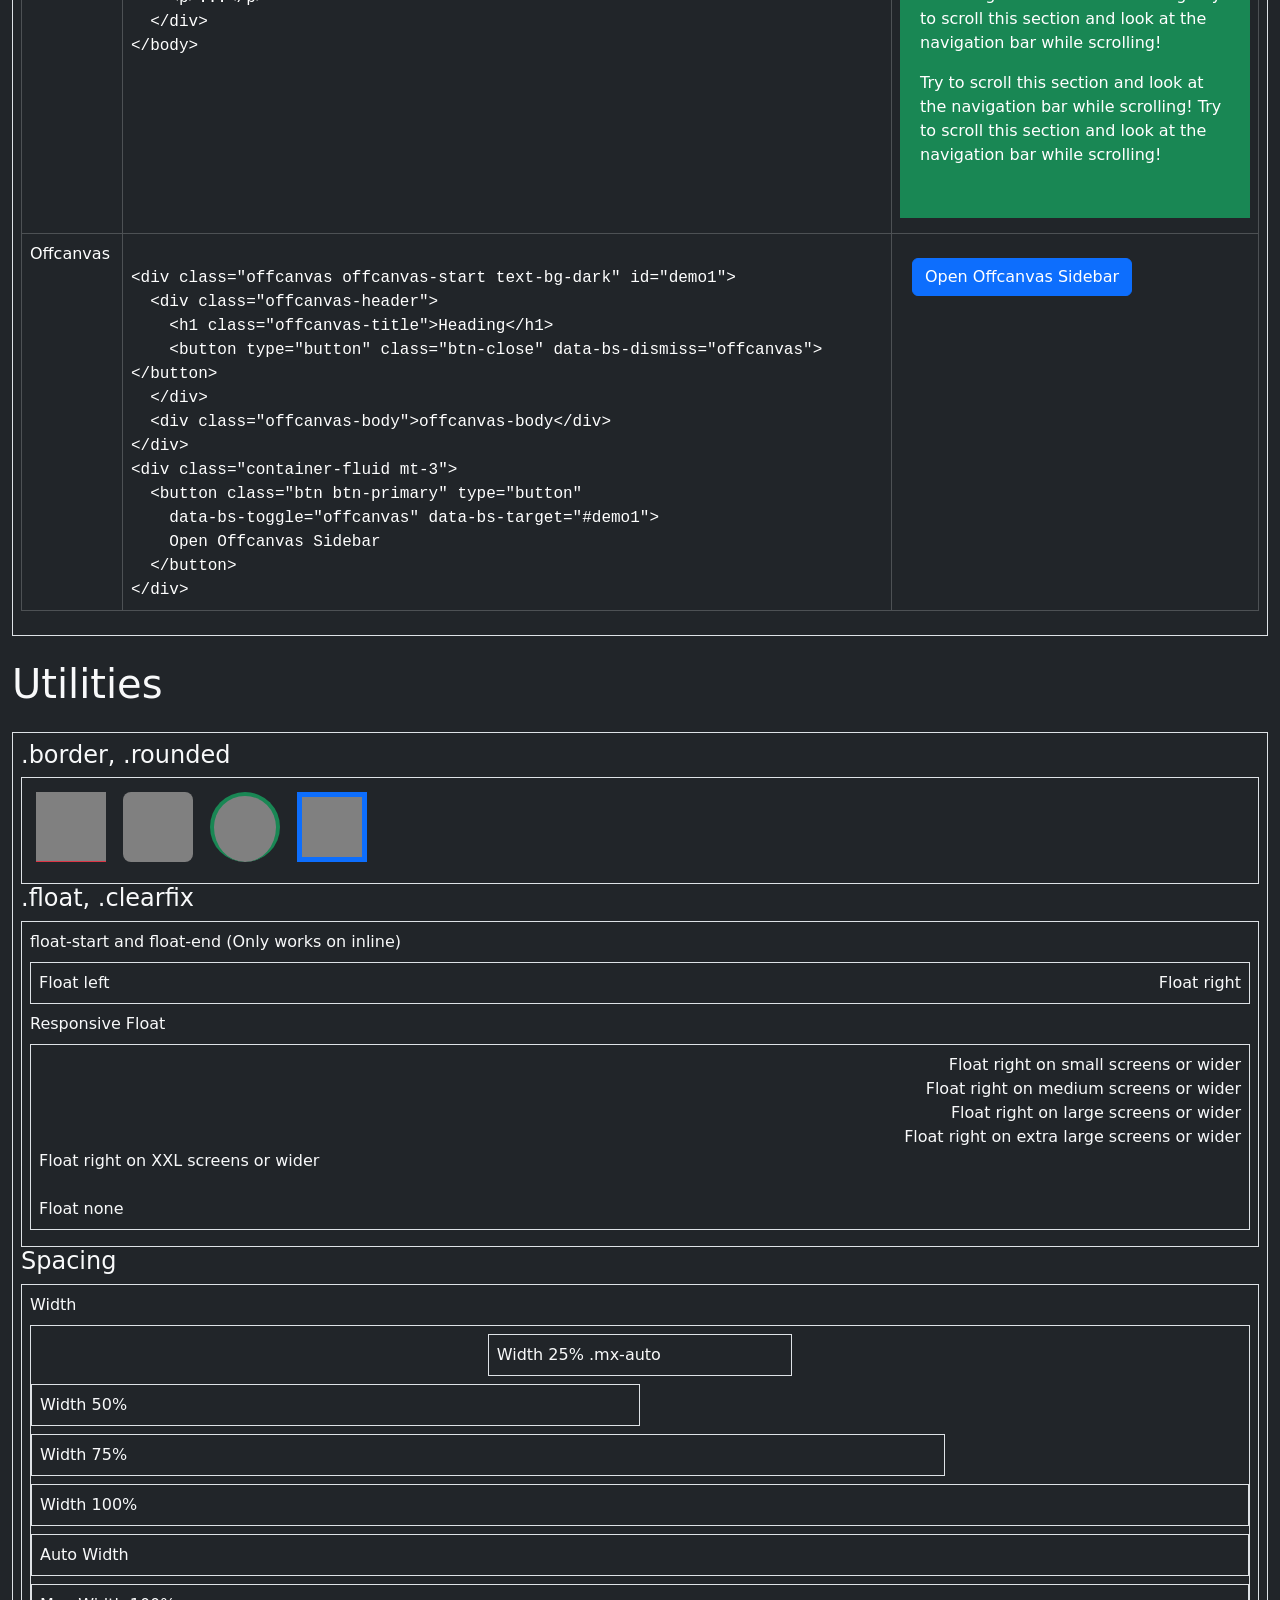
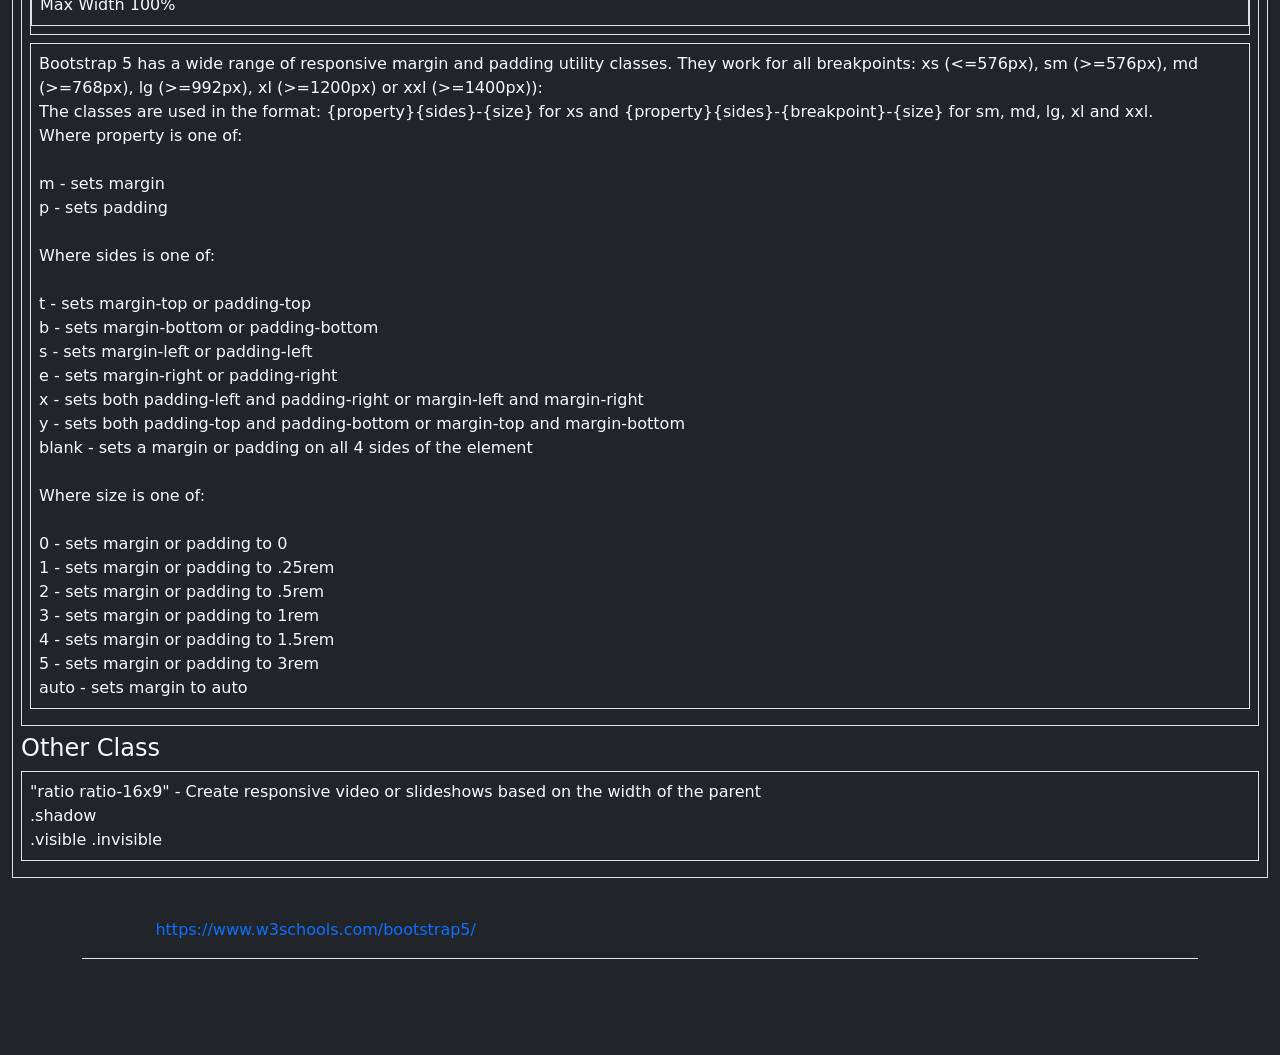
<file: Personal Web Notes/BOOTSTRAP_NOTES.html>
<!DOCTYPE html>
<html lang="en">

<head>
  <meta charset="UTF-8">
  <meta http-equiv="X-UA-Compatible" content="IE=edge">
  <meta name="viewport" content="width=device-width, initial-scale=1.0">
  <title>Bootstrap 5</title>
  <link href="https://cdn.jsdelivr.net/npm/bootstrap@5.2.3/dist/css/bootstrap.min.css" rel="stylesheet">
  <script src="https://cdn.jsdelivr.net/npm/bootstrap@5.2.3/dist/js/bootstrap.bundle.min.js"></script>

</head>

<body>
  <!-- Top Navigation Bar -->
  <nav class="navbar navbar-expand-sm bg-light fixed-top">
    <div class="container-fluid">
      <a class="navbar-brand" href="https://www.w3schools.com/bootstrap5/" target="_blank">Bootstrap</a>
      <button class="navbar-toggler" type="button" data-bs-toggle="collapse" data-bs-target="#mynavbar">
        <span class="navbar-toggler-icon"></span>
      </button>
      <div class="collapse navbar-collapse" id="mynavbar">
        <ul class="navbar-nav">
          <li><a class="nav-link text-decoration-none" href="HTML_NOTES.htm" target="_blank">HTML</a> </li>
          <li><a class="nav-link text-decoration-none" href="CSS_NOTES.htm" target="_blank">CSS</a> </li>
          <li><a class="nav-link text-decoration-none" href="JSCRIPT_NOTES.htm" target="_blank">JavaScript</a> </li>
          <li><a class="nav-link text-decoration-none" href="JQUERY_NOTES.htm" target="_blank">JQuery</a> </li>
          <li><a class="nav-link text-decoration-none" href="AJAX_NOTES.htm" target="_blank">Ajax</a> </li>
          <li><a class="nav-link text-decoration-none" href="PHP_NOTES.htm" target="_blank">PHP</a> </li>
          <li><a class="nav-link text-decoration-none" href="MYSQL_NOTES.htm" target="_blank">MySql</a> </li>
        </ul>
      </div>
    </div>
  </nav>
  <div class="container-fluid bg-dark text-light position-relative overflow-auto">
    <!-- container and fluid-container -->
    <h1>.</h1>
    <h1>Container</h1>
    <div class="border p-2 my-4">
      <div class="container border">
        <h1>.container</h1>
        <p>This .container class provides a responsive fixed width container</p>
      </div>
      <div class="container-fluid border">
        <h1>.container-fluid</h1>
        <p>This .container-fluid class provides a full width container, spanning the entire width of the viewport</p>
      </div>
    </div>
    <!-- Width Breakpoints -->
    <h1>Width Breakpoints</h1>
    <div class="border p-2 my-4 overflow-auto">
      <table class="table table-dark table-bordered">
        <tr>
          <th>Size</th>
          <th>Extra Small</th>
          <th>Small</th>
          <th>Medium</th>
          <th>Large</th>
          <th>Extra Large</th>
          <th>XXL</th>
        </tr>
        <tr>
          <td>Width Range</td>
          <td>&lt 576px</td>
          <td>≥ 576</td>
          <td>≥ 768px</td>
          <td>≥ 992px</td>
          <td>≥ 1200</td>
          <td>≥ 1400px</td>
        </tr>
        <tr>
          <td>Code</td>
          <td>(none)</td>
          <td>sm</td>
          <td>md</td>
          <td>lg</td>
          <td>xl</td>
          <td>xxl</td>
        </tr>
      </table>
    </div>
    <!-- Container Size -->
    <h1>Container Size</h1>
    <div class="border p-2 my-4">
      <div class="container-sm border">.container-sm, 100% 540px 720px 960px 1140px 1320px</div>
      <div class="container-md mt-3 border">.container-md, 100% 100% 720px 960px 1140px 1320px</div>
      <div class="container-lg mt-3 border">.container-lg, 100% 100% 100% 960px 1140px 1320px</div>
      <div class="container-xl mt-3 border">.container-xl, 100% 100% 100% 100% 1140px 1320px</div>
      <div class="container-xxl mt-3 border">.container-xxl, 100% 100% 100% 100% 100% 1320px</div>
    </div>
    <!-- Grids -->
    <h1>Grids</h1>
    <div class="border p-2 my-4">
      <div class="row container-fluid">
        <div class="col-md-2 border my-1">col-md-2 | 6 | 4</div>
        <div class="col-md-6 border my-1">Adjust the window to see the change</div>
        <div class="col-md-4 border my-1">When width &lt md, width adjused to 100%</div>
      </div>
      <div class="row container-fluid my-1">
        <div class="col border p-2">Automated Column (4:4:4)</div>
        <div class="col border p-2">
          <pre>
&ltdiv class="row">
  &ltdiv class="col">&lt/div>
  &ltdiv class="col">&lt/div>
  &ltdiv class="col">&lt/div>
&lt/div>
            </pre>
        </div>
      </div>
    </div>
    <!-- Flex -->
    <h1>Flex</h1>
    <div class="border p-2 my-4 overflow-auto">
      <h4>d-flex</h4>
      <p>To create a flexbox container and to transform direct children into flex items, use the .d-flex class</p>
      <div class="d-flex p-2 border">
        <div class="p-2 border m-1">Flex item 1</div>
        <div class="p-2 border m-1">Flex item 2</div>
        <div class="p-2 border m-1">Flex item 3</div>
      </div>
      <h4>d-inline-flex</h4>
      <p>To create an inline flexbox container use .d-inline-flex class</p>
      <div class="d-inline-flex p-2 border">
        <div class="p-2 border m-1">Flex item 1</div>
        <div class="p-2 border m-1">Flex item 2</div>
        <div class="p-2 border m-1">Flex item 3</div>
      </div>
      <h4>flex-row (direction, d-flex)</h4>
      <p>Use .flex-row or .flex-row-reverse to display the flex items horizontally</p>
      <div class="d-flex flex-row p-2 border">
        <div class="p-2 m-1 border">Flex item 1</div>
        <div class="p-2 m-1 border">Flex item 2</div>
        <div class="p-2 m-1 border">Flex item 3</div>
      </div>
      <h4>flex-column (direction, d-flex)</h4>
      <p>Use .flex-column or .flex-column-reverse to display the flex items vertically</p>
      <div class="d-flex flex-column p-2 border">
        <div class="p-2 m-1 border">Flex item 1</div>
        <div class="p-2 m-1 border">Flex item 2</div>
        <div class="p-2 m-1 border">Flex item 3</div>
      </div>
      <h4>justify-content-* (alignment, d-flex)</h4>
      <p>Use the .justify-content-* classes to change the alignment of flex items</p>
      <div class="border p-2 border">
        <p>justify-content-start</p>
        <div class="d-flex justify-content-start border p-2">
          <div class="p-2 m-1 border">Flex item 1</div>
          <div class="p-2 m-1 border">Flex item 2</div>
          <div class="p-2 m-1 border">Flex item 3</div>
        </div>
        <p>justify-content-end</p>
        <div class="d-flex justify-content-end border p-2">
          <div class="p-2 m-1 border">Flex item 1</div>
          <div class="p-2 m-1 border">Flex item 2</div>
          <div class="p-2 m-1 border">Flex item 3</div>
        </div>
        <p>justify-content-center</p>
        <div class="d-flex justify-content-center border p-2">
          <div class="p-2 m-1 border">Flex item 1</div>
          <div class="p-2 m-1 border">Flex item 2</div>
          <div class="p-2 m-1 border">Flex item 3</div>
        </div>
        <p>justify-content-between</p>
        <div class="d-flex justify-content-between border p-2">
          <div class="p-2 m-1 border">Flex item 1</div>
          <div class="p-2 m-1 border">Flex item 2</div>
          <div class="p-2 m-1 border">Flex item 3</div>
        </div>
        <p>justify-content-around</p>
        <div class="d-flex justify-content-around border p-2">
          <div class="p-2 m-1 border">Flex item 1</div>
          <div class="p-2 m-1 border">Flex item 2</div>
          <div class="p-2 m-1 border">Flex item 3</div>
        </div>
      </div>
      <h4>flex-fill (filling, d-flex)</h4>
      <p>Use .flex-fill on flex items to force them into equal widths</p>
      <div class="d-flex border p-2">
        <div class="p-2 m-1 border flex-fill">Flex item 1</div>
        <div class="p-2 m-1 border flex-fill">Flex item 2</div>
        <div class="p-2 m-1 border flex-fill">Flex item 3</div>
      </div>
      <h4>flex-grow, flex-shrink (filling, d-flex)</h4>
      <p>Use .flex-grow-1 or .flex-shrink-1 on a flex item to take up / shrink the rest of the space</p>
      <div class="d-flex border p-2">
        <div class="p-2 m-1 border">Flex item 1</div>
        <div class="p-2 m-1 border">Flex item 2</div>
        <div class="p-2 m-1 border flex-grow-1">Flex item 3</div>
      </div>
      <h4>order-* (ordering, element)</h4>
      <p>Change the visual order of a specific flex item(s) with the .order classes</p>
      <div class="d-flex border p-2">
        <div class="p-2 m-1 border order-3">Flex item 1</div>
        <div class="p-2 m-1 border order-2">Flex item 2</div>
        <div class="p-2 m-1 border order-1">Flex item 3</div>
      </div>
      <h4>ms-auto, me-auto (margin, d-flex)</h4>
      <p>Easily add auto margins to flex items with .ms-auto (push items to the right), or by using .me-auto (push items
        to the left)</p>
      <div class="flex-column border p-2">
        <p>.ms-auto</p>
        <div class="d-flex border p-2">
          <div class="p-2 ms-auto m-1 border">Flex item 1</div>
          <div class="p-2 m-1 border">Flex item 2</div>
          <div class="p-2 m-1 border">Flex item 3</div>
        </div>
        <p>.me-auto</p>
        <div class="d-flex border p-2">
          <div class="p-2 m-1 border">Flex item 1</div>
          <div class="p-2 m-1 border">Flex item 2</div>
          <div class="p-2 me-auto m-1 border">Flex item 3</div>
        </div>
      </div>
      <h4>flex-wrap (wrapping, d-flex)</h4>
      <p>Control how flex items wrap in a flex container with .flex-nowrap (default), .flex-wrap or .flex-wrap-reverse
      </p>
      <div class="d-flex flex-wrap border p-2">
        <div class="p-2 border m-1">Flex item 1</div>
        <div class="p-2 border m-1">Flex item 2</div>
        <div class="p-2 border m-1">Flex item 3</div>
        <div class="p-2 border m-1">Flex item 4</div>
        <div class="p-2 border m-1">Flex item 5</div>
        <div class="p-2 border m-1">Flex item 6</div>
        <div class="p-2 border m-1">Flex item 7</div>
        <div class="p-2 border m-1">Flex item 8</div>
        <div class="p-2 border m-1">Flex item 9</div>
        <div class="p-2 border m-1">Flex item 10</div>
        <div class="p-2 border m-1">Flex item 11</div>
        <div class="p-2 border m-1">Flex item 12</div>
        <div class="p-2 border m-1">Flex item 13 </div>
        <div class="p-2 border m-1">Flex item 14</div>
        <div class="p-2 border m-1">Flex item 15</div>
        <div class="p-2 border m-1">Flex item 16</div>
        <div class="p-2 border m-1">Flex item 17</div>
        <div class="p-2 border m-1">Flex item 18</div>
        <div class="p-2 border m-1">Flex item 19</div>
        <div class="p-2 border m-1">Flex item 20</div>
      </div>
      <h4>align-content-* (alignment, d-flex)</h4>
      <p>Control the vertical alignment of gathered flex items with the .align-content-* classes. Valid classes are
        .align-content-start (default), .align-content-end, .align-content-center, .align-content-between,
        .align-content-around and .align-content-stretch(in this example). Only works on flex-wrap</p>
      <div class="d-flex flex-wrap align-content-stretch border p-2 overflow-auto" style="height:300px">
        <div class="p-2 border m-1">Flex item 1</div>
        <div class="p-2 border m-1">Flex item 2</div>
        <div class="p-2 border m-1">Flex item 3</div>
        <div class="p-2 border m-1">Flex item 4</div>
        <div class="p-2 border m-1">Flex item 5</div>
        <div class="p-2 border m-1">Flex item 6</div>
        <div class="p-2 border m-1">Flex item 7</div>
        <div class="p-2 border m-1">Flex item 8</div>
        <div class="p-2 border m-1">Flex item 9</div>
        <div class="p-2 border m-1">Flex item 10</div>
        <div class="p-2 border m-1">Flex item 11</div>
        <div class="p-2 border m-1">Flex item 12</div>
        <div class="p-2 border m-1">Flex item 13 </div>
        <div class="p-2 border m-1">Flex item 14</div>
        <div class="p-2 border m-1">Flex item 15</div>
        <div class="p-2 border m-1">Flex item 16</div>
        <div class="p-2 border m-1">Flex item 17</div>
        <div class="p-2 border m-1">Flex item 18</div>
        <div class="p-2 border m-1">Flex item 19</div>
        <div class="p-2 border m-1">Flex item 20</div>
      </div>
      <h4>align-items-* (alignment, d-flex), align-self-*</h4>
      <p>Control the vertical alignment of single rows of flex items with the .align-items-* classes. Valid classes are
        .align-items-start, .align-items-end(in this example), .align-items-center, .align-items-baseline, and
        .align-items-stretch (default). This works only in flex-nowrap</p>
      <div class="d-flex align-items-end border p-2" style="height:150px">
        <div class="p-2 border m-2">Flex item 1</div>
        <div class="p-2 border m-2 align-self-center">Flex item 2 (use align-self-center)</div>
        <div class="p-2 border m-2">Flex item 3</div>
      </div>

    </div>
    <!-- Typography -->
    <h1>Typography</h1>
    <div class="border p-2 my-4">
      <div class="row container-fluid">
        <div class="col-3 border pd-2">Class</div>
        <div class="col-6 border pd-2">Description</div>
        <div class="col-3 border pd-2 overflow-auto">Example</div>
      </div>
      <div class="row container-fluid">
        <div class="col-3 border pd-2">h1 ~ h6</div>
        <div class="col-6 border pd-2">Text for headings</div>
        <div class="col-3 border pd-2 overflow-auto">
          <div class="h3">Heading 3</div>
        </div>
      </div>
      <div class="row container-fluid">
        <div class="col-3 border pd-2">display-1 ~ 6</div>
        <div class="col-6 border pd-2">Text for display</div>
        <div class="col-3 border pd-2 overflow-auto">
          <div class="display-6">Display 6</div>
        </div>
      </div>
      <div class="row container-fluid">
        <div class="col-3 border pd-2">small</div>
        <div class="col-6 border pd-2">Text for small text</div>
        <div class="col-3 border pd-2 overflow-auto">
          <div class="small h3">Heading 3 with small</div>
        </div>
      </div>
      <div class="row container-fluid">
        <div class="col-3 border pd-2">mark</div>
        <div class="col-6 border pd-2">Used to lighlight text</div>
        <div class="col-3 border pd-2 overflow-auto">
          <div class="mark text-dark">Text Highlighted</div>
        </div>
      </div>
      <div class="row container-fluid">
        <div class="col-3 border pd-2">&ltcode></div>
        <div class="col-6 border pd-2">Style the element code</div>
        <div class="col-3 border pd-2 overflow-auto">The <code>code</code> is different</div>
      </div>
      <div class="row container-fluid">
        <div class="col-3 border pd-2">&ltkbd></div>
        <div class="col-6 border pd-2">Style the element kbd</div>
        <div class="col-3 border pd-2 overflow-auto">Use <kbd>ctrl + c</kbd> to copy</div>
      </div>
      <div class="row container-fluid">
        <div class="col-3 border pd-2">text-start | end | center</div>
        <div class="col-6 border pd-2">Aligh text left, right, center</div>
        <div class="col-3 border pd-2 overflow-auto"></div>
      </div>
      <div class="row container-fluid">
        <div class="col-3 border pd-2">text-nowrap | break</div>
        <div class="col-6 border pd-2">No wrap text, Prevents long text from breaking layout,</div>
        <div class="col-3 border pd-2 overflow-auto"></div>
      </div>
      <div class="row container-fluid">
        <div class="col-3 border pd-2">text-decoration-none</div>
        <div class="col-6 border pd-2">Removes the underline from a link</div>
        <div class="col-3 border pd-2 overflow-auto"></div>
      </div>
      <div class="row container-fluid">
        <div class="col-3 border pd-2">text-lowercase | undercase | capitalize</div>
        <div class="col-6 border pd-2">Indicates lowercase, undercase, capitalize text</div>
        <div class="col-3 border pd-2 overflow-auto"></div>
      </div>
      <div class="row container-fluid">
        <div class="col-3 border pd-2">list-unstyled</div>
        <div class="col-6 border pd-2">Removes the default list-style and left margin on list items</div>
        <div class="col-3 border pd-2 overflow-auto"></div>
      </div>
      <div class="row container-fluid">
        <div class="col-3 border pd-2">list-inline</div>
        <div class="col-6 border pd-2">Places all list items on a single line</div>
        <div class="col-3 border pd-2 overflow-auto"></div>
      </div>
    </div>
    <!-- Special Colors -->
    <h1>Special Colors and List</h1>
    <div class="border p-2 my-4 ">
      <ul class="list-group my-1">
        <li class="list-group-item">.list-group for parent</li>
        <li class="list-group-item">.list-group-item for children</li>
        <li class="list-group-item active">.active highlight the current item</li>
        <li class="list-group-item disabled">.disabled class adds a lighter text color to the disabled item</li>
        <li class="list-group-item">.list-group-flush(parent) remove some borders and rounded corners</li>
        <li class="list-group-item">.list-group-numbered(parent) create list items with numbers</li>
        <li class="list-group-item">.list-group-horizontal(parent) .list-group(child) display horizontally</li>
        <li class="list-group-item d-flex justify-content-between align-items-center">.badge<span
            class="badge bg-primary rounded-pill">!</span></li>
        <li class="list-group-item"></li>
      </ul>
      <h2>Colors</h2>
      <div class="list-group my-1 list-dar">
        <a href="#"
          class="list-group-item list-group-item-action list-group-item-muted text-muted">list-group-item-muted</a>
        <a href="#" class="list-group-item list-group-item-action list-group-item-primary">list-group-item-primary</a>
        <a href="#" class="list-group-item list-group-item-action list-group-item-success">list-group-item-success</a>
        <a href="#" class="list-group-item list-group-item-action list-group-item-info">list-group-item-info</a>
        <a href="#" class="list-group-item list-group-item-action list-group-item-warning">list-group-item-warning</a>
        <a href="#" class="list-group-item list-group-item-action list-group-item-danger">list-group-item-danger</a>
        <a href="#"
          class="list-group-item list-group-item-action list-group-item-secondary">list-group-item-secondary</a>
        <a href="#" class="list-group-item list-group-item-action list-group-item-dark">list-group-item-dark</a>
        <a href="#" class="list-group-item list-group-item-action list-group-item-body">list-group-item-body</a>
        <a href="#" class="list-group-item list-group-item-action list-group-item-light">list-group-item-light</a>
      </div>
    </div>
    <!-- Table -->
    <h1>Table</h1>
    <div class="border p-2 my-4">
      <table class="table table-hover table-dark table-striped">
        <tr>
          <th>Class</th>
          <th>Description</th>
        </tr>
        <tr>
          <td>table</td>
          <td>adds basic styling to a table</td>
        </tr>
        <tr>
          <td>table-striped</td>
          <td>adds zebra-stripes to a table</td>
        </tr>
        <tr>
          <td>table-bordered</td>
          <td>adds borders on all sides of the table and cells</td>
        </tr>
        <tr>
          <td>table-hover</td>
          <td>adds a hover effect (grey background color) on table rows</td>
        </tr>
        <tr>
          <td>table-dark</td>
          <td>adds a black background to the table</td>
        </tr>
        <tr>
          <td>table-borderless</td>
          <td>removes borders from the table</td>
        </tr>
        <tr>
          <td>table-responsive</td>
          <td>class adds a scrollbar to the table when needed</td>
        </tr>
      </table>
    </div>
    <!-- Additional Feature -->
    <h1>Additional Feature</h1>
    <div class="border p-2 my-4 overflow-auto">
      <table class="table table-dark table-bordered">
        <tr>
          <th>Feature</th>
          <th class="col-8">Code</th>
          <th>Sample</th>
        </tr>
        <tr>
          <td>Alert</td>
          <td class="col-8">
            <div class="font-monospace">
              &ltdiv class="alert alert-success alert-dismissible fade show"> <br>
              &nbsp;&nbsp;&ltbutton type="button" class="btn-close" data-bs-dismiss="alert">&lt/button> <br>
              &nbsp;&nbsp;Success! &lta href="#" class="alert-link"> read this message&lt/a> <br>
              &lt/div> <br>
            </div>
          </td>
          <td>
            <div class="alert alert-success alert-dismissible fade show">
              <button type="button" class="btn-close" data-bs-dismiss="alert"></button>
              Success! <a href="#" class="alert-link"> read this message</a>
            </div>
          </td>
        </tr>
        <tr>
          <td>Button</td>
          <td class="col-8">
            <div class="font-monospace">
              &ltdiv class="d-grid gap-3"> <br>
              &nbsp;&nbsp;&ltbutton type="button" class="btn btn-lg btn-outline-danger btn-block active"> <br>
              &nbsp;&nbsp;&nbsp;&nbsp;&ltspan class="spinner-border spinner-border-sm">&lt/span> Button <br>
              &nbsp;&nbsp;&nbsp;&nbsp;&ltspan class="spinner-grow spinner-grow-sm">&lt/span> <br>
              &nbsp;&nbsp;&lt/button> <br>
              &lt/div> <br>
              Note: Use .active or .disabled. btn-lg is the size. The code above belongs to red button. While the green
              button replace .btn-outline-danger with .btn-sucess. .d-grip and .btn-block is used to fill the button to
              the width with .gap-3.
            </div>
          </td>
          <td>
            <div class="d-grid gap-3">
              <button type="button" class="btn btn-lg btn-outline-danger btn-block">
                <span class="spinner-border spinner-border-sm"></span> Button
              </button>
              <button type="button" class="btn btn-lg btn-outline-warning btn-block disabled">
                <span class="spinner-grow spinner-grow-sm"></span> Button
              </button>
              <button type="button" class="btn btn-lg btn-success btn-block">
                Button
              </button>
            </div>
          </td>
        </tr>
        <tr>
          <td>Button Groups</td>
          <td class="col-8">
            <div class="font-monospace">
              &ltdiv class="btn-group"> <br>
              &nbsp;&nbsp;&ltbutton type="button" class="btn btn-primary">B1&lt/button> <br>
              &nbsp;&nbsp;&ltbutton type="button" class="btn btn-secondary">B2&lt/button> <br>
              &nbsp;&nbsp;&ltbutton type="button" class="btn btn-info">B3&lt/button> <br>
              &lt/div> <br>
              Note: use .btn-group-vertical to create a vertical button group.
            </div>
          </td>
          <td>
            <div class="btn-group">
              <button type="button" class="btn btn-primary">B1</button>
              <button type="button" class="btn btn-secondary">B2</button>
              <button type="button" class="btn btn-info">B3</button>
            </div>
          </td>
        </tr>
        <tr>
          <td>Badges</td>
          <td class="col-8">
            <div class="font-monospace">
              &ltspan class="badge bg-secondary">Badge&lt/span> <br>
              &ltspan class="badge rounded-pill bg-primary">Pill Badge&lt/span> <br>
            </div>
          </td>
          <td>
            <span class="badge bg-secondary">Badge</span>
            <span class="badge rounded-pill bg-primary">Pill Badge</span>
          </td>
        </tr>
        <tr>
          <td>Progress Bar</td>
          <td class="col-8">
            <div class="font-monospace">
              &ltdiv class="progress"> <br>
              &nbsp;&nbsp;&ltdiv class="progress-bar progress-bar-striped progress-bar-animated bg-success w-75">75%
              Loading...&lt/div> <br>
              &nbsp;&nbsp;&ltdiv class="progress-bar bg-warning" style="width:1%">&lt/div> <br>
              &lt/div> <br>
            </div>
          </td>
          <td>
            <div class="progress">
              <div class="progress-bar progress-bar-striped progress-bar-animated bg-success w-75">75% Loading...</div>
              <div class="progress-bar bg-warning" style="width:1%"></div>
            </div>
          </td>
        </tr>
        <tr>
          <td>Pagination</td>
          <td class="col-8">
            <div class="font-monospace">
              &ltul class="pagination"> <br>
              &nbsp;&nbsp;&ltli class="page-item">&lta class="page-link" href="#">Previous&lt/a>&lt/li> <br>
              &nbsp;&nbsp;&ltli class="page-item active">&lta class="page-link" href="#">1&lt/a>&lt/li> <br>
              &nbsp;&nbsp;&ltli class="page-item">&lta class="page-link" href="#">Next&lt/a>&lt/li> <br>
              &lt/ul>
            </div>
          </td>
          <td>
            <ul class="pagination">
              <li class="page-item"><a class="page-link" href="#">Previous</a></li>
              <li class="page-item active"><a class="page-link" href="#">1</a></li>
              <li class="page-item"><a class="page-link" href="#">2</a></li>
              <li class="page-item"><a class="page-link" href="#">3</a></li>
              <li class="page-item"><a class="page-link" href="#">Next</a></li>
            </ul>
          </td>
        </tr>
        <tr>
          <td>Card</td>
          <td class="col-8">
            <div class="font-monospace">
              &ltdiv class="card bg-dark"> <br>
              &nbsp;&nbsp;&ltdiv class="card-header bg-light text-dark">Header&lt/div> <br>
              &nbsp;&nbsp;&ltimg class="card-img-top" src="" alt="Card image"> <br>
              &nbsp;&nbsp;&ltdiv class="card-body"> <br>
              &nbsp;&nbsp;&nbsp;&nbsp;&lth4 class="card-title">Card Title&lt/h4> <br>
              &nbsp;&nbsp;&nbsp;&nbsp;&ltp class="card-text">This is a card&lt/p> <br>
              &nbsp;&nbsp;&nbsp;&nbsp;&lta href="#" class="btn btn-primary">Button&lt/a> <br>
              &nbsp;&nbsp;&lt/div> <br>
              &nbsp;&nbsp;&ltdiv class="card-footer bg-light text-dark">Footer&lt/div> <br>
              &lt/div>
            </div>
          </td>
          <td>
            <div class="card bg-dark">
              <div class="card-header bg-light text-dark">Header</div>
              <img class="card-img-top" src="ExternalFiles\bootstrap_icon.jpg" alt="Card image">
              <div class="card-body">
                <h4 class="card-title">Card Title</h4>
                <p class="card-text">This is a card</p>
                <a href="#" class="btn btn-primary">Button</a>
              </div>
              <div class="card-footer bg-light text-dark">Footer</div>
            </div>
          </td>
        </tr>
        <tr>
          <td>Dropdown</td>
          <td class="col-8">
            <div class="font-monospace">
              &ltdiv class="dropdown"> <br>
              &nbsp;&nbsp;&ltbutton type="button" class="btn btn-primary dropdown-toggle" data-bs-toggle="dropdown">
              <br>
              &nbsp;&nbsp;&nbsp;&nbsp;Dropdown button <br>
              &nbsp;&nbsp;&lt/button> <br>
              &nbsp;&nbsp;&ltul class="dropdown-menu"> <br>
              &nbsp;&nbsp;&nbsp;&nbsp;&ltli>&lth5 class="dropdown-header">Dropdown header 1&lt/h5>&lt/li> <br>
              &nbsp;&nbsp;&nbsp;&nbsp;&ltli>&lta class="dropdown-item" href="#">Normal Link&lt/a>&lt/li> <br>
              &nbsp;&nbsp;&nbsp;&nbsp;&ltli>&lta class="dropdown-item active" href="#">Active Link&lt/a>&lt/li> <br>
              &nbsp;&nbsp;&nbsp;&nbsp;&ltli>&lta class="dropdown-item disabled" href="#">Disabled Link&lt/a>&lt/li> <br>
              &nbsp;&nbsp;&nbsp;&nbsp;&ltli>&lthr class="dropdown-divider">&lt/li> <br>
              &nbsp;&nbsp;&nbsp;&nbsp;&ltli>&lth5 class="dropdown-header">Dropdown header 2&lt/h5>&lt/li> <br>
              &nbsp;&nbsp;&nbsp;&nbsp;&ltli>&ltspan class="dropdown-item-text">A text, NOT a link&lt/span>&lt/li> <br>
              &nbsp;&nbsp;&lt/ul> <br>
              &lt/div> <br>
              Note: .dropend: list at right, .dropstart: list at left, .dropdown-menu-end: list at below but at right,
              .dropup: list at above
            </div>
          </td>
          <td>
            <div class="dropdown">
              <button type="button" class="btn btn-primary dropdown-toggle" data-bs-toggle="dropdown">
                Dropdown button
              </button>
              <ul class="dropdown-menu">
                <li>
                  <h5 class="dropdown-header">Dropdown header 1</h5>
                </li>
                <li><a class="dropdown-item" href="#">Normal Link</a></li>
                <li><a class="dropdown-item active" href="#">Active Link</a></li>
                <li><a class="dropdown-item disabled" href="#">Disabled Link</a></li>
                <li>
                  <hr class="dropdown-divider">
                </li>
                <li>
                  <h5 class="dropdown-header">Dropdown header 2</h5>
                </li>
                <li><span class="dropdown-item-text">A text, NOT a link</span></li>
              </ul>
            </div>
          </td>
        </tr>
        <tr>
          <td>Collapse</td>
          <td class="col-8">
            <div class="font-monospace">
              &ltdiv id="accordion"> <br>
              &nbsp;&nbsp;&ltdiv class="card"> <br>
              &nbsp;&nbsp;&nbsp;&nbsp;&ltdiv class="card-header"> <br>
              &nbsp;&nbsp;&nbsp;&nbsp;&nbsp;&nbsp;&lta class="btn" data-bs-toggle="collapse" href="#collapse1"> <br>
              &nbsp;&nbsp;&nbsp;&nbsp;&nbsp;&nbsp;&nbsp;&nbsp;Collapsible Group Item #1 <br>
              &nbsp;&nbsp;&nbsp;&nbsp;&nbsp;&nbsp;&lt/a> <br>
              &nbsp;&nbsp;&nbsp;&nbsp;&lt/div> <br>
              &nbsp;&nbsp;&nbsp;&nbsp;&ltdiv id="collapse1" class="collapse show" data-bs-parent="#accordion"> <br>
              &nbsp;&nbsp;&nbsp;&nbsp;&nbsp;&nbsp;&ltdiv class="card-body text-dark">Message...&lt/div> <br>
              &nbsp;&nbsp;&nbsp;&nbsp;&lt/div> <br>
              &nbsp;&nbsp;&lt/div> <br>
              &lt/div>
            </div>
          </td>
          <td>
            <div id="accordion">
              <div class="card">
                <div class="card-header">
                  <a class="btn" data-bs-toggle="collapse" href="#collapse1">
                    Collapsible Group Item #1
                  </a>
                </div>
                <div id="collapse1" class="collapse show" data-bs-parent="#accordion">
                  <div class="card-body text-dark">Message...</div>
                </div>
              </div>
              <div class="card">
                <div class="card-header">
                  <a class="collapsed btn" data-bs-toggle="collapse" href="#collapse2">
                    Collapsible Group Item #2
                  </a>
                </div>
                <div id="collapse2" class="collapse" data-bs-parent="#accordion">
                  <div class="card-body text-dark">Message...</div>
                </div>
              </div>
            </div>
          </td>
        </tr>
        <tr>
          <td></td>
          <td class="col-8">
            <div class="font-monospace">
              &ltul class="nav nav-tabs justify-content-center" role="tablist"> <br>
              &nbsp;&nbsp;&ltli class="nav-link"> <br>
              &nbsp;&nbsp;&nbsp;&nbsp;&lta class="nav-link active " href="#tab1" data-bs-toggle="tab">Tab1&lt/a> <br>
              &nbsp;&nbsp;&lt/li> <br>
              &nbsp;&nbsp;&ltli class="nav-link"> <br>
              &nbsp;&nbsp;&nbsp;&nbsp;&lta class="nav-link" href="#tab2" data-bs-toggle="tab">Tab2&lt/a> <br>
              &nbsp;&nbsp;&lt/li> <br>
              &lt/ul> <br>
              &ltdiv class="tab-content"> <br>
              &nbsp;&nbsp;&ltdiv id="tab1" class="container tab-pane active">&ltbr>Tab1&lt/div> <br>
              &nbsp;&nbsp;&ltdiv id="tab2" class="container tab-pane fade">&ltbr>Tab2&lt/div> <br>
              &lt/div> <br>
              Note: Add the .flex-column class to create a vertical nav.
            </div>
          </td>
          <td>
            <ul class="nav nav-tabs justify-content-center" role="tablist">
              <li class="nav-link">
                <a class="nav-link active " href="#tab1" data-bs-toggle="tab">Tab1</a>
              </li>
              <li class="nav-link">
                <a class="nav-link" href="#tab2" data-bs-toggle="tab">Tab2</a>
              </li>
            </ul>
            <div class="tab-content">
              <div id="tab1" class="container tab-pane active"><br>
                Tab1
              </div>
              <div id="tab2" class="container tab-pane fade"><br>
                Tab2
              </div>
            </div>
          </td>
        </tr>
        <tr>
          <td>Navbars</td>
          <td class="col-8">
            <div class="font-monospace">
              &ltnav class="navbar navbar-expand-sm bg-light"> <br>
              &nbsp;&nbsp;&ltdiv class="container-fluid"> <br>
              &nbsp;&nbsp;&nbsp;&nbsp;&lta class="navbar-brand" href="#">Logo&lt/a> <br>
              &nbsp;&nbsp;&nbsp;&nbsp;&ltbutton class="navbar-toggler" type="button" data-bs-toggle="collapse"
              data-bs-target="#mynavbar"> <br>
              &nbsp;&nbsp;&nbsp;&nbsp;&nbsp;&nbsp;&ltspan class="navbar-toggler-icon">&lt/span> <br>
              &nbsp;&nbsp;&nbsp;&nbsp;&lt/button> <br>
              &nbsp;&nbsp;&nbsp;&nbsp;&ltdiv class="collapse navbar-collapse" id="mynavbar"> <br>
              &nbsp;&nbsp;&nbsp;&nbsp;&nbsp;&nbsp;&ltul class="navbar-nav me-auto"> <br>
              &nbsp;&nbsp;&nbsp;&nbsp;&nbsp;&nbsp;&nbsp;&nbsp;&ltli class="nav-link"> <br>
              &nbsp;&nbsp;&nbsp;&nbsp;&nbsp;&nbsp;&nbsp;&nbsp;&nbsp;&nbsp;&lta class="nav-link" href="#">Link&lt/a> <br>
              &nbsp;&nbsp;&nbsp;&nbsp;&nbsp;&nbsp;&nbsp;&nbsp;&lt/li> <br>
              &nbsp;&nbsp;&nbsp;&nbsp;&nbsp;&nbsp;&nbsp;&nbsp;&ltli class="navbar-text"> <br>
              &nbsp;&nbsp;&nbsp;&nbsp;&nbsp;&nbsp;&nbsp;&nbsp;&nbsp;&nbsp;&lta class="nav-link" href="#">Text&lt/a> <br>
              &nbsp;&nbsp;&nbsp;&nbsp;&nbsp;&nbsp;&nbsp;&nbsp;&lt/li> <br>
              &nbsp;&nbsp;&nbsp;&nbsp;&nbsp;&nbsp;&lt/ul> <br>
              &nbsp;&nbsp;&nbsp;&nbsp;&nbsp;&nbsp;&ltform class="d-flex"> <br>
              &nbsp;&nbsp;&nbsp;&nbsp;&nbsp;&nbsp;&nbsp;&nbsp;&ltinput class="form-control me-2" type="text"
              placeholder="Search"> <br>
              &nbsp;&nbsp;&nbsp;&nbsp;&nbsp;&nbsp;&nbsp;&nbsp;&ltbutton class="btn btn-primary"
              type="button">Search&lt/button> <br>
              &nbsp;&nbsp;&nbsp;&nbsp;&nbsp;&nbsp;&lt/form> <br>
              &nbsp;&nbsp;&nbsp;&nbsp;&lt/div> <br>
              &nbsp;&nbsp;&lt/div> <br>
              &lt/nav>
            </div>
          </td>
          <td>
            <nav class="navbar navbar-expand-sm bg-light">
              <div class="container-fluid">
                <a class="navbar-brand" href="#">Logo</a>
                <button class="navbar-toggler" type="button" data-bs-toggle="collapse" data-bs-target="#mynavbar">
                  <span class="navbar-toggler-icon"></span>
                </button>
                <div class="collapse navbar-collapse" id="mynavbar">
                  <ul class="navbar-nav me-auto">
                    <li class="nav-link">
                      <a class="nav-link" href="#">Link</a>
                    </li>
                    <span class="navbar-text">Text</span>
                  </ul>
                  <form class="d-flex">
                    <input class="form-control me-2" type="text" placeholder="Search">
                    <button class="btn btn-primary" type="button">Search</button>
                  </form>
                </div>
              </div>
            </nav>
          </td>
        </tr>
        <tr>
          <td>Carousel</td>
          <td class="col-8">
            <div class="font-monospace">
              &ltdiv id="demo" class="carousel slide" data-bs-ride="carousel"> <br>
              &nbsp;&nbsp;&ltdiv class="carousel-indicators"> <br>
              &nbsp;&nbsp;&nbsp;&nbsp;&ltbutton type="button" data-bs-target="#demo" data-bs-slide-to="0"
              class="active">&lt/button> <br>
              &nbsp;&nbsp;&nbsp;&nbsp;&ltbutton type="button" data-bs-target="#demo" data-bs-slide-to="1">&lt/button>
              <br>
              &nbsp;&nbsp;&nbsp;&nbsp;&ltbutton type="button" data-bs-target="#demo" data-bs-slide-to="2">&lt/button>
              <br>
              &nbsp;&nbsp;&lt/div> <br>
              &nbsp;&nbsp;&ltdiv class="carousel-inner"> <br>
              &nbsp;&nbsp;&nbsp;&nbsp;&ltdiv class="carousel-item active">&ltimg>&ltdiv
              class="carousel-caption">Turtwig&lt/div>&lt/div> <br>
              &nbsp;&nbsp;&nbsp;&nbsp;&ltdiv class="carousel-item">&ltimg>&ltdiv
              class="carousel-caption">Chimchar&lt/div>&lt/div> <br>
              &nbsp;&nbsp;&nbsp;&nbsp;&ltdiv class="carousel-item">&ltimg>&ltdiv
              class="carousel-caption">Piplup&lt/div>&lt/div> <br>
              &nbsp;&nbsp;&lt/div> <br>
              &nbsp;&nbsp;&ltbutton class="carousel-control-prev" type="button" data-bs-target="#demo"
              data-bs-slide="prev"> <br>
              &nbsp;&nbsp;&nbsp;&nbsp;&ltspan class="carousel-control-prev-icon">&lt/span> <br>
              &nbsp;&nbsp;&lt/button> <br>
              &nbsp;&nbsp;&ltbutton class="carousel-control-next" type="button" data-bs-target="#demo"
              data-bs-slide="next"> <br>
              &nbsp;&nbsp;&nbsp;&nbsp;&ltspan class="carousel-control-next-icon">&lt/span> <br>
              &nbsp;&nbsp;&lt/button> <br>
              &lt/div>
            </div>
          </td>
          <td>
            <!-- Carousel -->
            <div id="demo" class="carousel slide" data-bs-ride="carousel">
              <!-- Indicators/dots -->
              <div class="carousel-indicators">
                <button type="button" data-bs-target="#demo" data-bs-slide-to="0" class="active"></button>
                <button type="button" data-bs-target="#demo" data-bs-slide-to="1"></button>
                <button type="button" data-bs-target="#demo" data-bs-slide-to="2"></button>
              </div>
              <!-- The slideshow/carousel -->
              <div class="carousel-inner">
                <div class="carousel-item active">
                  <img src="ExternalFiles/pkmn001.png" alt="Turtwig" class="d-block w-100">
                  <div class="carousel-caption">Turtwig</div>
                </div>
                <div class="carousel-item">
                  <img src="ExternalFiles/pkmn004.png" alt="Chimchar" class="d-block w-100">
                  <div class="carousel-caption">Chimchar</div>
                </div>
                <div class="carousel-item">
                  <img src="ExternalFiles/pkmn007.png" alt="Piplup" class="d-block w-100">
                  <div class="carousel-caption">Piplup</div>
                </div>
              </div>
              <!-- Left and right controls/icons -->
              <button class="carousel-control-prev" type="button" data-bs-target="#demo" data-bs-slide="prev">
                <span class="carousel-control-prev-icon"></span>
              </button>
              <button class="carousel-control-next" type="button" data-bs-target="#demo" data-bs-slide="next">
                <span class="carousel-control-next-icon"></span>
              </button>
            </div>
          </td>
        </tr>
        <tr>
          <td>Modal</td>
          <td class="col-8">
            <div class="font-monospace">
              &ltbutton type="button" class="btn btn-primary" data-bs-toggle="modal" data-bs-target="#myModal"> <br>
              &nbsp;&nbsp;Open modal <br>
              &lt/button> <br>
              &ltdiv class="modal fade modal-lg" id="myModal"> <br>
              &nbsp;&nbsp;&ltdiv class="modal-dialog modal-dialog-scrollable"> <br>
              &nbsp;&nbsp;&nbsp;&nbsp;&ltdiv class="modal-content"> <br>
              &nbsp;&nbsp;&nbsp;&nbsp;&nbsp;&nbsp;&ltdiv class="modal-header text-dark"> <br>
              &nbsp;&nbsp;&nbsp;&nbsp;&nbsp;&nbsp;&nbsp;&nbsp;&lth4 class="modal-title">Modal Heading&lt/h4> <br>
              &nbsp;&nbsp;&nbsp;&nbsp;&nbsp;&nbsp;&nbsp;&nbsp;&ltbutton type="button" class="btn-close"
              data-bs-dismiss="modal">&lt/button> <br>
              &nbsp;&nbsp;&nbsp;&nbsp;&nbsp;&nbsp;&lt/div> <br>
              &nbsp;&nbsp;&nbsp;&nbsp;&nbsp;&nbsp;&ltdiv class="modal-body text-dark">Modal body&lt/div> <br>
              &nbsp;&nbsp;&nbsp;&nbsp;&nbsp;&nbsp;&ltdiv class="modal-footer text-dark">Modal Footer <br>
              &nbsp;&nbsp;&nbsp;&nbsp;&nbsp;&nbsp;&nbsp;&nbsp;&ltbutton type="button" class="btn btn-danger"
              data-bs-dismiss="modal">Close&lt/button> <br>
              &nbsp;&nbsp;&nbsp;&nbsp;&nbsp;&nbsp;&lt/div> <br>
              &nbsp;&nbsp;&nbsp;&nbsp;&lt/div> <br>
              &nbsp;&nbsp;&lt/div> <br>
              &lt/div> <br>
            </div>
          </td>
          <td><!-- Button to Open the Modal -->
            <button type="button" class="btn btn-primary" data-bs-toggle="modal" data-bs-target="#myModal">
              Open modal
            </button>
            <!-- The Modal -->
            <div class="modal fade modal-lg" id="myModal">
              <div class="modal-dialog modal-dialog-scrollable">
                <div class="modal-content">
                  <!-- Modal Header -->
                  <div class="modal-header text-dark">
                    <h4 class="modal-title">Modal Heading</h4>
                    <button type="button" class="btn-close" data-bs-dismiss="modal"></button>
                  </div>
                  <!-- Modal body -->
                  <div class="modal-body text-dark">
                    Modal body <br>1 <br>2 <br>3 <br>4 <br>5 <br>6 <br>7 <br>8 <br>9 <br>0 <br>1 <br>2 <br>3 <br>4 <br>5
                    <br>6 <br>7 <br>8 <br>9 <br>0 <br>1 <br>2 <br>3 <br>4 <br>5 <br>6 <br>7 <br>8 <br>9 <br>0 <br>
                  </div>
                  <!-- Modal footer -->
                  <div class="modal-footer text-dark">
                    Modal Footer<button type="button" class="btn btn-danger" data-bs-dismiss="modal">Close</button>
                  </div>

                </div>
              </div>
            </div>
          </td>
        </tr>
        <tr>
          <td>Tooltip, Popovers</td>
          <td class="col-8">
            <div class="font-monospace">
              &ltbutton type="button" class="btn btn-primary" data-bs-toggle="tooltip" data-bs-placement="right" <br>
              &nbsp;&nbsp;title="Hooray!">Hover over me!&lt/button> <br>
              // Initialize tooltips, Declared outside of <code>&ltbody></code> <br>
              &ltscript> <br>
              &nbsp;&nbsp;var tooltipTriggerList =
              [].slice.call(document.querySelectorAll('[data-bs-toggle="tooltip"]')) <br>
              &nbsp;&nbsp;var tooltipList = tooltipTriggerList.map(function (tooltipTriggerEl) { <br>
              &nbsp;&nbsp;&nbsp;&nbsp;return new bootstrap.Tooltip(tooltipTriggerEl) <br>
              &nbsp;&nbsp;}) <br>
              &lt/script> <br>
              // Popovers code is hidden, need to initialize javascript like tooltip
            </div>
          </td>
          <td>
            <button type="button" class="btn btn-primary m-2" data-bs-toggle="tooltip" data-bs-placement="right"
              title="Hooray!">Hover over me!</button>
            <button type="button" class="btn btn-primary m-2" data-bs-toggle="popover" title="Popover Header"
              data-bs-content="data-bs-trigger changable to focus" data-bs-placement="bottom"
              data-bs-trigger="hover">Toggle popover</button>
          </td>
        </tr>
        <tr>
          <td>Toast</td>
          <td class="col-8">
            <div class="font-monospace">
              &ltdiv class="toast show"> <br>
              &nbsp;&nbsp;&ltdiv class="toast-header ">Toast Header <br>
              &nbsp;&nbsp;&nbsp;&nbsp;&ltbutton type="button" class="btn-close" data-bs-dismiss="toast">&lt/button> <br>
              &nbsp;&nbsp;&lt/div> <br>
              &nbsp;&nbsp;&ltdiv class="toast-body">Some text inside the toast body&lt/div> <br>
              &lt/div>
            </div>
          </td>
          <td>
            <div class="toast show">
              <div class="toast-header">
                Toast Header
                <button type="button" class="btn-close" data-bs-dismiss="toast"></button>
              </div>
              <div class="toast-body">
                Some text inside the toast body
              </div>
            </div>
          </td>
        </tr>
        <tr>
          <td>Scrollspy</td>
          <td class="col-8">
            <div class="font-monospace">
              &ltbody data-bs-spy="scroll" data-bs-target=".navbar" data-bs-offset="50"> <br>
              &nbsp;&nbsp;&ltnav class="navbar navbar-expand-sm bg-dark navbar-dark fixed-top"> <br>
              &nbsp;&nbsp;&nbsp;&nbsp;&ltul class="navbar-nav"> <br>
              &nbsp;&nbsp;&nbsp;&nbsp;&nbsp;&nbsp;&ltli>&lta href="#section1">Section 1&lt/a>&lt/li> <br>
              &nbsp;&nbsp;&lt/nav> <br>
              &nbsp;&nbsp;&ltdiv id="section1"> <br>
              &nbsp;&nbsp;&nbsp;&nbsp;&lth1>Section 1&lt/h1> <br>
              &nbsp;&nbsp;&nbsp;&nbsp;&ltp>...&lt/p> <br>
              &nbsp;&nbsp;&lt/div> <br>
              &lt/body>
            </div>
          </td>
          <td>
            <iframe src="ExternalFiles/scrollspy.html" width="100%" height="400px" frameborder="0"></iframe>
          </td>
        </tr>
        <tr>
          <td>Offcanvas</td>
          <td class="col-8">
            <div class="font-monospace"> <br>
              &ltdiv class="offcanvas offcanvas-start text-bg-dark" id="demo1"> <br>
              &nbsp;&nbsp;&ltdiv class="offcanvas-header"> <br>
              &nbsp;&nbsp;&nbsp;&nbsp;&lth1 class="offcanvas-title">Heading&lt/h1> <br>
              &nbsp;&nbsp;&nbsp;&nbsp;&ltbutton type="button" class="btn-close" data-bs-dismiss="offcanvas">&lt/button>
              <br>
              &nbsp;&nbsp;&lt/div> <br>
              &nbsp;&nbsp;&ltdiv class="offcanvas-body">offcanvas-body&lt/div> <br>
              &lt/div> <br>
              &ltdiv class="container-fluid mt-3"> <br>
              &nbsp;&nbsp;&ltbutton class="btn btn-primary" type="button" <br>
              &nbsp;&nbsp;&nbsp;&nbsp;data-bs-toggle="offcanvas" data-bs-target="#demo1"> <br>
              &nbsp;&nbsp;&nbsp;&nbsp;Open Offcanvas Sidebar <br>
              &nbsp;&nbsp;&lt/button> <br>
              &lt/div> <br>
            </div>
          </td>
          <td>
            <div class="offcanvas offcanvas-start text-bg-dark" id="demo1">
              <div class="offcanvas-header">
                <h1 class="offcanvas-title">Heading</h1>
                <button type="button" class="btn-close" data-bs-dismiss="offcanvas"></button>
              </div>
              <div class="offcanvas-body">
                <p>offcanvas-body</p>
              </div>
            </div>
            <div class="container-fluid mt-3">
              <button class="btn btn-primary" type="button" data-bs-toggle="offcanvas" data-bs-target="#demo1">
                Open Offcanvas Sidebar
              </button>
            </div>
          </td>
        </tr>
      </table>
    </div>
    <!-- Utilities -->
    <h1>Utilities</h1>
    <div class="border p-2 my-4">
      <!-- border, rounded -->
      <h4>.border, .rounded</h4>
      <div class="border container-fluid p-2">
        <span class="border-bottom border-danger"
          style="display: inline-block; width: 70px; height: 70px; margin: 6px; background-color: grey;"></span>
        <span class="border border-0 border-warning rounded-3"
          style="display: inline-block; width: 70px; height: 70px; margin: 6px; background-color: grey;"></span>
        <span class="border border-4  border-bottom-0 border-success rounded-circle"
          style="display: inline-block; width: 70px; height: 70px; margin: 6px; background-color: grey;"></span>
        <span class="border border-5  border-primary"
          style="display: inline-block; width: 70px; height: 70px; margin: 6px; background-color: grey;"></span>
      </div>
      <h4>.float, .clearfix</h4>
      <div class="border p-2">
        float-start and float-end (Only works on inline)
        <div class="border clearfix p-2 my-2">
          <span class="float-start">Float left</span>
          <span class="float-end">Float right</span>
        </div>
        Responsive Float
        <div class="border clearfix p-2 my-2">
          <div class="float-sm-end">Float right on small screens or wider</div><br>
          <div class="float-md-end">Float right on medium screens or wider</div><br>
          <div class="float-lg-end">Float right on large screens or wider</div><br>
          <div class="float-xl-end">Float right on extra large screens or wider</div><br>
          <div class="float-xxl-end">Float right on XXL screens or wider</div><br>
          <div class="float-none">Float none</div>
        </div>
      </div>
      <h4>Spacing</h4>
      <div class="border p-2 my-2">
        Width
        <div class="border my-2">
          <div class="w-25 border p-2 my-2 mx-auto">Width 25% .mx-auto</div>
          <div class="w-50 border p-2 my-2">Width 50%</div>
          <div class="w-75 border p-2 my-2">Width 75%</div>
          <div class="w-100 border p-2 my-2">Width 100%</div>
          <div class="w-auto border p-2 my-2">Auto Width</div>
          <div class="mw-100 border p-2 my-2">Max Width 100%</div>
        </div>
        <div class="border p-2 my-2">
          Bootstrap 5 has a wide range of responsive margin and padding utility classes. They work for all breakpoints:
          xs (<=576px), sm (>=576px), md (>=768px), lg (>=992px), xl (>=1200px) or xxl (>=1400px)): <br>
            The classes are used in the format: {property}{sides}-{size} for xs and
            {property}{sides}-{breakpoint}-{size} for sm, md, lg, xl and xxl. <br>
            Where property is one of: <br> <br>
            m - sets margin <br>
            p - sets padding <br> <br>
            Where sides is one of: <br> <br>
            t - sets margin-top or padding-top <br>
            b - sets margin-bottom or padding-bottom <br>
            s - sets margin-left or padding-left <br>
            e - sets margin-right or padding-right <br>
            x - sets both padding-left and padding-right or margin-left and margin-right <br>
            y - sets both padding-top and padding-bottom or margin-top and margin-bottom <br>
            blank - sets a margin or padding on all 4 sides of the element <br> <br>
            Where size is one of: <br> <br>
            0 - sets margin or padding to 0 <br>
            1 - sets margin or padding to .25rem <br>
            2 - sets margin or padding to .5rem <br>
            3 - sets margin or padding to 1rem <br>
            4 - sets margin or padding to 1.5rem <br>
            5 - sets margin or padding to 3rem <br>
            auto - sets margin to auto
        </div>
      </div>
      <h4>Other Class</h4>
      <div class="border p-2 my-2">
        "ratio ratio-16x9" - Create responsive video or slideshows based on the width of the parent <br>
        .shadow <br>
        .visible .invisible <br>
      </div>
    </div>

    <!-- Footer -->
    <div class="container">
      <footer class="py-3 my-4">
        <ul class="justify-content-center border-bottom pb-3 mb-3 list-unstyled text-muted">
          <li>Source: <a href="https://www.w3schools.com/bootstrap5/"
              class="text-decoration-none px-2">https://www.w3schools.com/bootstrap5/</a></li>
        </ul>
        <p class="text-center text-muted">Made by Nut17</p>
      </footer>
    </div>

  </div>
</body>
<script>
  // Initialize tooltips
  var tooltipTriggerList = [].slice.call(document.querySelectorAll('[data-bs-toggle="tooltip"]'))
  var tooltipList = tooltipTriggerList.map(function (tooltipTriggerEl) {
    return new bootstrap.Tooltip(tooltipTriggerEl)
  })
</script>
<script>
  // Initialize popover
  var popoverTriggerList = [].slice.call(document.querySelectorAll('[data-bs-toggle="popover"]'))
  var popoverList = popoverTriggerList.map(function (popoverTriggerEl) {
    return new bootstrap.Popover(popoverTriggerEl)
  })
</script>
<script>
  // Initialize Toast
  document.getElementById("toastbtn").onclick = function () {
    var toastElList = [].slice.call(document.querySelectorAll('.toast'))
    var toastList = toastElList.map(function (toastEl) {
      return new bootstrap.Toast(toastEl)
    })
    toastList.forEach(toast => toast.show())
  }
</script>

</html>
</file>
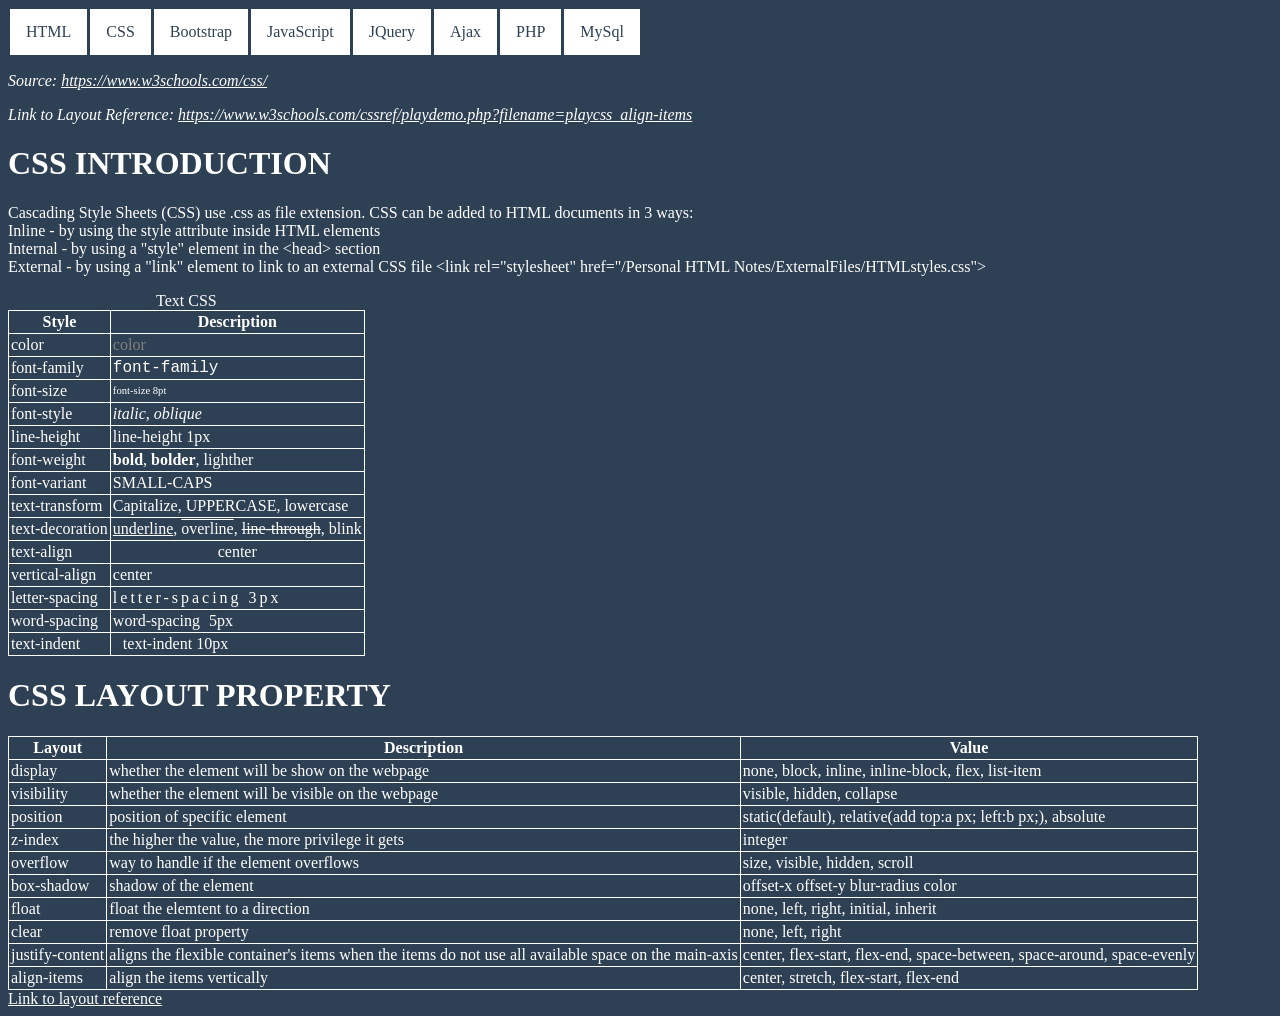
<file: Personal Web Notes/CSS_NOTES.htm>
<!DOCTYPE html>
<html lang="en">

<head>
	<meta charset="UTF-8">
	<meta http-equiv="X-UA-Compatible" content="IE=edge">
	<meta name="viewport" content="width=device-width, initial-scale=1.0">
	<title>CSS_NOTES</title>
	<style>
		body {
			background-color: #2E4053;
			font-family: calibri;
		}

		h1,
		p,
		table,
		tr,
		td,
		th {
			color: white;
		}

		table,
		td,
		th {
			border: white solid 1px;
			border-collapse: collapse;
			padding: 2px;
		}

		#a1 {
			color: gray;
		}

		#a2 {
			font-family: 'Courier New', Courier, monospace;
		}

		#a3 {
			font-size: 8pt;
		}

		#a4 {
			font-style: italic;
		}

		#a5 {
			font-style: oblique;
		}

		#a6 {
			line-height: 1px;
		}

		#a7 {
			font-weight: bold;
		}

		#a8 {
			font-weight: bolder;
		}

		#a9 {
			font-weight: lighter;
		}

		#a10 {
			font-variant: small-caps;
		}

		#a11 {
			text-transform: capitalize;
		}

		#a12 {
			text-transform: uppercase;
		}

		#a13 {
			text-transform: lowercase;
		}

		#a14 {
			text-decoration: underline;
		}

		#a15 {
			text-decoration: overline;
		}

		#a16 {
			text-decoration: line-through;
		}

		#a17 {
			text-decoration: blink;
		}

		#a18 {
			text-align: center;
		}

		#a19 {
			vertical-align: center;
		}

		#a20 {
			letter-spacing: 3px;
		}

		#a21 {
			word-spacing: 5px;
		}

		#a22 {
			text-indent: 10px;
		}

		.item {
			margin: 5px;
			padding: 5px;
			flex: none;
			color: #FFFFFF;
			width: 300px;
			display: inline-block;
		}

		@media screen and (max-width: 1200px) {
			.item {
				width: 30%;
			}
		}

		@media screen and (max-width: 768px) {
			.item {
				width: 45%;
			}
		}

		@media screen and (max-width: 500px) {
			.item {
				width: 90%;
			}
		}

		ul.nav1 {
			list-style-type: none;
			margin: 0;
			padding: 0;
			overflow: hidden;
		}

		li.nav2 {
			float: left;
			background-color: white;
			margin: 1px;
		}

		li.nav2 a {
			display: block;
			color: #2E4053;
			text-align: center;
			padding: 14px 16px;
			text-decoration: none;
			border-left: 1px solid #2E4053;
		}

		li.nav2 a:hover {
			background-color: #2E4053;
			color: white;
		}

		a:link {
			color: white;
		}

		a:visited {
			color: white;
		}

		a:hover {
			color: red;
		}

		a:active {
			color: red;
		}
	</style>
</head>

<body>
	<ul class="nav1">
		<li class="nav2"><a href="HTML_NOTES.htm" target="_blank">HTML</a></li>
		<li class="nav2"><a href="CSS_NOTES.htm" target="_blank">CSS</a></li>
		<li class="nav2"><a href="BOOTSTRAP_NOTES.html" target="_blank">Bootstrap</a></li>
		<li class="nav2"><a href="JSCRIPT_NOTES.htm" target="_blank">JavaScript</a></li>
		<li class="nav2"><a href="JQUERY_NOTES.htm" target="_blank">JQuery</a></li>
		<li class="nav2"><a href="AJAX_NOTES.htm" target="_blank">Ajax</a></li>
		<li class="nav2"><a href="PHP_NOTES.htm" target="_blank">PHP</a></li>
		<li class="nav2"><a href="MYSQL_NOTES.htm" target="_blank">MySql</a></li>
	</ul>
	<p><i>Source: <a href="https://www.w3schools.com/css/"
				class="text-decoration-none px-2">https://www.w3schools.com/css/</a></i></p>
	<p><i>Link to Layout Reference: <a href="https://www.w3schools.com/cssref/playdemo.php?filename=playcss_align-items">
			https://www.w3schools.com/cssref/playdemo.php?filename=playcss_align-items</a></i></p>
	<h1>CSS INTRODUCTION</h1>
	<p>Cascading Style Sheets (CSS) use .css as file extension. CSS can be added to HTML documents in
		3
		ways:<br>
		Inline - by using the style attribute inside HTML elements<br>
		Internal - by using a "style" element in the &lthead&gt section<br>
		External - by using a "link" element to link to an external CSS file &ltlink rel="stylesheet" href="/Personal
		HTML Notes/ExternalFiles/HTMLstyles.css"&gt
	</p>

	<table>
		<caption>Text CSS</caption>
		<tr>
			<th>Style</th>
			<th>Description</th>
		</tr>
		<tr>
			<td>color</td>
			<td id="a1">color</td>
		</tr>
		<tr>
			<td>font-family</td>
			<td id="a2">font-family</td>
		</tr>
		<tr>
			<td>font-size</td>
			<td id="a3">font-size 8pt</td>
		</tr>
		<tr>
			<td>font-style</td>
			<td><span id="a4">italic</span>, <span id="a5">oblique</span></td>
		</tr>
		<tr>
			<td>line-height</td>
			<td id="a6">line-height 1px</td>
		</tr>
		<tr>
			<td>font-weight</td>
			<td><span id="a7">bold</span>, <span id="a8">bolder</span>, <span id="a9">lighther</span></td>
		</tr>
		<tr>
			<td>font-variant</td>
			<td><span id="a10">SMALL-CAPS</span></td>
		</tr>
		<tr>
			<td>text-transform</td>
			<td><span id="a11">capitalize</span>, <span id="a12">uppercase</span>, <span id="a13">LOWERCASE</span>
			</td>
		</tr>
		<tr>
			<td>text-decoration</td>
			<td><span id="a14">underline</span>, <span id="a15">overline</span>, <span id="a16">line-through</span>,
				<span id="a17">blink</span>
			</td>
		</tr>
		<tr>
			<td>text-align</td>
			<td id="a18">center</td>
		</tr>
		<tr>
			<td>vertical-align</td>
			<td id="a19">center</td>
		</tr>
		<tr>
			<td>letter-spacing</td>
			<td id="a20">letter-spacing 3px</td>
		</tr>
		<tr>
			<td>word-spacing</td>
			<td id="a21">word-spacing 5px</td>
		</tr>
		<tr>
			<td>text-indent</td>
			<td id="a22">text-indent 10px</td>
		</tr>
	</table>
	<h1>CSS LAYOUT PROPERTY</h1>
	<table>
		<tr>
			<th>Layout</th>
			<th>Description</th>
			<th>Value</th>
		</tr>
		<tr>
			<td>display</td>
			<td>whether the element will be show on the webpage</td>
			<td>none, block, inline, inline-block, flex, list-item</td>
		</tr>
		<tr>
			<td>visibility</td>
			<td>whether the element will be visible on the webpage</td>
			<td>visible, hidden, collapse</td>
		</tr>
		<tr>
			<td>position</td>
			<td>position of specific element</td>
			<td>static(default), relative(add top:a px; left:b px;), absolute</td>
		</tr>
		<tr>
			<td>z-index</td>
			<td>the higher the value, the more privilege it gets</td>
			<td>integer</td>
		</tr>
		<tr>
			<td>overflow</td>
			<td>way to handle if the element overflows</td>
			<td> size, visible, hidden, scroll</td>
		</tr>
		<tr>
			<td>box-shadow</td>
			<td>shadow of the element</td>
			<td>offset-x offset-y blur-radius color</td>
		</tr>
		<tr>
			<td>float</td>
			<td>float the elemtent to a direction</td>
			<td>none, left, right, initial, inherit</td>
		</tr>
		<tr>
			<td>clear</td>
			<td>remove float property</td>
			<td>none, left, right</td>
		</tr>
		<tr>
			<td>justify-content</td>
			<td>aligns the flexible container's items when the items do not use all available space on the main-axis
			</td>
			<td>center, flex-start, flex-end, space-between, space-around, space-evenly</td>
		</tr>
		<tr>
			<td>align-items</td>
			<td>align the items vertically</td>
			<td>center, stretch, flex-start, flex-end</td>
		</tr>
	</table>
	<a href="https://www.w3schools.com/cssref/playdemo.php?filename=playcss_align-items">Link to layout
		reference</a>
</body>

</html>
</file>
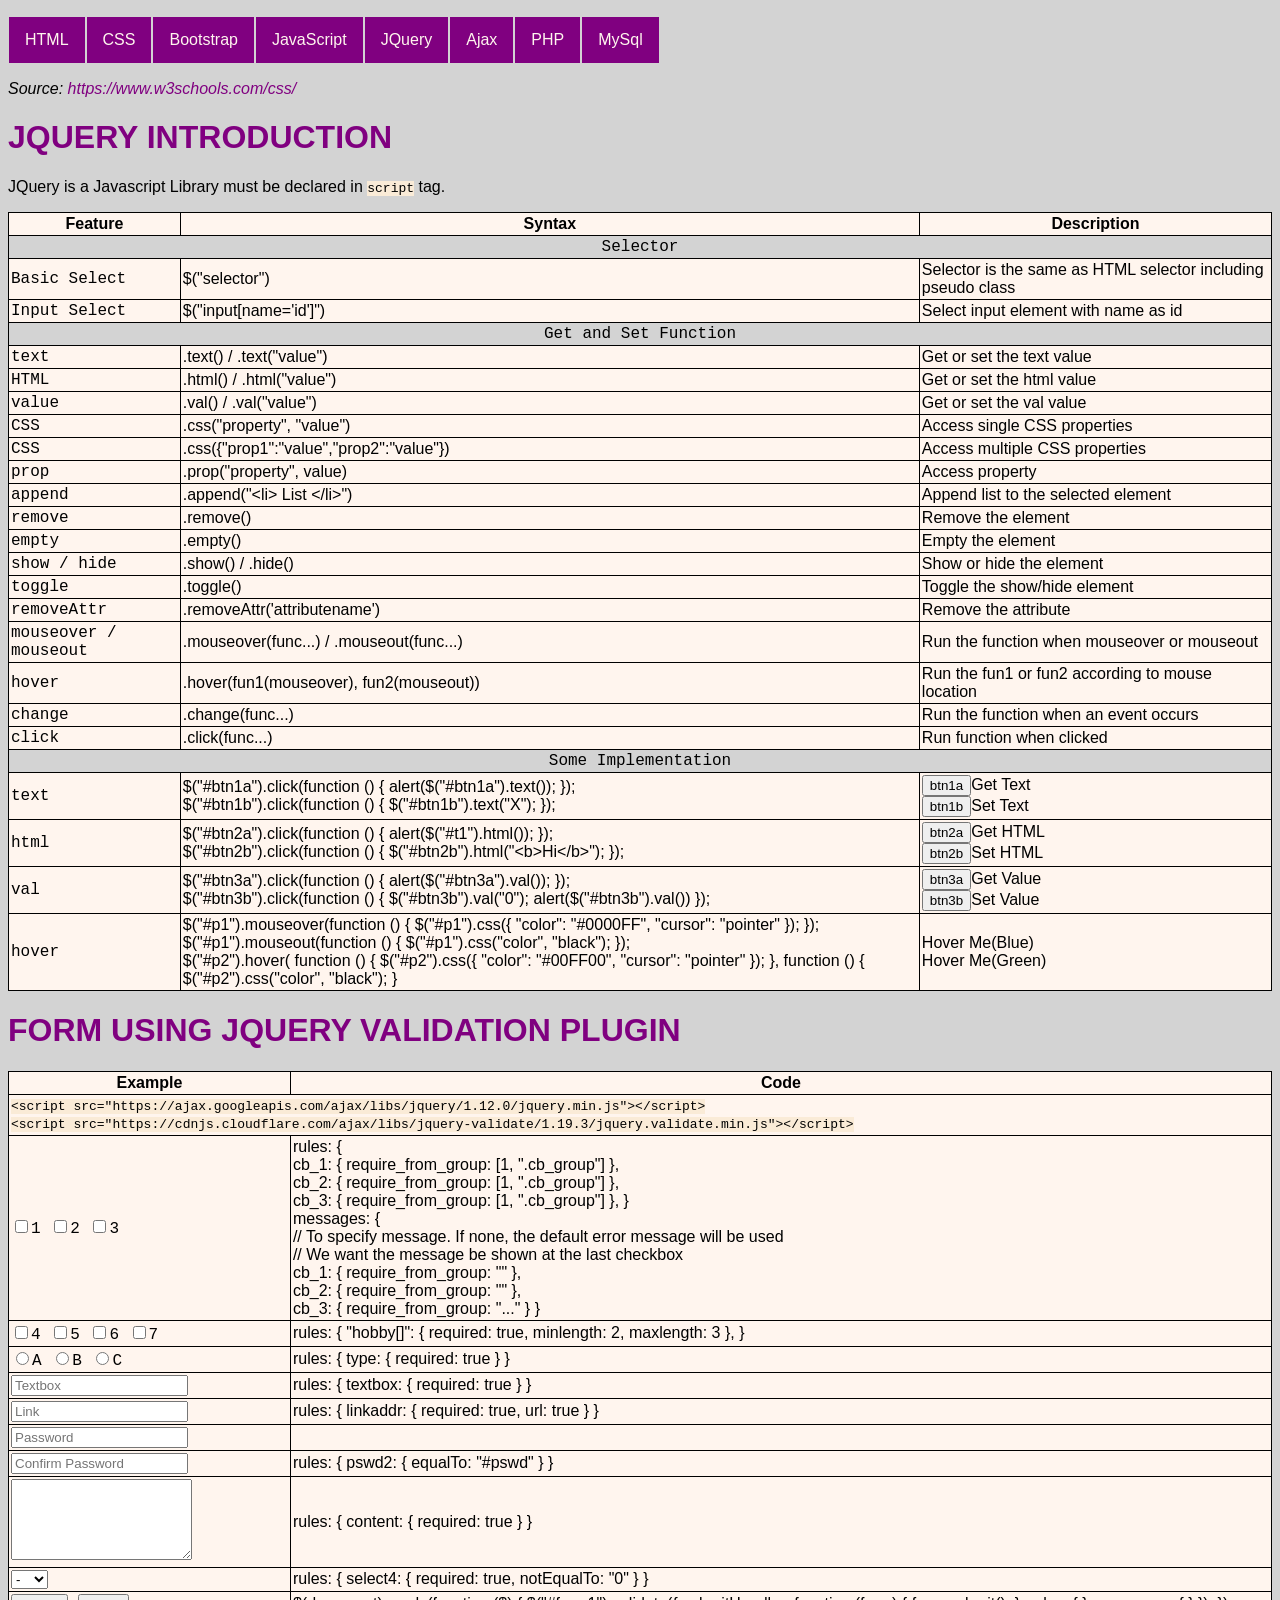
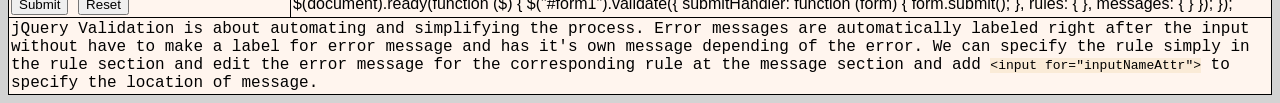
<file: Personal Web Notes/JQUERY_NOTES.htm>
<!DOCTYPE html>
<html lang="en">

<head>
    <meta charset="UTF-8">
    <meta http-equiv="X-UA-Compatible" content="IE=edge">
    <meta name="viewport" content="width=device-width, initial-scale=1.0">
    <title>JQUERY_NOTES</title>
    <link rel="stylesheet" href="ExternalFiles/HTMLstyles.css">

    <script src="https://ajax.googleapis.com/ajax/libs/jquery/1.12.0/jquery.min.js"></script>
    <script src="http://ajax.aspnetcdn.com/ajax/jquery.validate/1.14.0/jquery.validate.min.js"></script>
    <!--additional method - for checkbox .. ,require_from_group method ...-->
    <script src="http://jqueryvalidation.org/files/dist/additional-methods.min.js"></script>
</head>

<body>
	<ul class="nav1">
		<li class="nav2"><a href="HTML_NOTES.htm" target="_blank">HTML</a></li>
		<li class="nav2"><a href="CSS_NOTES.htm" target="_blank">CSS</a></li>
		<li class="nav2"><a href="BOOTSTRAP_NOTES.html" target="_blank">Bootstrap</a></li>
		<li class="nav2"><a href="JSCRIPT_NOTES.htm" target="_blank">JavaScript</a></li>
		<li class="nav2"><a href="JQUERY_NOTES.htm" target="_blank">JQuery</a></li>
		<li class="nav2"><a href="AJAX_NOTES.htm" target="_blank">Ajax</a></li>
		<li class="nav2"><a href="PHP_NOTES.htm" target="_blank">PHP</a></li>
		<li class="nav2"><a href="MYSQL_NOTES.htm" target="_blank">MySql</a></li>
	</ul>
	<p><i>Source: <a href="https://www.w3schools.com/css/"
				class="text-decoration-none px-2">https://www.w3schools.com/css/</a></i></p>
    <h1>JQUERY INTRODUCTION</h1>
    <p>JQuery is a Javascript Library must be declared in <code>script</code> tag.</p>

    <table>
        <tr>
            <th>Feature</th>
            <th>Syntax</th>
            <th>Description</th>
        </tr>
        <tr>
            <td class="table_category" colspan="3">Selector</td>
        </tr>
        <tr>
            <td>Basic Select</td>
            <td>$("selector")</td>
            <td>Selector is the same as HTML selector including pseudo class</td>
        </tr>
        <tr>
            <td>Input Select</td>
            <td>$("input[name='id']") </td>
            <td>Select input element with name as id</td>
        </tr>
        <tr>
            <td class="table_category" colspan="3">Get and Set Function</td>
        </tr>
        <tr>
            <td>text</td>
            <td>.text() / .text("value")</td>
            <td>Get or set the text value</td>
        </tr>
        <tr>
            <td>HTML</td>
            <td>.html() / .html("value")</td>
            <td>Get or set the html value</td>
        </tr>
        <tr>
            <td>value</td>
            <td>.val() / .val("value")</td>
            <td>Get or set the val value</td>
        </tr>
        <tr>
            <td>CSS</td>
            <td>.css("property", "value")</td>
            <td>Access single CSS properties</td>
        </tr>
        <tr>
            <td>CSS</td>
            <td>.css({"prop1":"value","prop2":"value"})</td>
            <td>Access multiple CSS properties</td>
        </tr>
        <tr>
            <td>prop</td>
            <td>.prop("property", value)</td>
            <td>Access property</td>
        </tr>
        <tr>
            <td>append</td>
            <td>.append("&ltli> List &lt/li>")</td>
            <td>Append list to the selected element</td>
        </tr>
        <tr>
            <td>remove</td>
            <td>.remove()</td>
            <td>Remove the element</td>
        </tr>
        <tr>
            <td>empty</td>
            <td>.empty()</td>
            <td>Empty the element</td>
        </tr>
        <tr>
            <td>show / hide</td>
            <td>.show() / .hide()</td>
            <td>Show or hide the element</td>
        </tr>
        <tr>
            <td>toggle</td>
            <td>.toggle()</td>
            <td>Toggle the show/hide element</td>
        </tr>
        <tr>
            <td>removeAttr</td>
            <td>.removeAttr('attributename')</td>
            <td>Remove the attribute</td>
        </tr>
        <tr>
            <td>mouseover / mouseout</td>
            <td>.mouseover(func...) / .mouseout(func...)</td>
            <td>Run the function when mouseover or mouseout</td>
        </tr>
        <tr>
            <td>hover</td>
            <td>.hover(fun1(mouseover), fun2(mouseout))</td>
            <td>Run the fun1 or fun2 according to mouse location</td>
        </tr>
        <tr>
            <td>change</td>
            <td>.change(func...)</td>
            <td>Run the function when an event occurs</td>
        </tr>
        <tr>
            <td>click</td>
            <td>.click(func...)</td>
            <td>Run function when clicked</td>
        </tr>
        <tr>
            <td class="table_category" colspan="3">Some Implementation</td>
        </tr>
        <tr>
            <td>
                text
            </td>
            <td>
                $("#btn1a").click(function () { alert($("#btn1a").text()); });<br>
                $("#btn1b").click(function () { $("#btn1b").text("X"); });
            </td>
            <td>
                <div><button id="btn1a">btn1a</button>Get Text <br>
                    <button id="btn1b">btn1b</button>Set Text
                </div>
            </td>
        </tr>
        <tr>
            <td>
                html
            </td>
            <td>
                $("#btn2a").click(function () { alert($("#t1").html()); });<br>
                $("#btn2b").click(function () { $("#btn2b").html("&ltb>Hi&lt/b>"); });
            </td>
            <td>
                <div id="t1"><button id="btn2a">btn2a</button>Get HTML <br>
                    <button id="btn2b">btn2b</button>Set HTML
                </div>
            </td>
        </tr>
        <tr>
            <td>
                val
            </td>
            <td>
                $("#btn3a").click(function () { alert($("#btn3a").val()); });<br>
                $("#btn3b").click(function () { $("#btn3b").val("0"); alert($("#btn3b").val()) });
            </td>
            <td>
                <div><button id="btn3a" value="1">btn3a</button>Get Value <br>
                    <button id="btn3b">btn3b</button>Set Value
                </div>
            </td>
        </tr>
        <tr>
            <td>
                hover
            </td>
            <td>
                $("#p1").mouseover(function () { $("#p1").css({ "color": "#0000FF", "cursor": "pointer" }); });<br>
                $("#p1").mouseout(function () { $("#p1").css("color", "black"); });<br>
                $("#p2").hover(
                function () { $("#p2").css({ "color": "#00FF00", "cursor": "pointer" }); },
                function () { $("#p2").css("color", "black"); }
            </td>
            <td>
                <div><span id="p1">Hover Me(Blue)</span><br><span id="p2">Hover Me(Green)</span></div>
            </td>
        </tr>
    </table>
    <script>
        $(function () {
            $("#btn1a").click(function () { alert($("#btn1a").text()); });
            $("#btn1b").click(function () { $("#btn1b").text("X"); });
            $("#btn2a").click(function () { alert($("#t1").html()); });
            $("#btn2b").click(function () { $("#btn2b").html("<b>Hi</b>"); });
            $("#btn3a").click(function () { alert($("#btn3a").val()); });
            $("#btn3b").click(function () { $("#btn3b").val("0"); alert($("#btn3b").val()) });
            $("#p1").mouseover(function () { $("#p1").css({ "color": "#0000FF", "cursor": "pointer" }); });
            $("#p1").mouseout(function () { $("#p1").css("color", "black"); });
            $("#p2").hover(
                function () { $("#p2").css({ "color": "#00FF00", "cursor": "pointer" }); },
                function () { $("#p2").css("color", "black"); }
            );
        });
    </script>

    <h1>FORM USING JQUERY VALIDATION PLUGIN </h1>

    <script src="https://ajax.googleapis.com/ajax/libs/jquery/1.12.0/jquery.min.js"></script>
    <script src="http://ajax.aspnetcdn.com/ajax/jquery.validate/1.14.0/jquery.validate.min.js"></script>
    <!--additional method - for checkbox .. ,require_from_group method ...-->
    <script src="http://jqueryvalidation.org/files/dist/additional-methods.min.js"></script>

    <script>
        $(document).ready(function ($) {
            $("#form2").validate({
                submitHandler: function (form) {
                    form.submit();
                },
                rules: {
                    // Checkbox of class cb_group named cb_1, ...
                    cb_1: {
                        require_from_group: [1, ".cb_group"]
                    },
                    cb_2: {
                        require_from_group: [1, ".cb_group"]
                    },
                    cb_3: {
                        require_from_group: [1, ".cb_group"]
                    },
                    // Checkbox of same name
                    groups: {
                        hobbies: 'hobby[]'
                    },
                    "hobby[]": {
                        required: true,
                        minlength: 2,
                        maxlength: 3
                    },
                    // Radiobox of name type
                    type: {
                        required: true
                    },
                    // Password check
                    pswd: {
                        required: true,
                    },
                    pswd2: {
                        required: true,
                        equalTo: "#pswd"
                    },
                    // Textbox of name textbox, linkaddr, content
                    textbox: {
                        required: true
                    },
                    linkaddr: {
                        required: true,
                        url: true
                    },
                    content: {
                        required: true
                    },
                    // Select
                    select4: {
                        required: true,
                        min: 1
                    }
                },
                messages: {
                    // To specify message. If none, the default error message will be used
                    cb_1: {
                        // We want the message be shown at the last checkbox
                        require_from_group: ""
                    },
                    cb_2: {
                        require_from_group: ""
                    },
                    cb_3: {
                        require_from_group: "Choose at least one (Specified)"
                    }
                }
            });
        });
    </script>

    <form id="form2">
        <table>
            <tr>
                <th>
                    Example
                </th>
                <th>
                    Code
                </th>
            </tr>
            <tr>
                <td colspan="2"><code>
                    &ltscript src="https://ajax.googleapis.com/ajax/libs/jquery/1.12.0/jquery.min.js">&lt/script> <br>
                    &ltscript src="https://cdnjs.cloudflare.com/ajax/libs/jquery-validate/1.19.3/jquery.validate.min.js">&lt/script>
                </code></td>
            </tr>
            <tr>
                <td>
                    <input name="cb_1" class="cb_group" type="checkbox" value="1">1
                    <input name="cb_2" class="cb_group" type="checkbox" value="2">2
                    <input name="cb_3" class="cb_group" type="checkbox" value="3">3
                    <label for="cb_3" class="error">
                </td>
                <td>
                    rules: { <br>
                    cb_1: { require_from_group: [1, ".cb_group"] }, <br>
                    cb_2: { require_from_group: [1, ".cb_group"] }, <br>
                    cb_3: { require_from_group: [1, ".cb_group"] }, } <br>
                    messages: { <br>
                    // To specify message. If none, the default error message will be used <br>
                    // We want the message be shown at the last checkbox <br>
                    cb_1: { require_from_group: "" }, <br>
                    cb_2: { require_from_group: "" }, <br>
                    cb_3: { require_from_group: "..." } }
                </td>
            </tr>
            <tr>
                <td>
                    <input name="hobby[]" type="checkbox" value="4">4
                    <input name="hobby[]" type="checkbox" value="5">5
                    <input name="hobby[]" type="checkbox" value="6">6
                    <input name="hobby[]" type="checkbox" value="7">7
                    <label for="hobby[]" class="error">
                </td>
                <td>
                    rules: { "hobby[]": { required: true, minlength: 2, maxlength: 3 }, }
                </td>
            </tr>
            <tr>
                <td>
                    <input type="radio" name="type" value="1">A
                    <input type="radio" name="type" value="2">B
                    <input type="radio" name="type" value="3">C
                    <label for="type" class="error">
                </td>
                <td> rules: { type: { required: true } }</td>
            </tr>
            <tr>
                <td><input type="text" name="textbox" id="textbox" placeholder="Textbox"></td>
                <td> rules: { textbox: { required: true } }</td>
            </tr>
            <tr>
                <td><input type="text" name="linkaddr" id="linkaddr" placeholder="Link"></td>
                <td> rules: { linkaddr: { required: true, url: true } }</td>
            </tr>
            <tr>
                <td><input type="password" name="pswd" id="pswd" placeholder="Password"></td>
                <td> </td>
            </tr>
            <tr>
                <td><input type="password" name="pswd2" id="pswd2" placeholder="Confirm Password"></td>
                <td> rules: { pswd2: { equalTo: "#pswd" } }</td>
            </tr>
            <tr>
                <td><textarea name="content" id="textarea" rows="5" cols="20"></textarea> </td>
                <td> rules: { content: { required: true } }</td>
            </tr>
            <tr>
                <td>
                    <select name="select4" size="1">
                        <option value="0"> - </option>
                        <option value="1"> 1 </option>
                        <option value="2"> 2 </option>
                        <option value="3"> 3 </option>
                        <option value="4"> 4 </option>
                        <option value="5"> 5 </option>
                        <option value="6"> 6 </option>
                        <option value="7"> 7 </option>
                        <option value="8"> 8 </option>
                        <option value="9"> 9 </option>
                        <option value="10"> 10 </option>
                        <option value="11"> 11 </option>
                        <option value="12"> 12 </option>
                    </select>
                </td>
                <td>rules: { select4: { required: true, notEqualTo: "0" } }</td>
            </tr>
            <tr>
                <td>
                    <input type="submit" size="20" value="Submit">
                    <input type="reset" size="20" value="Reset">
                </td>
                <td>
                    $(document).ready(function ($) {
                    $("#form1").validate({
                    submitHandler: function (form) {
                    form.submit();
                    },
                    rules: { },
                    messages: { }
                    });
                    });
                </td>
            </tr>
            <tr>
                <td colspan="2">jQuery Validation is about automating and simplifying the process. Error messages are
                    automatically labeled right after the input without have to make a label for error message and has
                    it's own message depending of the error. We can specify the rule simply in the rule section and edit
                    the error message for the corresponding rule at the message section and add
                    <code>&ltinput for="inputNameAttr"></code> to specify the location of message.
                </td>
            </tr>
        </table>
    </form>

</body>

</html>
</file>
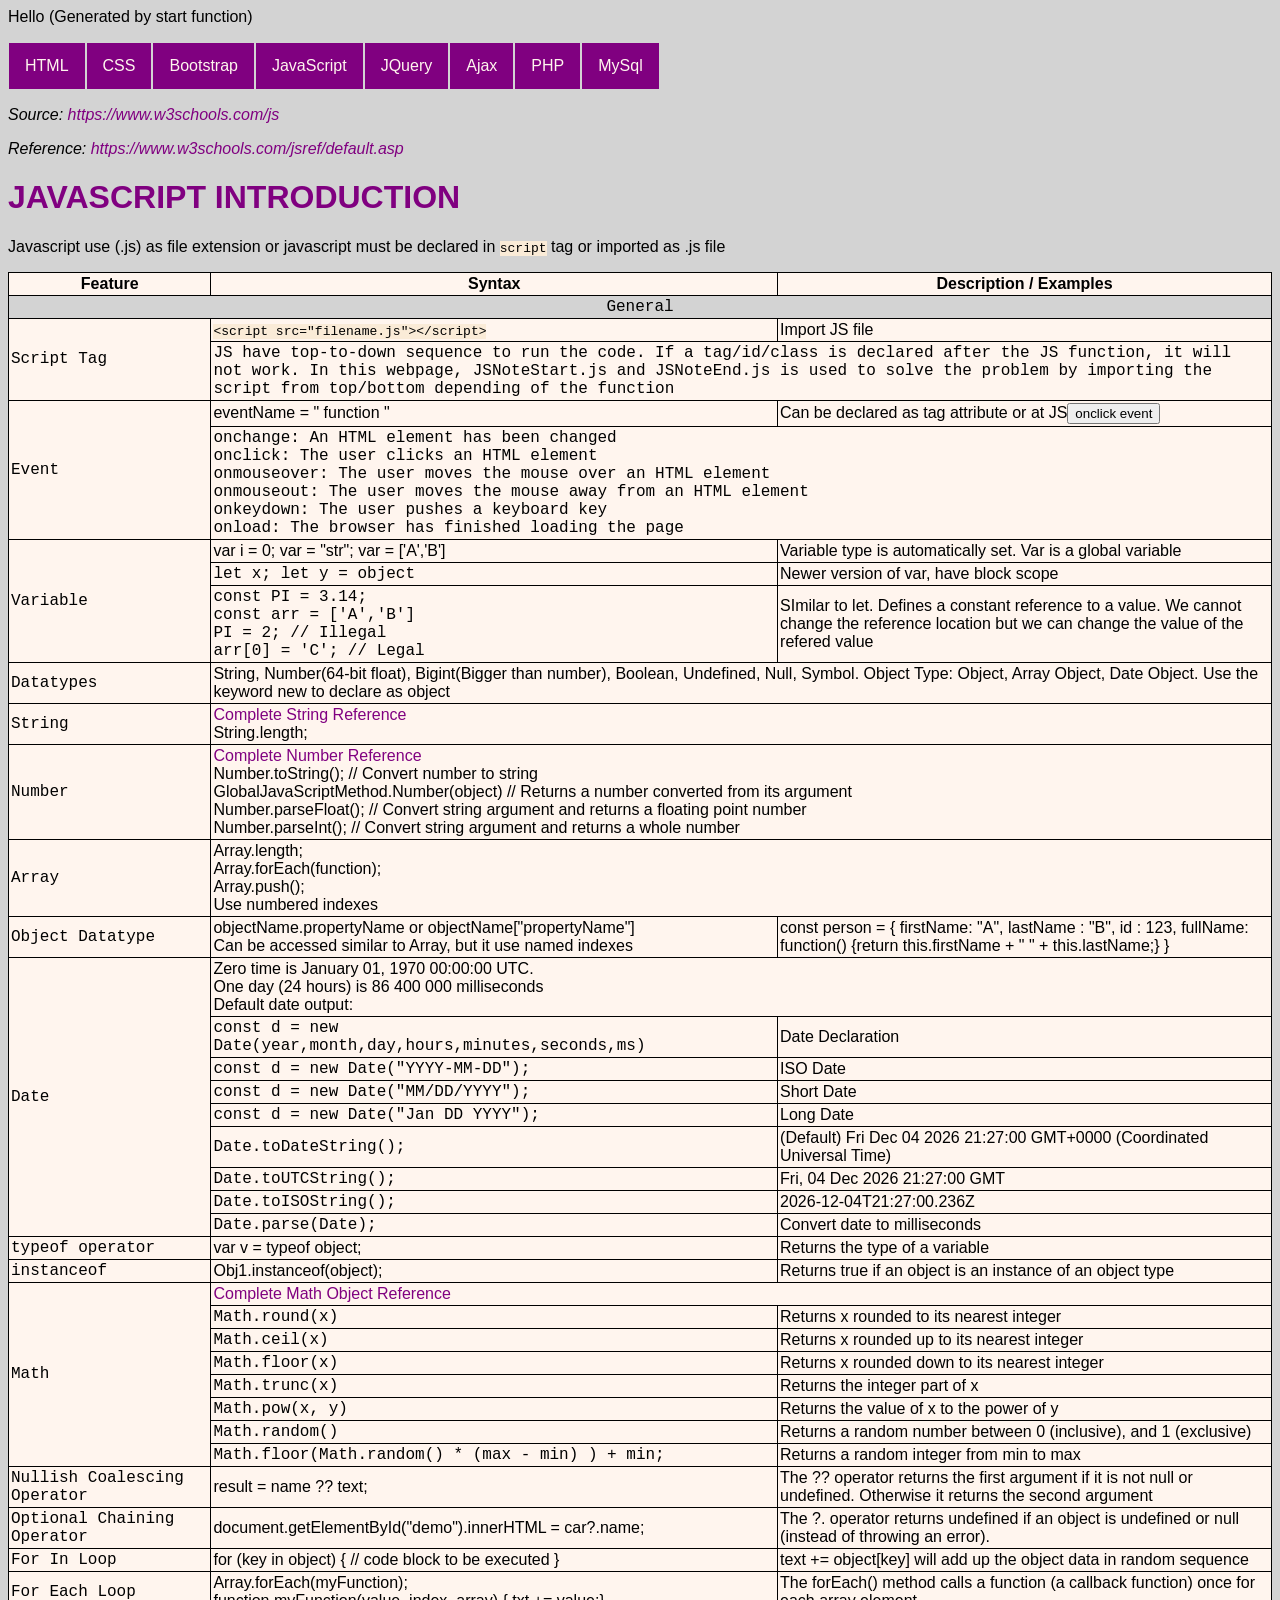
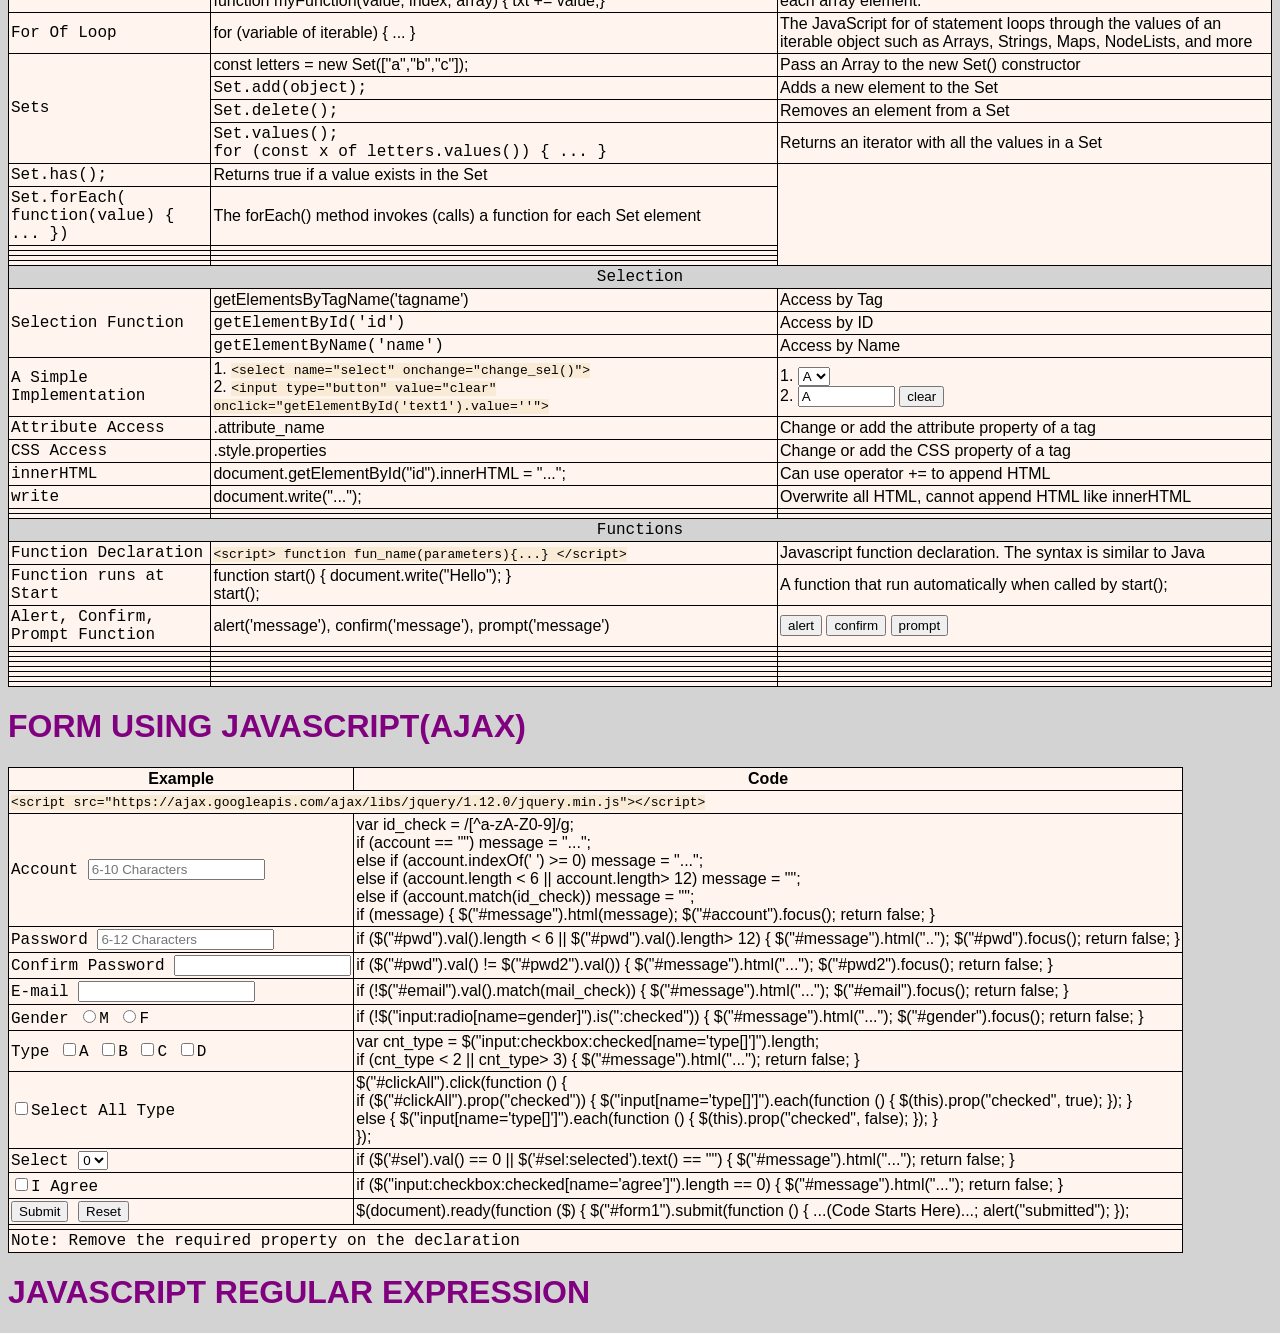
<file: Personal Web Notes/JSCRIPT_NOTES.htm>
<!DOCTYPE html>
<html lang="en">

<head>
    <meta charset="UTF-8">
    <meta http-equiv="X-UA-Compatible" content="IE=edge">
    <meta name="viewport" content="width=device-width, initial-scale=1.0">
    <title>JSCRIPT_NOTES</title>
    <link rel="stylesheet" href="ExternalFiles/HTMLstyles.css">
    <script src="ExternalFiles/JSNoteStart.js"></script>
</head>

<body>
    <ul class="nav1">
        <li class="nav2"><a href="HTML_NOTES.htm" target="_blank">HTML</a></li>
        <li class="nav2"><a href="CSS_NOTES.htm" target="_blank">CSS</a></li>
        <li class="nav2"><a href="BOOTSTRAP_NOTES.html" target="_blank">Bootstrap</a></li>
        <li class="nav2"><a href="JSCRIPT_NOTES.htm" target="_blank">JavaScript</a></li>
        <li class="nav2"><a href="JQUERY_NOTES.htm" target="_blank">JQuery</a></li>
        <li class="nav2"><a href="AJAX_NOTES.htm" target="_blank">Ajax</a></li>
        <li class="nav2"><a href="PHP_NOTES.htm" target="_blank">PHP</a></li>
        <li class="nav2"><a href="MYSQL_NOTES.htm" target="_blank">MySql</a></li>
    </ul>
    <p><i>Source: <a href="https://www.w3schools.com/js"
                class="text-decoration-none px-2">https://www.w3schools.com/js</a></i> </p>
    <p><i>Reference: <a href="https://www.w3schools.com/jsref/default.asp"
                class="text-decoration-none px-2">https://www.w3schools.com/jsref/default.asp</a></i> </p>

    <h1> JAVASCRIPT INTRODUCTION</h1>
    <p>Javascript use (.js) as file extension or javascript must be declared in <code>script</code> tag or imported as
        .js file</p>
    <table>
        <tr>
            <th>Feature</th>
            <th>Syntax</th>
            <th>Description / Examples</th>
        </tr>
        <tr>
            <td class="table_category" colspan="3">General</td>
        </tr>
        <tr>
            <td rowspan="2">Script Tag</td>
            <td><code>&ltscript src="filename.js"&gt&lt/script&gt</code></td>
            <td>Import JS file</td>
        </tr>
        <tr>
            <td colspan="2">JS have top-to-down sequence to run the code. If a tag/id/class is declared after the JS
                function, it will not work. In this webpage, JSNoteStart.js and JSNoteEnd.js is used to solve the
                problem by importing the script from top/bottom depending of the function</td>
        </tr>
        <tr>
            <td rowspan="2">Event</td>
            <td>eventName = " function "</td>
            <td>Can be declared as tag attribute or at JS<input type="button" onclick="alert('onclick trigger')"
                    size="100px" value="onclick event"></td>
        </tr>
        <tr>
            <td colspan="2">
                onchange: An HTML element has been changed <br>
                onclick: The user clicks an HTML element <br>
                onmouseover: The user moves the mouse over an HTML element <br>
                onmouseout: The user moves the mouse away from an HTML element <br>
                onkeydown: The user pushes a keyboard key <br>
                onload: The browser has finished loading the page
            </td>

        </tr>
        <tr>
            <td rowspan="3">Variable</td>
            <td>var i = 0; var = "str"; var = ['A','B']</td>
            <td>Variable type is automatically set. Var is a global variable</td>
        </tr>
        <tr>
            <td>let x; let y = object</td>
            <td>Newer version of var, have block scope</td>
        </tr>
        <tr>
            <td>
                const PI = 3.14; <br>
                const arr = ['A','B'] <br>
                PI = 2; // Illegal <br>
                arr[0] = 'C'; // Legal
            </td>
            <td>SImilar to let. Defines a constant reference to a value. We cannot change the reference location but we
                can change the value of the refered value</td>
        </tr>
        <tr>
            <td>Datatypes</td>
            <td colspan="2">String, Number(64-bit float), Bigint(Bigger than number), Boolean, Undefined, Null, Symbol.
                Object Type: Object, Array Object, Date Object. Use the keyword new to declare as object</td>
        </tr>
        <tr>
            <td>String</td>
            <td colspan="2">
                <a href="https://www.w3schools.com/jsref/jsref_obj_string.asp">Complete String Reference</a><br>
                String.length;
            </td>
        </tr>
        <tr>
            <td>Number</td>
            <td colspan="2">
                <a href="https://www.w3schools.com/jsref/jsref_obj_number.asp">Complete Number Reference</a> <br>
                Number.toString(); // Convert number to string <br>
                GlobalJavaScriptMethod.Number(object) // Returns a number converted from its argument <br>
                Number.parseFloat(); // Convert string argument and returns a floating point number <br>
                Number.parseInt(); // Convert string argument and returns a whole number

            </td>
        </tr>
        <tr>
            <td>Array</td>
            <td colspan="2">
                Array.length; <br>
                Array.forEach(function); <br>
                Array.push(); <br>
                Use numbered indexes
            </td>
        </tr>
        <tr>
            <td>Object Datatype</td>
            <td>
                objectName.propertyName or objectName["propertyName"] <br>
                Can be accessed similar to Array, but it use named indexes
            </td>
            <td>const person = { firstName: "A", lastName : "B", id : 123, fullName: function() {return this.firstName +
                " " + this.lastName;}
                }
            </td>
        </tr>
        <tr>
            <td rowspan="9">Date</td>
            <td colspan="2">Zero time is January 01, 1970 00:00:00 UTC. <br>
                One day (24 hours) is 86 400 000 milliseconds <br>
                Default date output:
            </td>
        </tr>
        <tr>
            <td>
                const d = new Date(year,month,day,hours,minutes,seconds,ms)
            </td>
            <td>Date Declaration</td>
        </tr>
        <tr>
            <td>const d = new Date("YYYY-MM-DD");</td>
            <td>ISO Date</td>
        </tr>
        <tr>
            <td>const d = new Date("MM/DD/YYYY");</td>
            <td>Short Date</td>
        </tr>
        <tr>
            <td>const d = new Date("Jan DD YYYY");</td>
            <td>Long Date</td>
        </tr>
        <tr>
            <td>Date.toDateString();</td>
            <td id="currentTime">(Default) </td>
        </tr>
        <tr>
            <td>Date.toUTCString();</td>
            <td id="currentTimeUTC"></td>
        </tr>
        <tr>
            <td>Date.toISOString();</td>
            <td id="currentTimeISO"></td>
        </tr>
        <tr>
            <td>Date.parse(Date);</td>
            <td>Convert date to milliseconds</td>
        </tr>
        <tr>
            <td>typeof operator</td>
            <td>var v = typeof object;</td>
            <td>Returns the type of a variable</td>
        </tr>
        <tr>
            <td>instanceof </td>
            <td>Obj1.instanceof(object);</td>
            <td>Returns true if an object is an instance of an object type</td>
        </tr>
        <tr>
            <td rowspan="8">Math</td>
            <td colspan="2"><a href="https://www.w3schools.com/jsref/jsref_obj_math.asp">Complete Math Object
                    Reference</a></td>
        </tr>
        <tr>
            <td>Math.round(x)
            <td>Returns x rounded to its nearest integer</td>
        </tr>
        <tr>
            <td>Math.ceil(x)</td>
            <td>Returns x rounded up to its nearest integer</td>
        </tr>
        <tr>
            <td>Math.floor(x)</td>
            <td>Returns x rounded down to its nearest integer</td>
        </tr>
        <tr>
            <td>Math.trunc(x)</td>
            <td>Returns the integer part of x</td>
        </tr>
        <tr>
            <td>Math.pow(x, y)</td>
            <td>Returns the value of x to the power of y</td>
        </tr>
        <tr>
            <td>Math.random()</td>
            <td>Returns a random number between 0 (inclusive), and 1 (exclusive)</td>
        </tr>
        <tr>
            <td>Math.floor(Math.random() * (max - min) ) + min;</td>
            <td>Returns a random integer from min to max</td>
        </tr>
        <tr>
            <td>Nullish Coalescing Operator</td>
            <td>result = name ?? text;</td>
            <td>The ?? operator returns the first argument if it is not null or undefined. Otherwise it returns the
                second argument</td>
        </tr>
        <tr>
            <td>Optional Chaining Operator</td>
            <td>document.getElementById("demo").innerHTML = car?.name;</td>
            <td>The ?. operator returns undefined if an object is undefined or null (instead of throwing an error).</td>
        </tr>
        <tr>
            <td>For In Loop</td>
            <td>for (key in object) { // code block to be executed }</td>
            <td>text += object[key] will add up the object data in random sequence</td>
        </tr>
        <tr>
            <td>For Each Loop</td>
            <td>Array.forEach(myFunction); <br>
                function myFunction(value, index, array) { txt += value;}</td>
            <td>The forEach() method calls a function (a callback function) once for each array element.</td>
        </tr>
        <tr>
            <td>For Of Loop</td>
            <td>for (variable of iterable) { ... }</td>
            <td>The JavaScript for of statement loops through the values of an iterable object such as Arrays, Strings,
                Maps, NodeLists, and more</td>
        </tr>
        <tr>
            <td rowspan="4">Sets</td>
            <td>const letters = new Set(["a","b","c"]);</td>
            <td>Pass an Array to the new Set() constructor</td>
        </tr>
        <tr>
            <td>Set.add(object);</td>
            <td>Adds a new element to the Set</td>
        </tr>
        <tr>
            <td>Set.delete();</td>
            <td>Removes an element from a Set</td>
        </tr>
        <tr>
            <td>Set.values(); <br>
                for (const x of letters.values()) { ... }</td>
            <td>Returns an iterator with all the values in a Set</td>
        </tr>
        <tr>
            <td>Set.has();</td>
            <td>Returns true if a value exists in the Set</td>
        </tr>
        <tr>
            <td>Set.forEach( function(value) { ... })</td>
            <td>The forEach() method invokes (calls) a function for each Set element</td>
        </tr>
        <tr>
            <td></td>
            <td></td>
        </tr>
        <tr>
            <td></td>
            <td></td>
        </tr>
        <tr>
            <td></td>
            <td></td>
        </tr>
        <tr>
            <td></td>
            <td></td>
        </tr>
        <!--  -->
        <tr>
            <td class="table_category" colspan="3">Selection</td>
        </tr>
        <tr>
            <td rowspan="3">Selection Function</td>
            <td>getElementsByTagName('tagname')</td>
            <td>Access by Tag</td>
        </tr>
        <tr>
            <td>getElementById('id')</td>
            <td>Access by ID</td>
        </tr>
        <tr>
            <td>getElementByName('name')</td>
            <td>Access by Name</td>
        </tr>
        <tr>
            <td>A Simple Implementation</td>
            <td>
                1. <code>&ltselect name="select" onchange="change_sel()"></code><br>
                2.
                <code>&ltinput type="button" value="clear" onclick="getElementById('text1').value=''"></code>
            </td>
            <td>
                1. <select name="select1" onchange="change_sel()">
                    <option value="A">A</option>
                    <option value="B">B </option>
                    <option value="C">C </option>
                </select><br>
                2.
                <input type="text" value="A" id="text1" size="10">
                <input type="button" value="clear" onclick="getElementById('text1').value=''">
            </td>
        </tr>
        <tr>
            <td>Attribute Access</td>
            <td>.attribute_name</td>
            <td>Change or add the attribute property of a tag</td>
        </tr>
        <tr>
            <td>CSS Access</td>
            <td>.style.properties</td>
            <td>Change or add the CSS property of a tag</td>
        </tr>
        <tr>
            <td>innerHTML</td>
            <td>document.getElementById("id").innerHTML = "...";</td>
            <td>Can use operator += to append HTML</td>
        </tr>
        <tr>
            <td>write</td>
            <td>document.write("...");</td>
            <td>Overwrite all HTML, cannot append HTML like innerHTML</td>
        </tr>

        <tr>
            <td></td>
            <td></td>
            <td></td>
        </tr>
        <tr>
            <td></td>
            <td></td>
            <td></td>
        </tr>
        <!--  -->
        <tr>
            <td class="table_category" colspan="3">Functions</td>
        </tr>

        <tr>
            <td>Function Declaration</td>
            <td> <code>
                &ltscript> function fun_name(parameters){...} &lt/script>
            </code></td>
            <td>Javascript function declaration. The syntax is similar to Java</td>
        </tr>
        <tr>
            <td>Function runs at Start</td>
            <td>function start() { document.write("Hello"); } <br>
                start();</td>
            <td>A function that run automatically when called by start();</td>
        </tr>
        <tr>
            <td>Alert, Confirm, Prompt Function</td>
            <td>alert('message'), confirm('message'), prompt('message')</td>
            <td>
                <input type="button" value="alert" onclick="alert('alert');">
                <input type="button" value="confirm" onclick="confirm('confirm');">
                <input type="button" value="prompt" onclick="prompt('prompt');">
            </td>
        </tr>
        <tr>
            <td></td>
            <td></td>
            <td></td>
        </tr>
        <tr>
            <td></td>
            <td></td>
            <td></td>
        </tr>
        <tr>
            <td></td>
            <td></td>
            <td></td>
        </tr>
        <tr>
            <td></td>
            <td></td>
            <td></td>
        </tr>
        <tr>
            <td></td>
            <td></td>
            <td></td>
        </tr>
        <tr>
            <td></td>
            <td></td>
            <td></td>
        </tr>
        <tr>
            <td></td>
            <td></td>
            <td></td>
        </tr>
        <tr>
            <td></td>
            <td></td>
            <td></td>
        </tr>

    </table>

    <h1>FORM USING JAVASCRIPT(AJAX)</h1>

    <script src="https://ajax.googleapis.com/ajax/libs/jquery/1.12.0/jquery.min.js"></script>
    <script>
        $(document).ready(function ($) {
            $("#form1").submit(function () {

                document.getElementsByTagName('body').sty

                var message = "";
                var id_check = /[^a-zA-Z0-9]/g;
                var mail_check = /.+@.+\..+/;
                var account = $("#account").val();
                // Check Account
                if (account == "")
                    message = "Account empty";
                else if (account.indexOf(' ') >= 0)
                    message = "Account cannot have empty space";
                else if (account.length < 6 || account.length > 12)
                    message = "Account length must be 6-12 characters long";
                else if (account.match(id_check))
                    message = "Account only can have alphabet or numbers";

                if (message) {
                    $("#message").html(message);
                    $("#account").focus();
                    return false;
                }
                // Check Password
                if ($("#pwd").val().length < 6 || $("#pwd").val().length > 12) {
                    $("#message").html("Password length must be 6-12 characters long");
                    $("#pwd").focus();
                    return false;
                }
                if ($("#pwd").val() != $("#pwd2").val()) {
                    $("#message").html("Passwords are different");
                    $("#pwd2").focus();
                    return false;
                }
                // Check Email
                if (!$("#email").val().match(mail_check)) {
                    $("#message").html("E-mail format error");
                    $("#email").focus();
                    return false;
                }
                // Check Radio
                if (!$("input:radio[name=gender]").is(":checked")) {
                    $("#message").html("Choose gender");
                    $("#gender").focus();
                    return false;
                }
                // Check Checkbox
                var cnt_type = $("input:checkbox:checked[name='type[]']").length;
                if (cnt_type < 2 || cnt_type > 3) {
                    $("#message").html("Pick only 2 or 3 type");
                    return false;
                }
                // Check Select
                if ($('#sel').val() == 0 || $('#sel :selected').text() == "") {
                    $("#message").html("Choose sel");
                    return false;
                }
                // Check Agree
                if ($("input:checkbox:checked[name='agree']").length == 0) {
                    $("#message").html("Agree?");
                    return false;
                }
                alert("submitted");
            });
            // Clickall
            $("#clickAll").click(function () {
                if ($("#clickAll").prop("checked")) {
                    $("input[name='type[]']").each(function () {
                        $(this).prop("checked", true);
                    });
                } else {
                    $("input[name='type[]']").each(function () {
                        $(this).prop("checked", false);
                    });
                }
            });
        });
    </script>

    <form role="form" id="form1">
        <table>
            <tr>
                <th>Example</th>
                <th>Code</th>
            </tr>
            <tr>
                <td colspan="2"><code>
                    &ltscript src="https://ajax.googleapis.com/ajax/libs/jquery/1.12.0/jquery.min.js">&lt/script>
                </code></td>
            </tr>
            <tr>
                <td>
                    <label for="account">Account</label>
                    <input type="text" id="account" name="account" placeholder="6-10 Characters">
                </td>
                <td>
                    var id_check = /[^a-zA-Z0-9]/g;<br>
                    if (account == "") message = "...";<br>
                    else if (account.indexOf(' ') >= 0) message = "...";<br>
                    else if (account.length < 6 || account.length> 12) message = "";<br>
                        else if (account.match(id_check)) message = "";<br>
                        if (message) { $("#message").html(message); $("#account").focus(); return false; }
                </td>
            </tr>
            <tr>
                <td>
                    <label>Password</label>
                    <input type="password" id="pwd" name="pwd" placeholder="6-12 Characters">
                </td>
                <td>
                    if ($("#pwd").val().length < 6 || $("#pwd").val().length> 12) { $("#message").html("..");
                        $("#pwd").focus(); return false; }
                </td>
            </tr>
            <tr>
                <td>
                    <label>Confirm Password</label>
                    <input type="password" id="pwd2" name="pwd2" placeholder="">
                </td>
                <td>
                    if ($("#pwd").val() != $("#pwd2").val()) { $("#message").html("...");
                    $("#pwd2").focus(); return false; }
                </td>
            </tr>
            <tr>
                <td>
                    <label>E-mail</label>
                    <input type="text" id="email" name="email" placeholder="">
                </td>
                <td>
                    if (!$("#email").val().match(mail_check)) { $("#message").html("...");
                    $("#email").focus(); return false; }
                </td>
            </tr>
            <tr>
                <td>
                    <label>Gender</label>
                    <input type="radio" id="gender1" name="gender">M
                    <input type="radio" id="gender2" name="gender">F
                </td>
                <td>
                    if (!$("input:radio[name=gender]").is(":checked")) { $("#message").html("...");
                    $("#gender").focus(); return false; }
                </td>
            </tr>
            <tr>
                <td>
                    <label>Type</label>
                    <input type="checkbox" class=" type_group" name="type[]">A
                    <input type="checkbox" class=" type_group" name="type[]">B
                    <input type="checkbox" class=" type_group" name="type[]">C
                    <input type="checkbox" class=" type_group" name="type[]">D
                    <label for="type_4" class="error">
                </td>
                <td>
                    var cnt_type = $("input:checkbox:checked[name='type[]']").length; <br>
                    if (cnt_type < 2 || cnt_type> 3) { $("#message").html("..."); return false; }
                </td>
            </tr>
            <tr>
                <td>
                    <input name="clickAll" id="clickAll" type="checkbox">Select All Type
                </td>
                <td>
                    $("#clickAll").click(function () { <br>
                    if ($("#clickAll").prop("checked")) { $("input[name='type[]']").each(function () {
                    $(this).prop("checked", true); }); } <br>
                    else { $("input[name='type[]']").each(function () { $(this).prop("checked", false); }); } <br>
                    });
                </td>
            </tr>
            <tr>
                <td>
                    <label>Select</label>
                    <select name="sel" id="sel">
                        <option value="0">0</option>
                        <option value="1">1</option>
                        <option value="2">2</option>
                        <option value="3">3</option>
                        <option value="4">4</option>
                    </select>
                    <label for="sel" class="error">
                </td>
                <td>
                    if ($('#sel').val() == 0 || $('#sel:selected').text() == "") { $("#message").html("..."); return
                    false; }
                </td>
            </tr>
            <tr>
                <td>
                    <input type="checkbox" id="agree" name="agree">I Agree
                    <label class="error" for="agree"></label>
                </td>
                <td>
                    if ($("input:checkbox:checked[name='agree']").length == 0) { $("#message").html("..."); return
                    false; }
                </td>
            </tr>
            <tr>
                <td>
                    <button type="submit" class="btn btn-primary">Submit</button>
                    <button type="reset" class="btn btn-primary">Reset</button>
                </td>
                <td>
                    $(document).ready(function ($) {
                    $("#form1").submit(function () {
                    ...(Code Starts Here)...;
                    alert("submitted");
                    });
                </td>
            </tr>
            <tr>
                <td colspan="2">
                    <div class="warning" id="message"></div>
                </td>
            </tr>
            <tr>
                <td colspan="2">Note: Remove the required property on the declaration</td>
            </tr>
        </table>
    </form>

    <h1>JAVASCRIPT REGULAR EXPRESSION</h1>

</body>

<script src="ExternalFiles/JSNoteEnd.js"></script>

</html>
</file>
<file: ExternalFiles/HTMLstyles.css>
/* Elements */

* {
  box-sizing: border-box;
}

body {
  font-family: 'Calibri', 'Trebuchet MS', sans-serif;
  background-color: lightgray;
}

h1 {
  color: purple;
}

table,
th,
td {
  border: 1px solid black;
  border-collapse: collapse;
  padding: 2px;
  table-layout: auto;
  background-color: seashell;
}

td:first-child {
  font-family: 'Courier New', Courier, monospace;
}

code {
  background-color: antiquewhite;
}

a {
  text-decoration: none;
}

a:link {
  color: purple;
}

a:visited {
  color: blue;
}

a:hover {
  color: white;
}

a:active {
  color: red;
}

/* Custom Class */

.table_category {
  background-color: lightgray;
  text-align: center;
}

.warning {
  color: red;
}

/* Example Class */

/* layout1- */
.layout1-container {
  text-align: center;
  padding: 10px;
  margin-top: 7px;
  background-color: seashell;
}

.layout1-container h1{
  color:black;
}

.layout1-overflow{
  overflow:auto;
}

.layout1-menu {
  float: left;
  width: 20%;
  text-align: center;
  box-sizing: border-box;
}

.layout1-menu a {
  background-color: seashell;
  padding: 8px;
  margin-top: 7px;
  display: block;
  width: 100%;
  color: black;
}

.layout1-main {
  float: left;
  width: 60%;
  padding: 0 20px;
  box-sizing: border-box;
}

.layout1-right {
  background-color: seashell;
  float: left;
  width: 20%;
  padding: 15px;
  margin-top: 7px;
  text-align: center;
  box-sizing: border-box;
}

@media only screen and (max-width: 620px) {
  .layout1-menu,
  .layout1-main,
  .layout1-right {
    width: 100%;
  }
}
</file>
<file: Personal Web Notes/ExternalFiles/HTMLstyles.css>
/* Elements */

/* * {
  box-sizing: border-box;
} */

body {
  font-family: 'Calibri', 'Trebuchet MS', sans-serif;
  background-color: lightgray;
}

h1 {
  color: purple;
}

table,
th,
td {
  border: 1px solid black;
  border-collapse: collapse;
  padding: 2px;
  table-layout: auto;
  background-color: seashell;
}

td:first-child {
  font-family: 'Courier New', Courier, monospace;
}

code {
  background-color: antiquewhite;
}

a {
  text-decoration: none;
}

a:link {
  color: purple;
}

a:visited {
  color: purple;
}

a:hover {
  color: blue;
}

a:active {
  color: red;
}


/* Custom Class */
ul.nav1{
  list-style-type: none;
  padding: 0;
  overflow: hidden;
}

li.nav2{
  float: left;
  margin: 1px;
  background-color: purple;
}

li.nav2 a {
  display: block;
  color: seashell;
  text-align: center;
  padding: 14px 16px;
  text-decoration: none;
}

li.nav2 a:hover {
  background-color: seashell;
  color:purple;
}

.table_category {
  background-color: lightgray;
  text-align: center;
}

.warning {
  color: red;
}


/* layout1- */
.layout1-container {
  text-align: center;
  padding: 10px;
  margin-top: 7px;
  background-color: seashell;
}

.layout1-container h1{
  color:black;
}

.layout1-overflow{
  overflow:auto;
}

.layout1-menu {
  float: left;
  width: 20%;
  text-align: center;
  box-sizing: border-box;
}

.layout1-menu a {
  background-color: seashell;
  padding: 8px;
  margin-top: 7px;
  display: block;
  width: 100%;
  color: black;
}

.layout1-main {
  float: left;
  width: 60%;
  padding: 0 20px;
  box-sizing: border-box;
}

.layout1-right {
  background-color: seashell;
  float: left;
  width: 20%;
  padding: 15px;
  margin-top: 7px;
  text-align: center;
  box-sizing: border-box;
}

@media only screen and (max-width: 620px) {
  .layout1-menu,
  .layout1-main,
  .layout1-right {
    width: 100%;
  }
}
</file>
